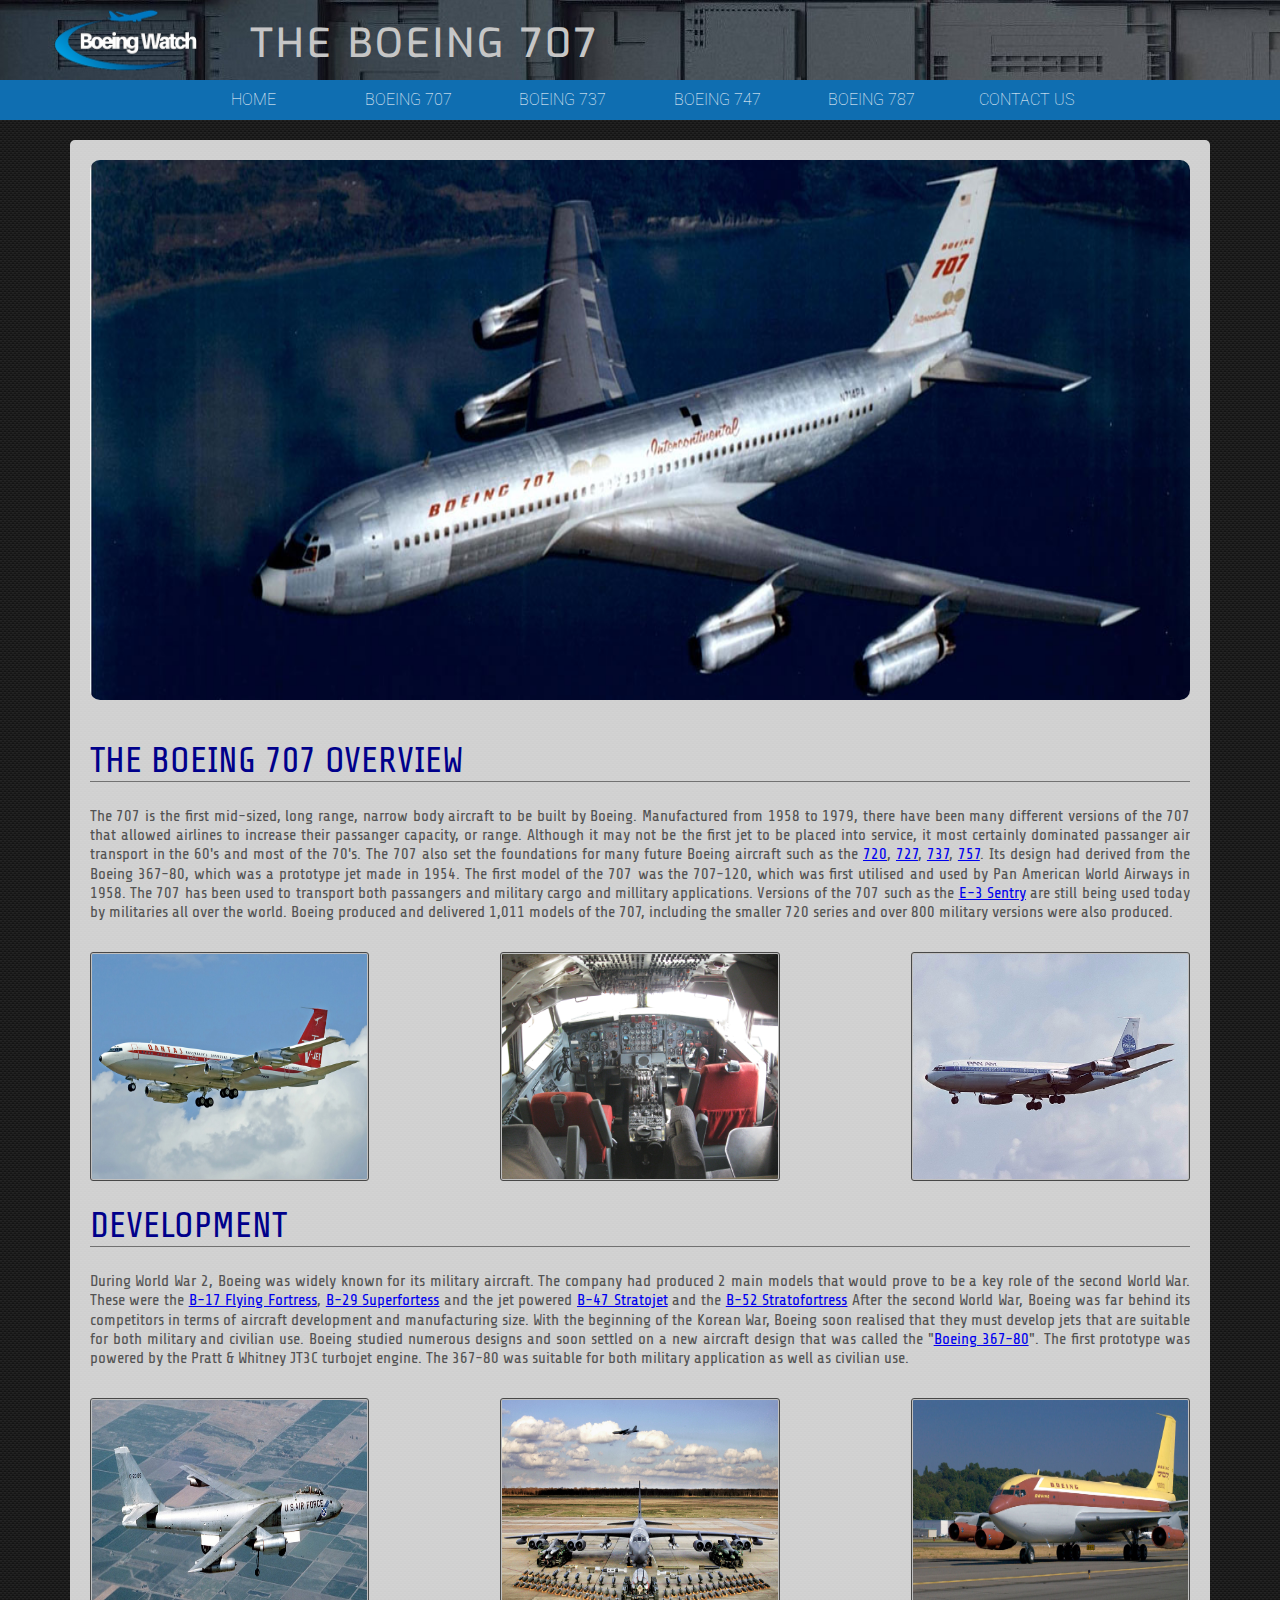
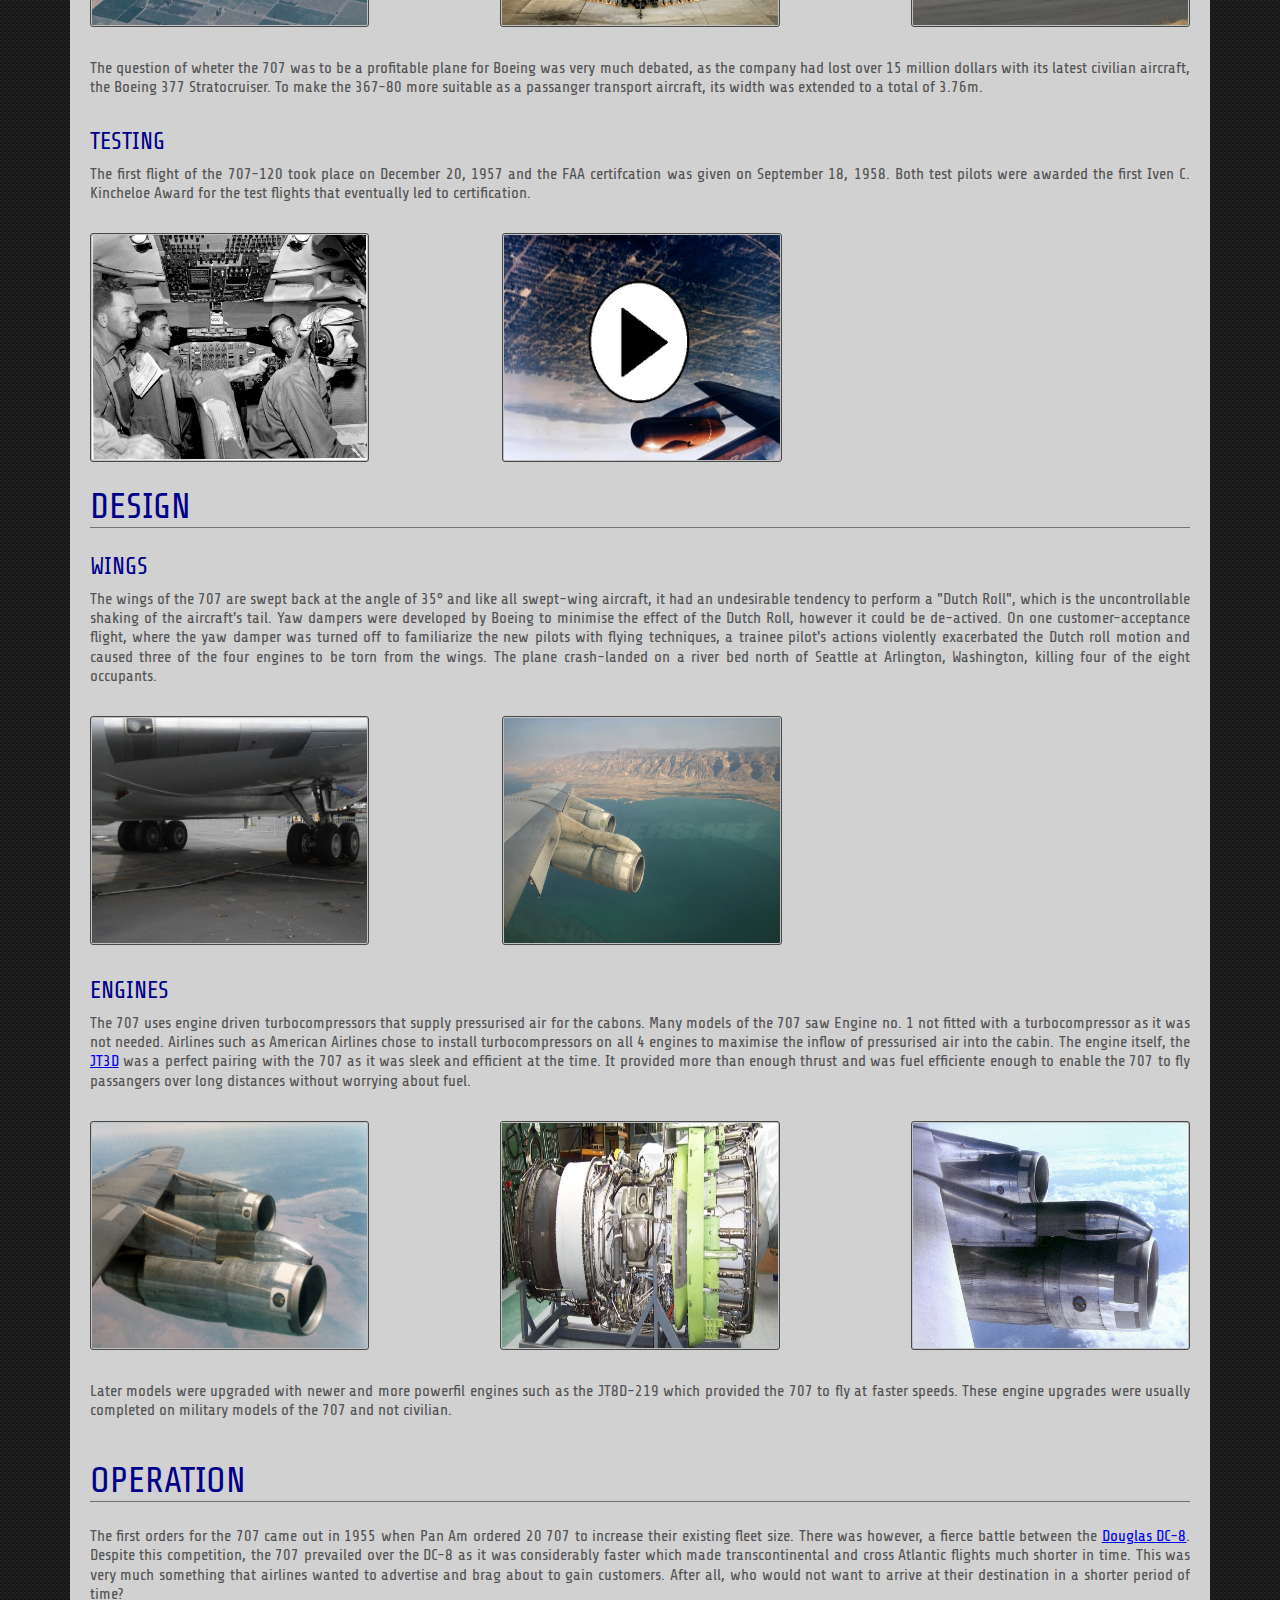
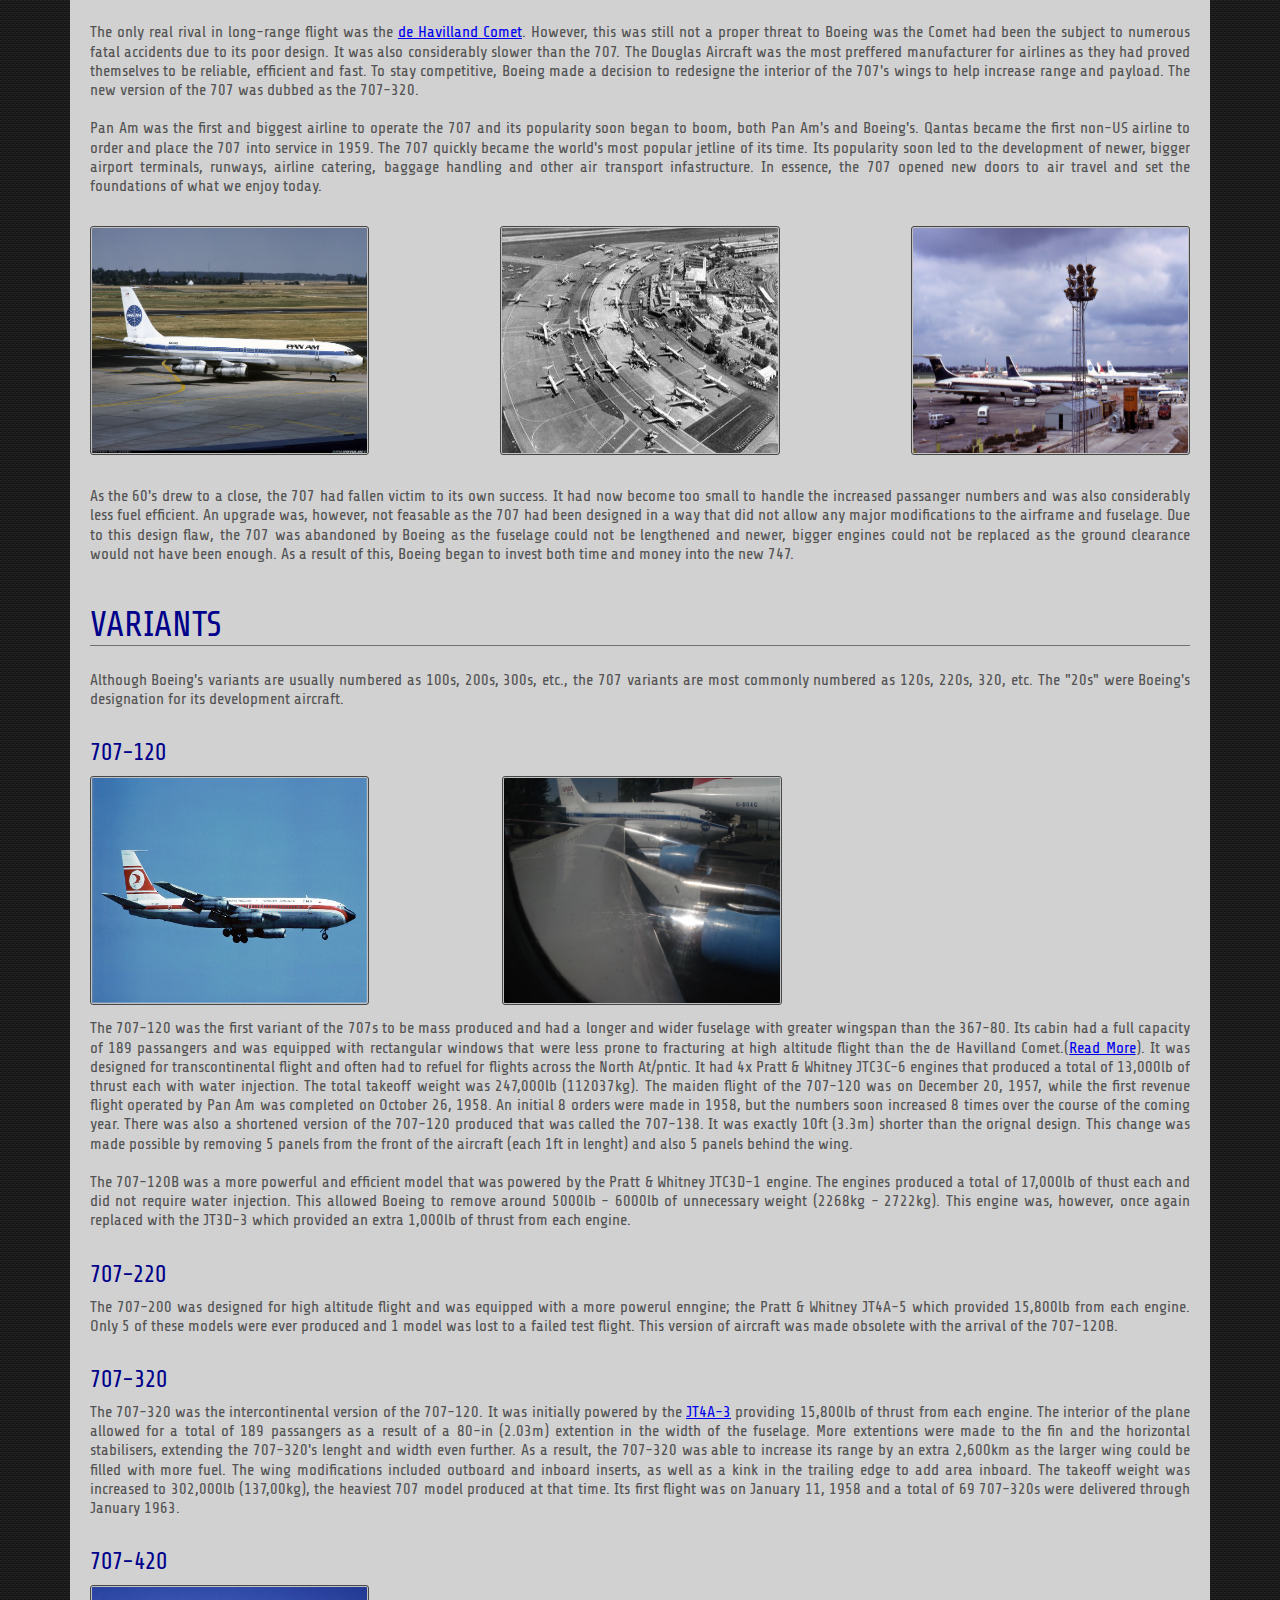
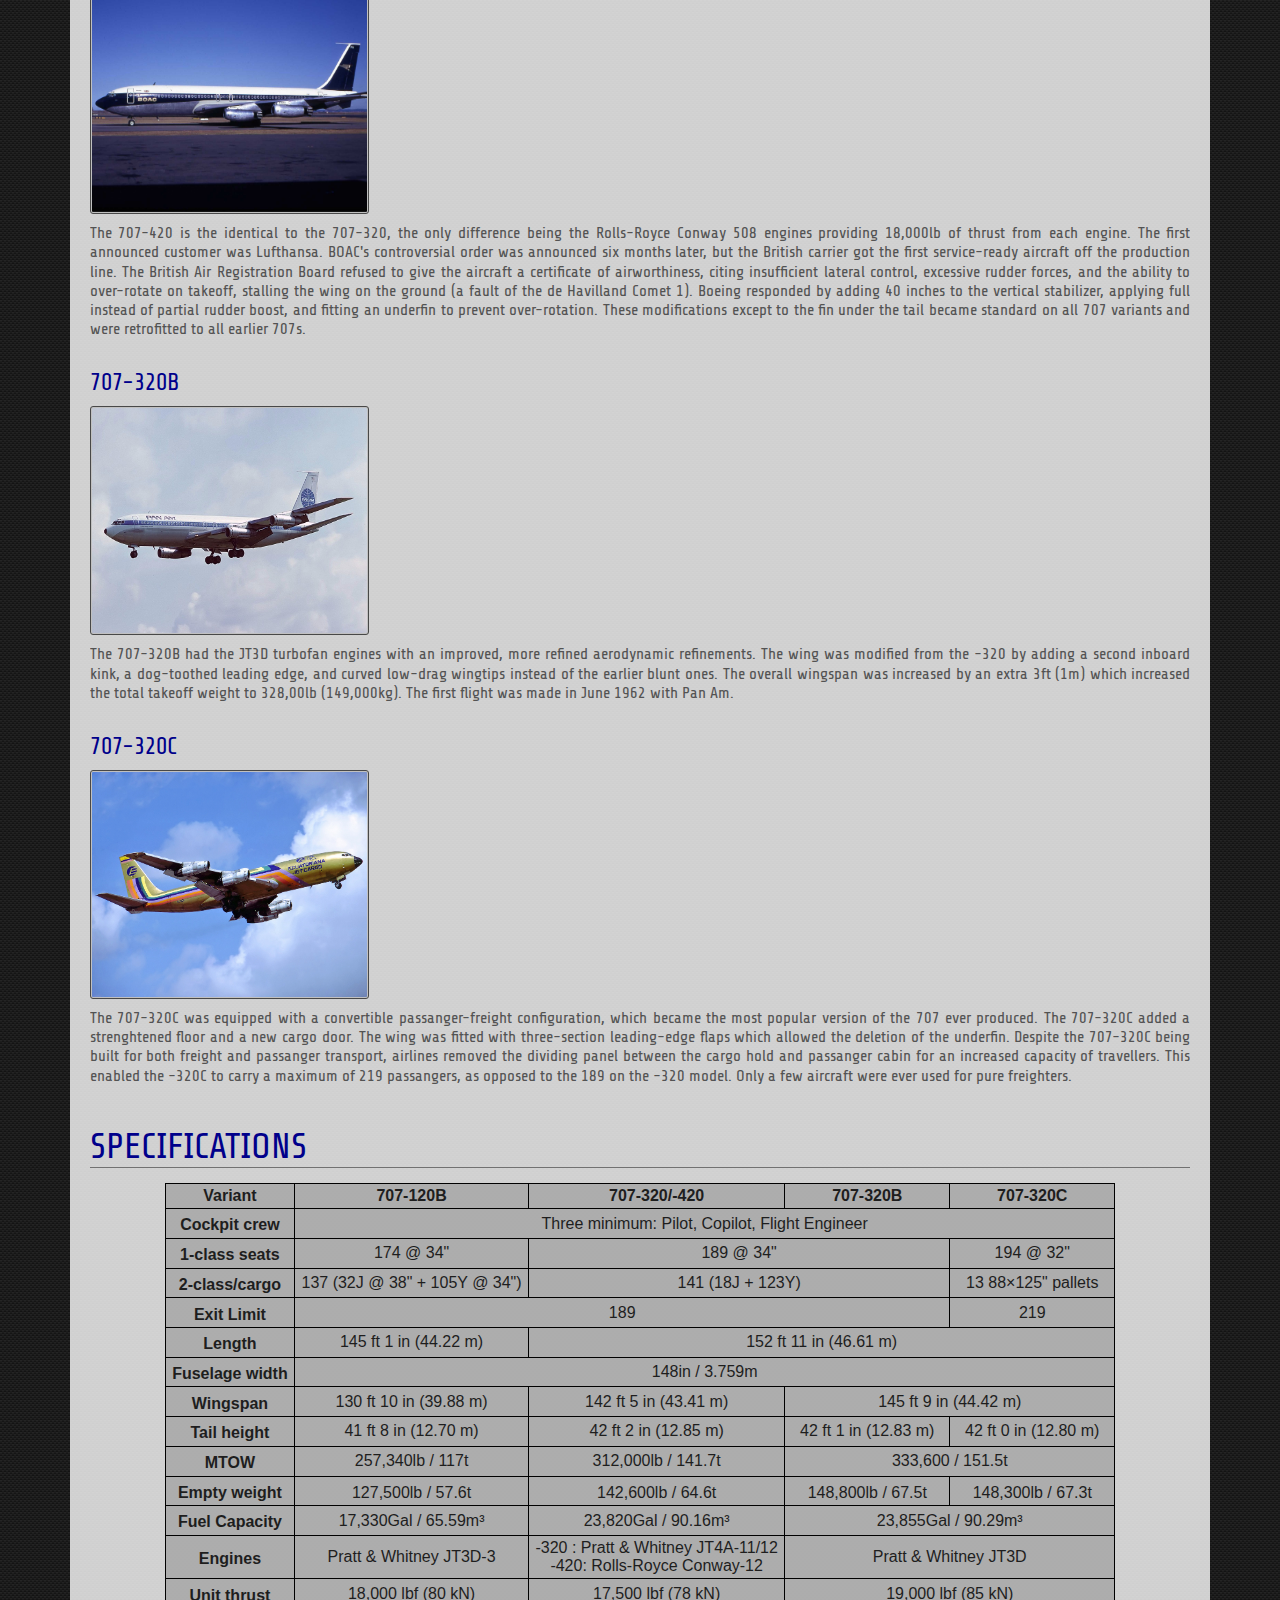
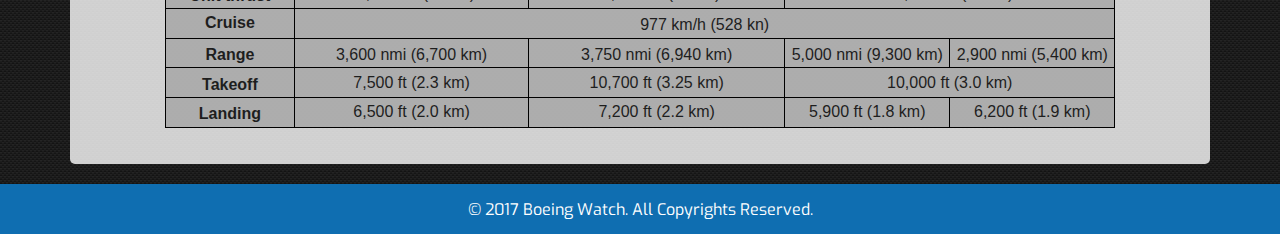
<file: b707.html>
<!DOCTYPE html>
<html>
    <head>
		<title>Boeing 707 - Boeing Watch</title>
		<link href="/b707.css" rel="stylesheet" type="text/css" />
		<link href="https://fonts.googleapis.com/css?family=Roboto" rel="stylesheet">
		<link href="https://fonts.googleapis.com/css?family=Exo" rel="stylesheet"/>
		<link href="https://fonts.googleapis.com/css?family=Share+Tech" rel="stylesheet">
		<script src="https://ajax.googleapis.com/ajax/libs/jquery/3.2.1/jquery.min.js"></script>
		<script src="/Slideshow.js"></script>
		<link rel="apple-touch-icon" sizes="180x180" href="apple-touch-icon.png">
		<link rel="icon" type="image/png" sizes="32x32" href="Favicon/favicon-32x32.png">
		<link rel="icon" type="image/png" sizes="16x16" href="Favicon/favicon-16x16.png">
		<link rel="manifest" href="Favicon/manifest.json">
		<meta name="viewport" content="width=device-width, initial-scale=1.0">

		
		<style type="text/css">
			a.one:link, a:visited {
    			color: white;
    			text-align: center;
    			text-decoration: none;
    			display: inline-block;
    			padding: 10px 25px 11px 25px;

			}

			a.one:hover {
				background: #E3E2E2;
    			color: #00008B;
    			padding: 10px 25px 10px 25px;


			}

    		a.one:active{
				background:black;
    			color: white;
    			padding: 10px 25px 10px 25px;
    		}
			
		   
    
		</style>
	</head>
	<body>
			<div class="bheader">
				</div>
			<div class="titlebar">
					<img class="watch" src="titlebar/149752864213490.png"></div>
			<div class="main">
			   	 <h1>The Boeing 707</h1>
		    </div>
			<div class="navigation">
    			<ul>
   		 		  <li><a class="one" href="/index.html">Home</a></li>
   	 			  <li><a class="one" href="/">Boeing 707</a></li>
    			  <li><a class="one" href="/b737.html">Boeing 737</a></li>
    			  <li><a class="one" href="/b747.html">Boeing 747</a></li>
    			  <li><a class="one" href="/b787.html">Boeing 787</a></li>
    		 	 <li><a class="one" href="/contactus.html">Contact Us</a></li>
    			</ul>
  			</div>
  	<div class="backborder">
    		<div class="boeinga"><img src="/707/707_hero_crop_med_1280x436.jpg"></div>
		<h2>The Boeing 707 Overview
		<div class="line-separator"></div>
		</h2>
		<p>The 707 is the first mid-sized, long range, narrow body aircraft to be built by Boeing. Manufactured from 1958 to 1979, there have been many different versions of the 707 that allowed airlines to increase their passanger capacity, or range. 
		Although it may not be the first jet to be placed into service, it most certainly dominated passanger air transport in the 60's and most of the 70's.
		The 707 also set the foundations for many future Boeing aircraft such as the <a class="three" href="https://en.wikipedia.org/wiki/Boeing_720"" target="_blank">720</a>, <a class="three" href="https://en.wikipedia.org/wiki/Boeing_727"" target="_blank">727</a>, <a class="three" href="/b737.html"" target="_blank">737</a>, <a class="three" href="https://en.wikipedia.org/wiki/Boeing_757"" target="_blank">757</a>.
		Its design had derived from the Boeing 367-80, which was a prototype jet made in 1954. 
		The first model of the 707 was the 707-120, which was first utilised and used by Pan American World Airways in 1958. The 707 has been used to transport both passangers and military cargo and millitary applications.
		Versions of the 707 such as the <a class="three" href="https://en.wikipedia.org/wiki/Boeing_E-3_Sentry"" target=_blank">E-3 Sentry</a> are still being used today by militaries all over the world. Boeing produced and delivered 1,011 models of the 707, including the smaller 720 series and over 800 military versions were also produced.
		</p>		
		<div class="boeingb">
				<div class="picone"><a href="/Home_background/Boeing_707-138B_Qantas_Jett_Clipper_Ella_N707JT.jpg"" target=_blank"><img src="/Home_background/Boeing_707-138B_Qantas_Jett_Clipper_Ella_N707JT.jpg"></img></a></div>
				<div class="pictwo"><a href="/Home_background/Boeing_707-123_B_(1959)_Cockpit.jpg"" target=_blank"><img src="/Home_background/Boeing_707-123_B_(1959)_Cockpit.jpg"></img></a></div>
				<div class="picthree"><a href="/707/Boeing_707-321B_Pan_Am_Freer.jpg"" target=_blank"><img src="/707/Boeing_707-321B_Pan_Am_Freer.jpg"></img></a></div>
		</div>
		<h2>Development
		<div class="line-separator"></div>
		</h2>		
		<p>During World War 2, Boeing was widely known for its military aircraft. The company had produced 2 main models that would prove to be a key role of the second World War. These were the <a class="three" href="https://en.wikipedia.org/wiki/B-17_Flying_Fortress"" target=_blank">B-17 Flying Fortress</a>, <a class="three" href="https://en.wikipedia.org/wiki/Boeing_B-29_Superfortress"" target=_blank">B-29 Superfortess</a> and the jet powered <a class="three" href="https://en.wikipedia.org/wiki/B-47_Stratojet"" target=_blank">B-47 Stratojet</a> and
		the <a class="three" href="https://en.wikipedia.org/wiki/Boeing_B-52_Stratofortress"" target=_blank">B-52 Stratofortress</a>
		After the second World War, Boeing was far behind its competitors in terms of aircraft development and manufacturing size. With the beginning of the Korean War, Boeing soon realised that they must develop jets that are suitable for both military and civilian use.
		Boeing studied numerous designs and soon settled on a new aircraft design that was called the "<a class="three" href="https://en.wikipedia.org/wiki/Boeing_367-80"" target=_blank">Boeing 367-80</a>". The first prototype was powered by the Pratt & Whitney JT3C turbojet engine. The 367-80 was suitable for both military application as well as civilian use.</p>
		<div class="boeingb">
				<div class="picone"><a href="/707/Boeing-B-47E-25-DT-Stratojet-52-166-DouglasTulsa-built-last-B-47-flight-17-June-1986.jpg"" target=_blank"><img src="/707/Boeing-B-47E-25-DT-Stratojet-52-166-DouglasTulsa-built-last-B-47-flight-17-June-1986.jpg"></img></a></div>
				<div class="pictwo"><a href="/707/b-52-bomber-2.jpg"" target=_blank"><img src="/707/b-52-bomber-2.jpg"></img></a></div>
				<div class="picthree"><a href="/707/Dash80TaxiTestK62712-5.jpg"" target=_blank"><img src="/707/Dash80TaxiTestK62712-5.jpg"></img></a></div>
		</div>
		<br>
		<p>The question of wheter the 707 was to be a profitable plane for Boeing was very much debated, as the company had lost over 15 million dollars with its latest civilian aircraft, the Boeing 377 Stratocruiser. To make the 367-80 more suitable as a passanger transport aircraft, its width was extended to a total of 3.76m.</p>
		<h4>Testing</h4>
		<p>The first flight of the 707-120 took place on December 20, 1957 and the FAA certifcation was given on September 18, 1958. Both test pilots were awarded the first Iven C. Kincheloe Award for the test flights that eventually led to certification. 
		</p>
		<div class="boeingb">
				<div class="picone"><a href="/707/Boeing_707_Cockpit_flight_test_on_4-15-1958.jpeg"" target=_blank"><img src="/707/Boeing_707_Cockpit_flight_test_on_4-15-1958.jpeg" /></img></a></div>
				<div class="pictwotwo"><a href="https://www.youtube.com/watch?v=AaA7kPfC5Hk"" target=_blank"><img src="/707/upside-down-in-boeing-dash-.jpeg"></img></a></div>
		</div>
		<h2>Design
		<div class="line-separator"></div>
		</h2>
		<h4>Wings</h4>
		<p>The wings of the 707 are swept back at the angle of 35&deg; and like all swept-wing aircraft, it had an undesirable tendency to perform a "Dutch Roll", which is the uncontrollable shaking of the aircraft's tail. Yaw dampers were developed by Boeing to minimise the effect of the Dutch Roll, however it could be de-actived.
		On one customer-acceptance flight, where the yaw damper was turned off to familiarize the new pilots with flying techniques, a trainee pilot's actions violently exacerbated the Dutch roll motion and caused three of the four engines to be torn from the wings. The plane crash-landed on a river bed north of Seattle at Arlington, Washington, killing four of the eight occupants.
		</p>
		<div class="boeingb">
				<div class="picone"><a href="/707/Boeing_707_landing_gear.JPG"" target=_blank"><img src="/707/Boeing_707_landing_gear.JPG"></img></a></div>
				<div class="pictwotwo"><a href="/707/1012789.jpg"" target=_blank"><img src="/707/1012789.jpg"></img></a></div>
		</div>
		<br>
		<h4>Engines</h4>
		<p>The 707 uses engine driven turbocompressors that supply pressurised air for the cabons. Many models of the 707 saw Engine no. 1 not fitted with a turbocompressor as it was not needed. Airlines such as American Airlines chose to install turbocompressors on all 4 engines to maximise the inflow of pressurised air into the cabin.
		The engine itself, the <a class="three" href="https://en.wikipedia.org/wiki/Pratt_%26_Whitney_JT3D"" target=_blank">JT3D</a> was a perfect pairing with the 707 as it was sleek and efficient at the time. It provided more than enough thrust and was fuel efficiente enough to enable the 707 to fly passangers over long distances without worrying about fuel.
		<div class="boeingb">
				<div class="picone"><a href="https://www.youtube.com/watch?v=4h3Ao19luxk"" target=_blank"><img src="/707/P&W_JT3D-3B_engines_on_a_RAAF_Boeing_707.jpg"></img></a></div>
				<div class="pictwo"><a href="/707/jt3d-1.jpg"" target=_blank"><img src="/707/jt3d-1.jpg"></img></a></div>
				<div class="picthree"><a href="/707/Boeing_707_engineviewedit.jpg"" target=_blank"><img src="/707/Boeing_707_engineviewedit.jpg"></img></a></div>
		</div>
		<br>
		<p>Later models were upgraded with newer and more powerfil engines such as the JT8D-219 which provided the 707 to fly at faster speeds. These engine upgrades were usually completed on military models of the 707 and not civilian.</p>
		</p>	
		<h2>Operation
		<div class="line-separator"></div>
		</h2>
		<p>The first orders for the 707 came out in 1955 when Pan Am ordered 20 707 to increase their existing fleet size. There was however, a fierce battle between the <a class="three" href="https://en.wikipedia.org/wiki/Douglas_DC-8"" target=_blank">Douglas DC-8</a>. Despite this competition, the 707 prevailed over the DC-8 as it was considerably faster which made transcontinental and cross Atlantic flights much shorter in time.
		This was very much something that airlines wanted to advertise and brag about to gain customers. After all, who would not want to arrive at their destination in a shorter period of time?
		<br><br>
		The only real rival in long-range flight was the <a class="three" href="https://en.wikipedia.org/wiki/De_Havilland_Comet"" target=_blank">de Havilland Comet</a>. However, this was still not a proper threat to Boeing was the Comet had been the subject to numerous fatal accidents due to its poor design. It was also considerably slower than the 707. The Douglas Aircraft was the most preffered manufacturer for airlines as they had proved themselves to be reliable, efficient and fast.
		To stay competitive, Boeing made a decision to redesigne the interior of the 707's wings to help increase range and payload. The new version of the 707 was dubbed as the 707-320. 
		<br><br>
		Pan Am was the first and biggest airline to operate the 707 and its popularity soon began to boom, both Pan Am's and Boeing's. Qantas became the first non-US airline to order and place the 707 into service in 1959. The 707 quickly became the world's most popular jetline of its time. Its popularity soon led to the development of newer, bigger airport terminals, runways, airline catering, baggage handling and other air transport infastructure.
		In essence, the 707 opened new doors to air travel and set the foundations of what we enjoy today.</p>
		<div class="boeingb">
				<div class="picone"><a href="/707/2112004.jpg"" target=_blank"><img src="/707/2112004.jpg"></img></a></div>
				<div class="pictwo"><a href="/707/262c8c5be055aeeb80f15732cbca9abc.jpg"" target=_blank"><img src="/707/262c8c5be055aeeb80f15732cbca9abc.jpg"></a></div>
				<div class="picthree"><a href="/707/London_heathrow_airport_in_1965_arp.jpg"" target=_blank"><img src="/707/London_heathrow_airport_in_1965_arp.jpg"></img></a></div>
		</div>
		<br><p>
		As the 60's drew to a close, the 707 had fallen victim to its own success. It had now become too small to handle the increased passanger numbers and was also considerably less fuel efficient. An upgrade was, however, not feasable as the 707 had been designed in a way that did not allow any major modifications to the airframe and fuselage.
		Due to this design flaw, the 707 was abandoned by Boeing as the fuselage could not be lengthened and newer, bigger engines could not be replaced as the ground clearance would not have been enough. As a result of this, Boeing began to invest both time and money into the new 747.
		</p>
		<h2>Variants
		<div class="line-separator"></div>
		</h2>
		<p>Although Boeing's variants are usually numbered as 100s, 200s, 300s, etc., the 707 variants are most commonly numbered as 120s, 220s, 320, etc. The "20s" were Boeing's designation for its development aircraft.</p>
		<h4>707-120</h4>
		<div class="boeingb">
				<div class="picone"><a href="/707/Turkish_Airlines_Boeing_707_at_Zurich_-_April_1976.jpg"" target=_blank"><img src="/707/Turkish_Airlines_Boeing_707_at_Zurich_-_April_1976.jpg"></img></a></div>
				<div class="pictwotwo"><a href="/707/1280px-707120Bkink.JPG"" target=_blank"><img src="/707/1280px-707120Bkink.JPG"></img></a></div>
		</div>
		<p>
		The 707-120 was the first variant of the 707s to be mass produced and had a longer and wider fuselage with greater wingspan than the 367-80. Its cabin had a full capacity of 189 passangers and was equipped with rectangular windows that were less prone to fracturing at high altitude flight than the de Havilland Comet.(<a class="three" href="http://lessonslearned.faa.gov/ll_main.cfm?TabID=1&LLID=28&LLTypeID=2"" target=_blank">Read More</a>).
		It was designed for transcontinental flight and often had to refuel for flights across the North At/pntic. It had 4x Pratt & Whitney JTC3C-6 engines that produced a total of 13,000lb of thrust each with water injection. The total takeoff weight was 247,000lb (112037kg). The maiden flight of the 707-120 was on December 20, 1957, while the first revenue flight operated by Pan Am was completed on October 26, 1958.
		An initial 8 orders were made in 1958, but the numbers soon increased 8 times over the course of the coming year. There was also a shortened version of the 707-120 produced that was called the 707-138. It was exactly 10ft (3.3m) shorter than the orignal design. This change was made possible by removing 5 panels from the front of the aircraft (each 1ft in lenght) and also 5 panels behind the wing.
		<br><br>
		The 707-120B was a more powerful and efficient model that was powered by the Pratt & Whitney JTC3D-1 engine. The engines produced a total of 17,000lb of thust each and did not require water injection. This allowed Boeing to remove around 5000lb - 6000lb of unnecessary weight (2268kg - 2722kg). This engine was, however, once again replaced with the JT3D-3 which provided an extra 1,000lb of thrust from each engine.
		</p><p>
		<h4>707-220</h4>
		<p>
		The 707-200 was designed for high altitude flight and was equipped with a more powerul enngine; the Pratt & Whitney JT4A-5 which provided 15,800lb from each engine. Only 5 of these models were ever produced and 1 model was lost to a failed test flight. This version of aircraft was made obsolete with the arrival of the 707-120B.
		</p>
		<h4>707-320</h4>
		<p>
		The 707-320 was the intercontinental version of the 707-120. It was initially powered by the <a class="three" href="https://en.wikipedia.org/wiki/Pratt_%26_Whitney_J75"" target=_blank">JT4A-3</a> providing 15,800lb of thrust from each engine. The interior of the plane allowed for a total of 189 passangers as a result of a 80-in (2.03m) extention in the width of the fuselage.
		More extentions were made to the fin and the horizontal stabilisers, extending the 707-320's lenght and width even further. As a result, the 707-320 was able to increase its range by an extra 2,600km as the larger wing could be filled with more fuel. The wing modifications included outboard and inboard inserts, as well as a kink in the trailing edge to add area inboard.
		The takeoff weight was increased to 302,000lb (137,00kg), the heaviest 707 model produced at that time.  Its first flight was on January 11, 1958 and a total of 69 707-320s were delivered through January 1963.
		</p>
		<h4>707-420</h4>
		<div class="boeingb">
				<div class="picone"><a href="/707/BOAC_Boeing_707-436_Wheatley.jpg"" target=_blank"><img src="/707/BOAC_Boeing_707-436_Wheatley.jpg"></img></a></div>
		</div>
		<p>
		The 707-420 is the identical to the 707-320, the only difference being the Rolls-Royce Conway 508 engines providing 18,000lb of thrust from each engine.
		The first announced customer was Lufthansa. BOAC's controversial order was announced six months later, but the British carrier got the first service-ready aircraft off the production line.
		The British Air Registration Board refused to give the aircraft a certificate of airworthiness, citing insufficient lateral control, excessive rudder forces, and the ability to over-rotate on takeoff, stalling the wing on the ground (a fault of the de Havilland Comet 1).
		Boeing responded by adding 40 inches to the vertical stabilizer, applying full instead of partial rudder boost, and fitting an underfin to prevent over-rotation. These modifications except to the fin under the tail became standard on all 707 variants and were retrofitted to all earlier 707s.
		</p>
		<h4>707-320B</h4>
		<div class="boeingb">
				<div class="picone"><a href="/707/Boeing_707-321B_Pan_Am_Freer.jpg"" target=_blank"><img src="/707/Boeing_707-321B_Pan_Am_Freer.jpg"></img></a></div>
		</div>
		<p>
		The 707-320B had the JT3D turbofan engines with an improved, more refined aerodynamic refinements. The wing was modified from the -320 by adding a second inboard kink, a dog-toothed leading edge, and curved low-drag wingtips instead of the earlier blunt ones. The overall wingspan was increased by an extra 3ft (1m) which increased the total takeoff weight to 328,00lb (149,000kg).
		The first flight was made in June 1962 with Pan Am. 
		</p>
		<h4>707-320C</h4>
		<div class="boeingb">
				<div class="picone"><a href="/707/Ecuatoriana_Boeing_707-321C_Hoppe.jpg"" target=_blank"><img src="/707/Ecuatoriana_Boeing_707-321C_Hoppe.jpg"></img></a></div>
		</div>
		<p>
		The 707-320C was equipped with a convertible passanger-freight configuration, which became the most popular version of the 707 ever produced. The 707-320C added a strenghtened floor and a new cargo door.
		The wing was fitted with three-section leading-edge flaps which allowed the deletion of the underfin. Despite the 707-320C being built for both freight and passanger transport, airlines removed the dividing panel between the cargo hold and passanger cabin for an increased capacity of travellers.
		This enabled the -320C to carry a maximum of 219 passangers, as opposed to the 189 on the -320 model. Only a few aircraft were ever used for pure freighters. 
		</p>
		<h2>Specifications
		<div class="line-separator"></div>
		</h2>
		
		
		
		
		
		
		<table class="wikitable" style="text-align:center;">
<tbody><tr>
<th>Variant</th>
<th>707-120B</th>
<th>707-320/-420</th>
<th>707-320B</th>
<th>707-320C</th>
</tr>
<tr>
<th>Cockpit crew<sup id="cite_ref-TCDS_54-0" class="reference"><a href="#cite_note-TCDS-54"></a></sup></th>
<td colspan="4">Three minimum: Pilot, Copilot, Flight Engineer</td>
</tr>
<tr>
<th>1-class seats<sup class="reference" style="white-space:nowrap;"></sup></th>
<td>174 @ 34"</td>
<td colspan="2">189 @ 34"</td>
<td>194 @ 32"</td>
</tr>
<tr>
<th>2-class/cargo<sup class="reference" style="white-space:nowrap;"></sup></th>
<td>137 (32J @ 38" + 105Y @ 34")</td>
<td colspan="2">141 (18J + 123Y)</td>
<td>13 88&#215;125" pallets</td>
</tr>
<tr>
<th>Exit Limit<sup id="cite_ref-TCDS_54-1" class="reference"><a href="#cite_note-TCDS-54"></a></sup></th>
<td colspan="3">189</td>
<td>219</td>
</tr>
<tr>
<th>Length<sup class="reference" style="white-space:nowrap;"></sup></th>
<td>145&nbsp;ft 1&nbsp;in (44.22&nbsp;m)</td>
<td colspan="3">152&nbsp;ft 11&nbsp;in (46.61&nbsp;m)</td>
</tr>
<tr>
<th>Fuselage width<sup class="reference" style="white-space:nowrap;"></sup></th>
<td colspan="4">148in / 3.759m</td>
</tr>
<tr>
<th>Wingspan<sup class="reference" style="white-space:nowrap;"></sup></th>
<td>130&nbsp;ft 10&nbsp;in (39.88&nbsp;m)</td>
<td>142&nbsp;ft 5&nbsp;in (43.41&nbsp;m)</td>
<td colspan="2">145&nbsp;ft 9&nbsp;in (44.42&nbsp;m)</td>
</tr>
<tr>
<th>Tail height<sup class="reference" style="white-space:nowrap;"></sup></th>
<td>41&nbsp;ft 8&nbsp;in (12.70&nbsp;m)</td>
<td>42&nbsp;ft 2&nbsp;in (12.85&nbsp;m)</td>
<td>42&nbsp;ft 1&nbsp;in (12.83&nbsp;m)</td>
<td>42&nbsp;ft 0&nbsp;in (12.80&nbsp;m)</td>
</tr>
<tr>
<th>MTOW<sup class="reference" style="white-space:nowrap;"></sup></th>
<td>257,340lb / 117t</td>
<td>312,000lb / 141.7t</td>
<td colspan="2">333,600 / 151.5t</td>
</tr>
<tr>
<th>Empty weight<sup class="reference" style="white-space:nowrap;"></sup></th>
<td>127,500lb / 57.6t<sup id="cite_ref-55" class="reference"></sup></td>
<td>142,600lb / 64.6t<sup id="cite_ref-int_56-0" class="reference"></sup></td>
<td>148,800lb / 67.5t<sup id="cite_ref-int_56-1" class="reference"></sup></td>
<td>148,300lb / 67.3t<sup id="cite_ref-57" class="reference"></sup></td>
</tr>
<tr>
<th>Fuel Capacity<sup class="reference" style="white-space:nowrap;"></sup></th>
<td>17,330Gal / 65.59m&#xb3;</td>
<td>23,820Gal / 90.16m&#xb3;</td>
<td colspan="2">23,855Gal / 90.29m&#xb3;</td>
</tr>
<tr>
<th>Engines<sup class="reference" style="white-space:nowrap;"></sup></th>
<td>Pratt &amp; Whitney JT3D-3</td>
<td>-320&nbsp;: Pratt &amp; Whitney JT4A-11/12<br>
-420: Rolls-Royce Conway-12</td>
<td colspan="2">Pratt &amp; Whitney JT3D</td>
</tr>
<tr>
<th>Unit thrust<sup class="reference" style="white-space:nowrap;"></sup></th>
<td>18,000&nbsp;lbf (80&nbsp;kN)</td>
<td>17,500&nbsp;lbf (78&nbsp;kN)</td>
<td colspan="2">19,000&nbsp;lbf (85&nbsp;kN)</td>
</tr>
<tr>
<th>Cruise</th>
<td colspan="4">977&nbsp;km/h (528&nbsp;kn)<sup id="cite_ref-58" class="reference"></sup></td>
</tr>
<tr>
<th>Range<sup class="reference" style="white-space:nowrap;"></sup></th>
<td>3,600&nbsp;nmi (6,700&nbsp;km)<sup id="cite_ref-59" class="reference"></sup></td>
<td>3,750&nbsp;nmi (6,940&nbsp;km)<sup id="cite_ref-141pax_60-0" class="reference"></sup></td>
<td>5,000&nbsp;nmi (9,300&nbsp;km)<sup id="cite_ref-141pax_60-1" class="reference"></sup></td>
<td>2,900&nbsp;nmi (5,400&nbsp;km)<sup id="cite_ref-61" class="reference"></sup></td>
</tr>
<tr>
<th>Takeoff<sup id="cite_ref-62" class="reference"></sup><sup class="reference" style="white-space:nowrap;"></sup></th>
<td>7,500&nbsp;ft (2.3&nbsp;km)</td>
<td>10,700&nbsp;ft (3.25&nbsp;km)</td>
<td colspan="2">10,000&nbsp;ft (3.0&nbsp;km)</td>
</tr>
<tr>
<th>Landing<sup id="cite_ref-63" class="reference"></sup><sup class="reference" style="white-space:nowrap;"></sup></th>
<td>6,500&nbsp;ft (2.0&nbsp;km)</td>
<td>7,200&nbsp;ft (2.2&nbsp;km)</td>
<td>5,900&nbsp;ft (1.8&nbsp;km)</td>
<td>6,200&nbsp;ft (1.9&nbsp;km)</td>
</tr>
</tbody></table>
	</div>
        <div class="footer">
  			<p>&copy; 2017 Boeing Watch. All Copyrights Reserved.</p>
  		</div>
    </body>
</html>
</file>
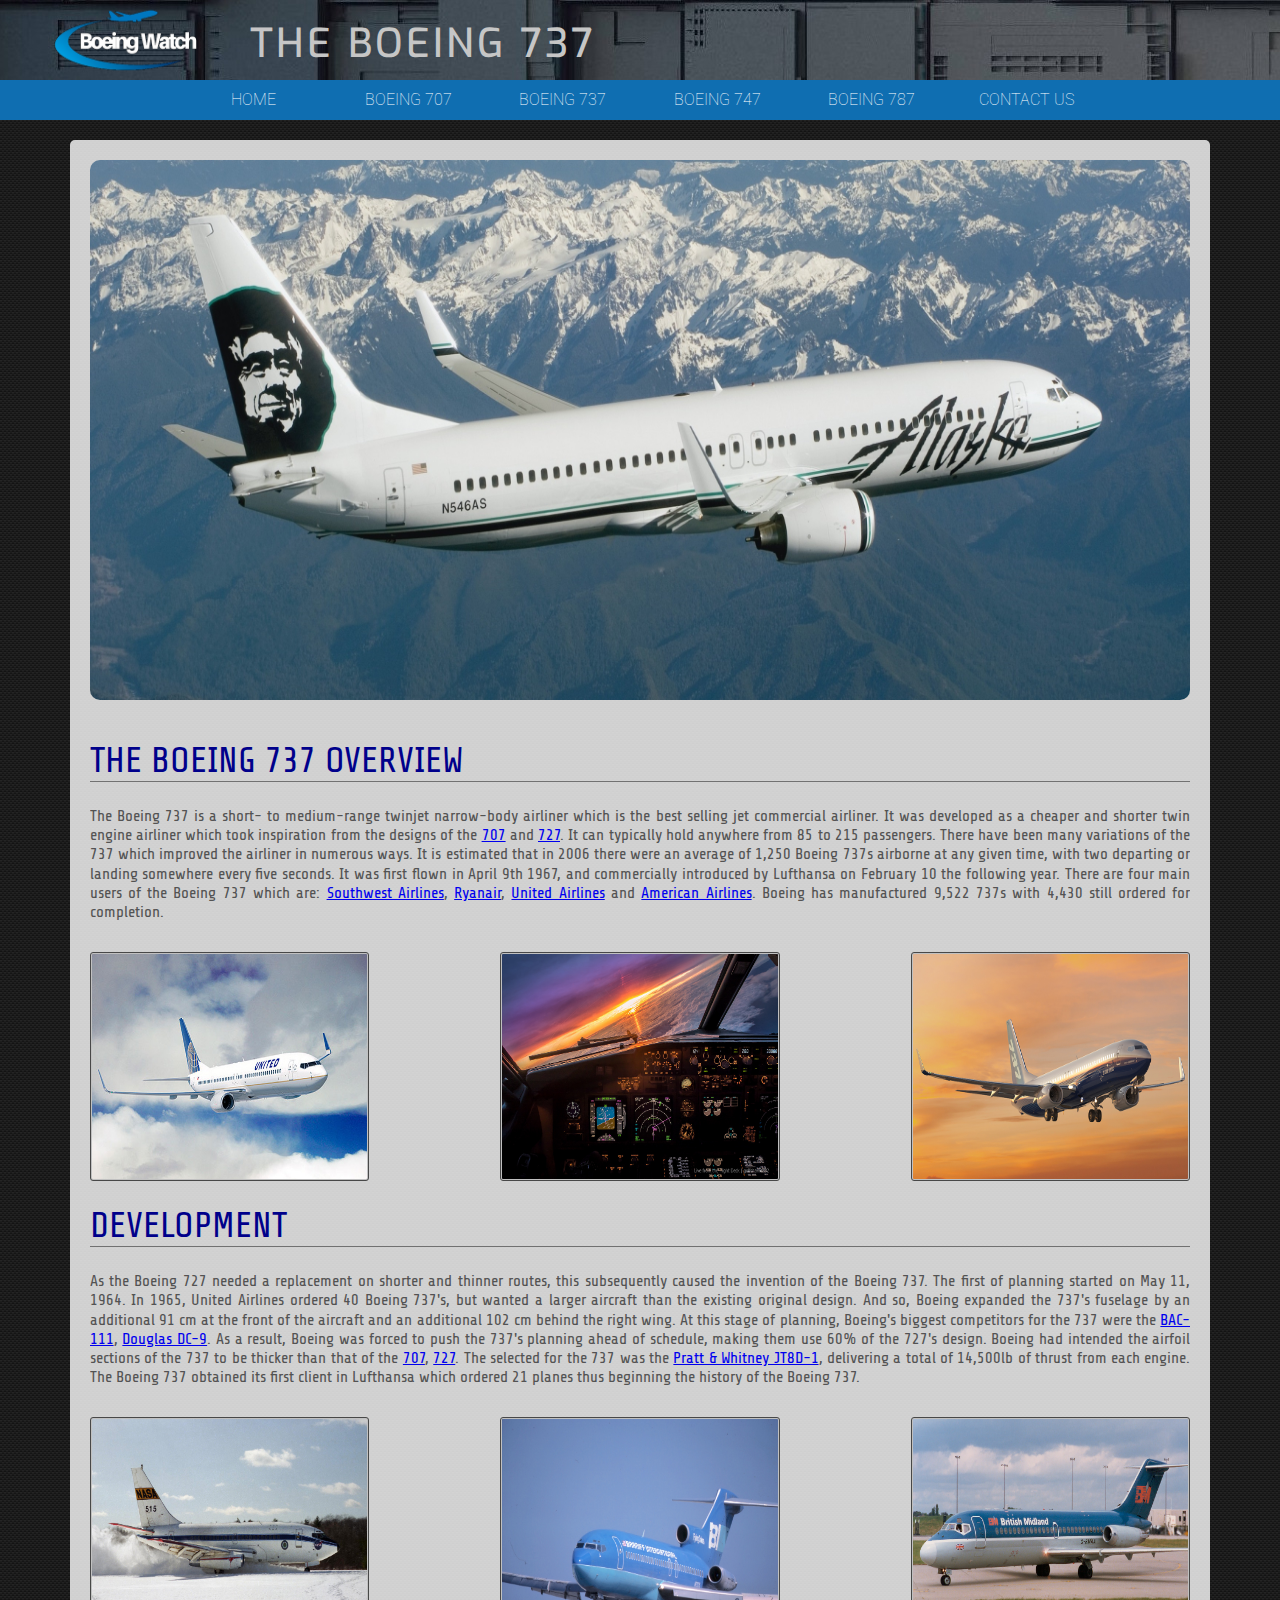
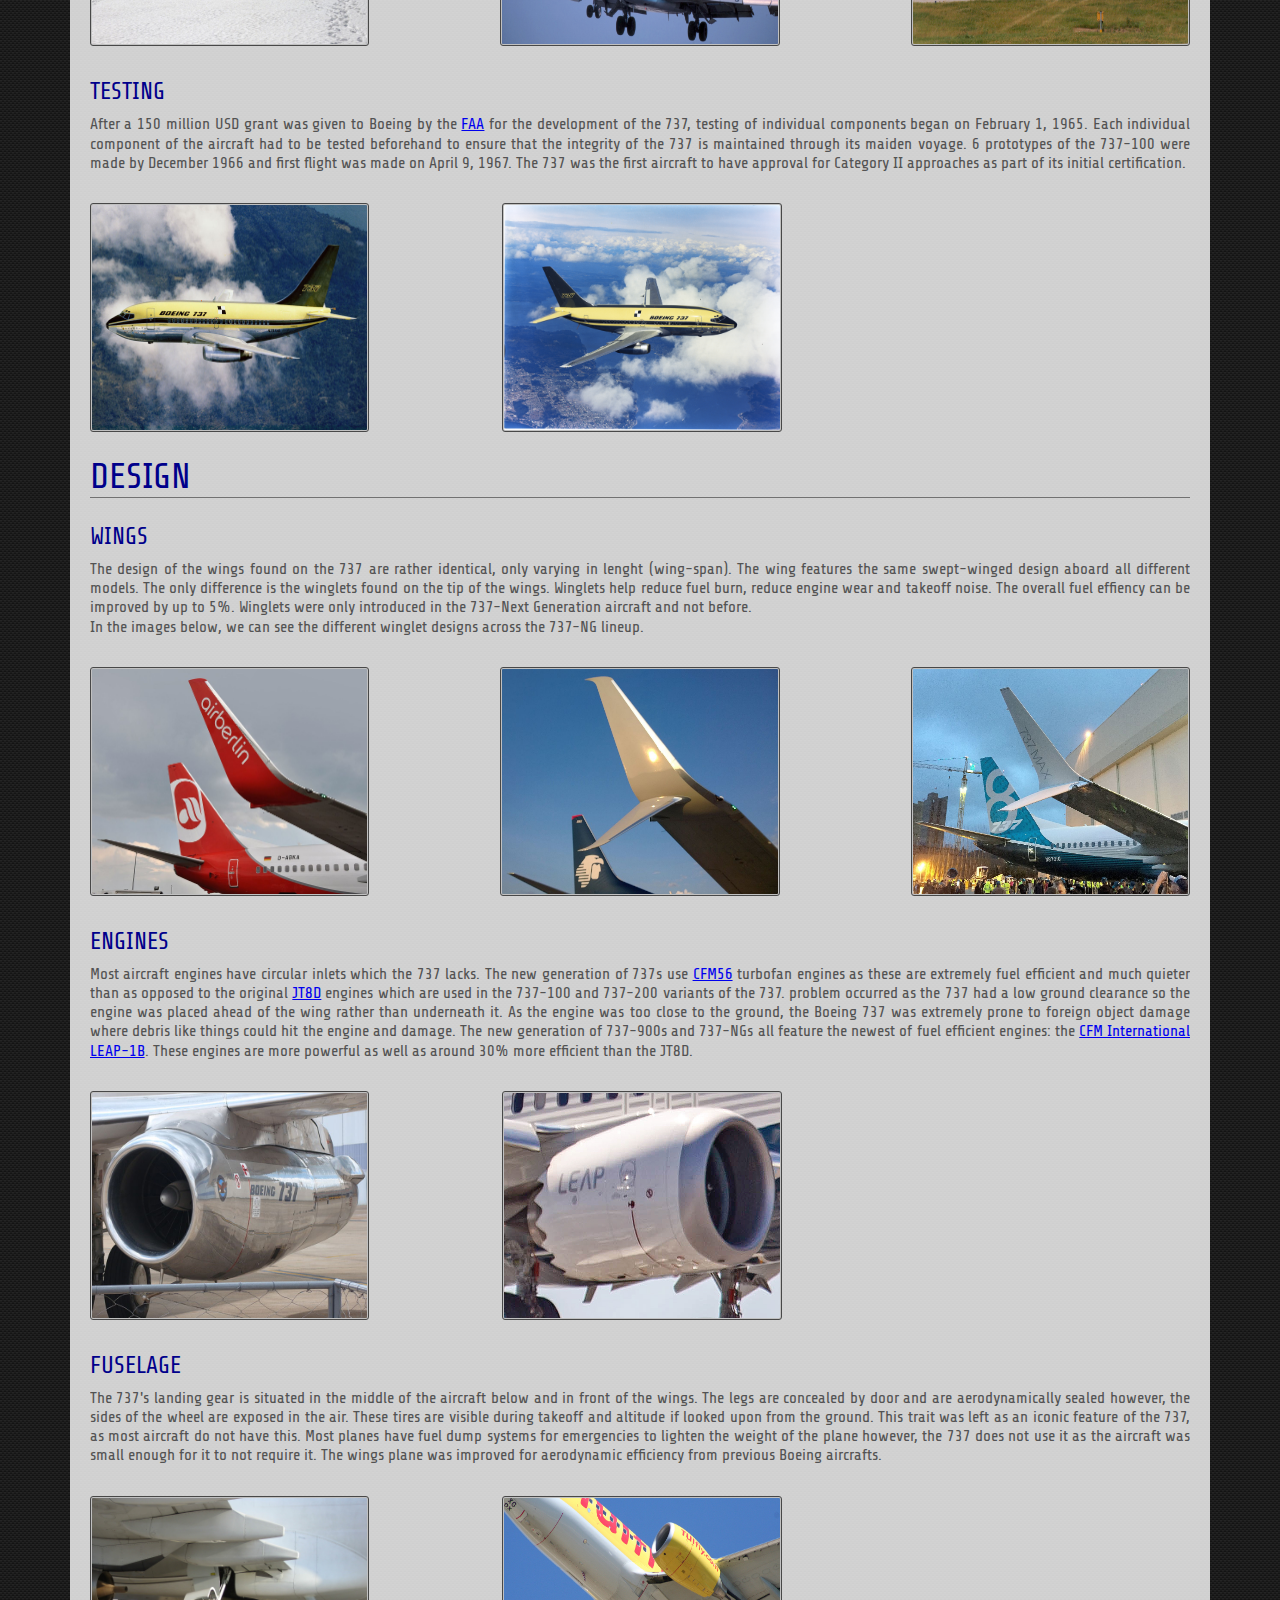
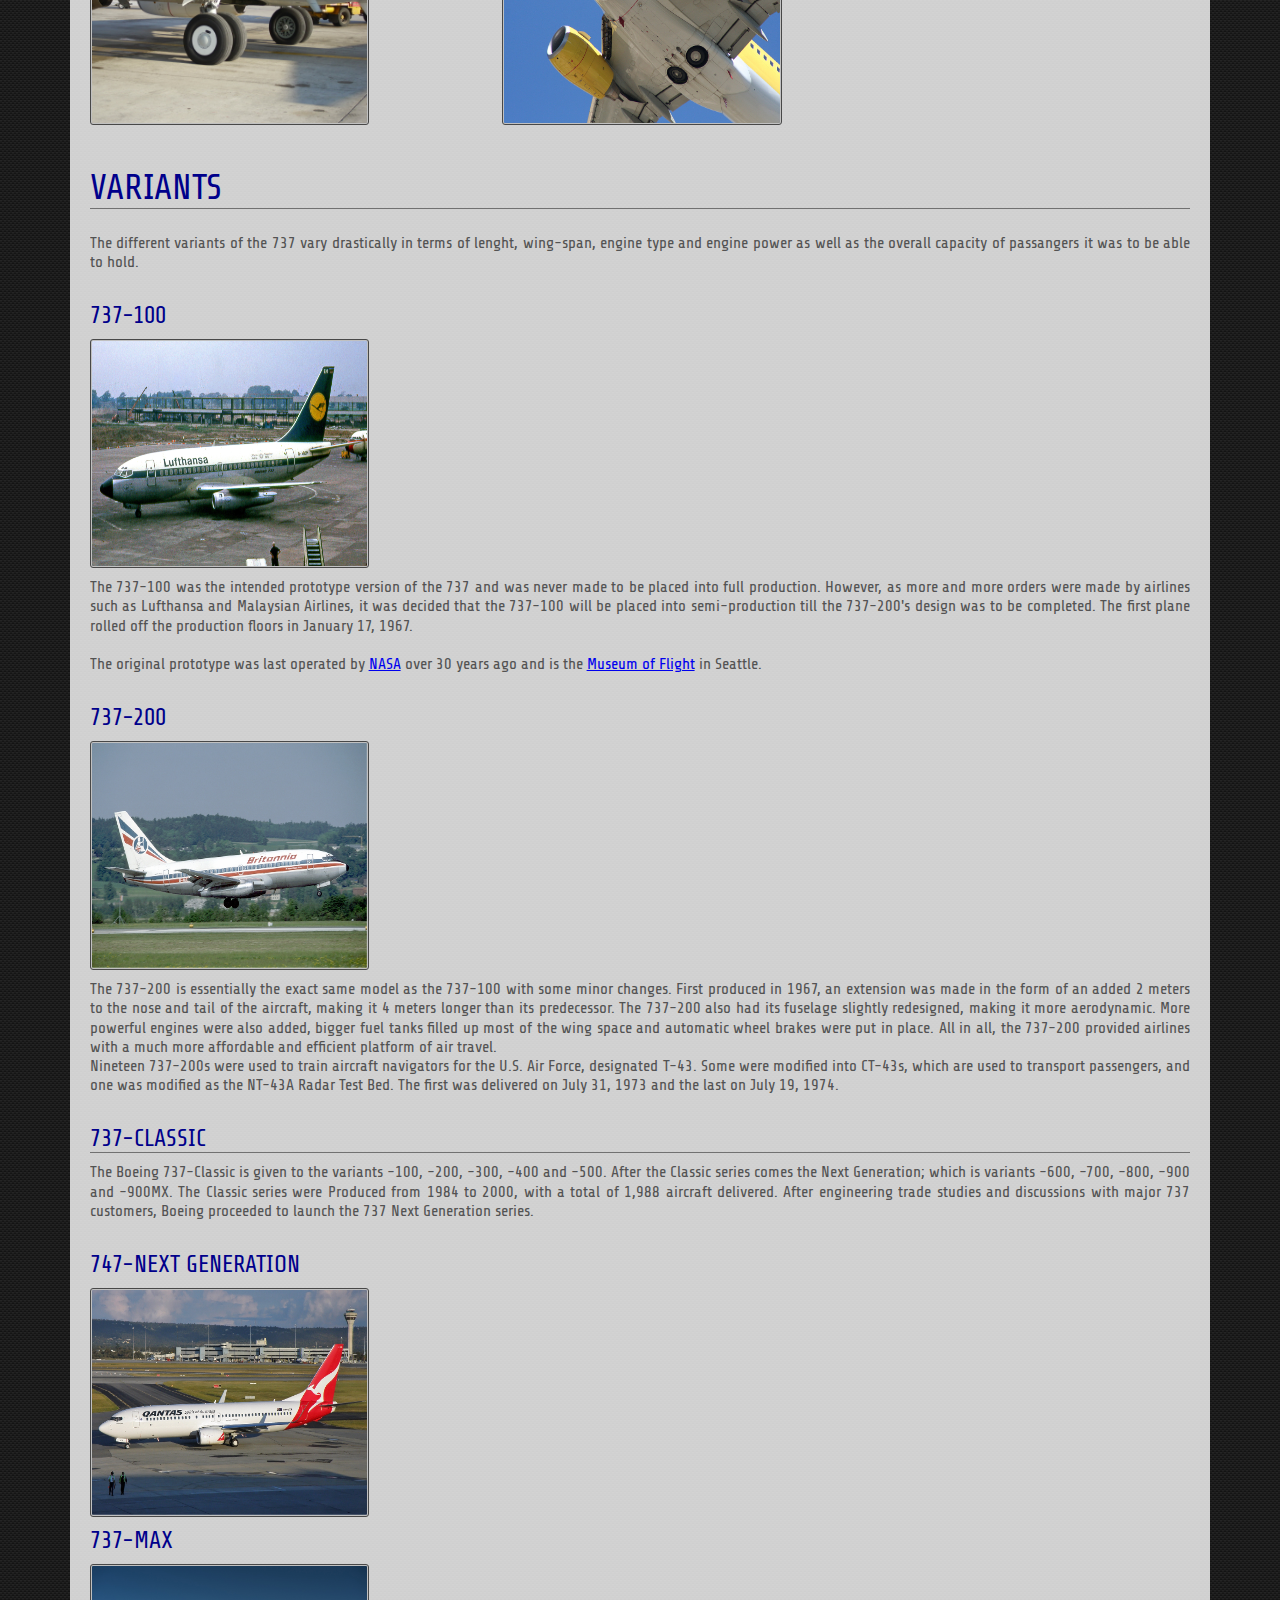
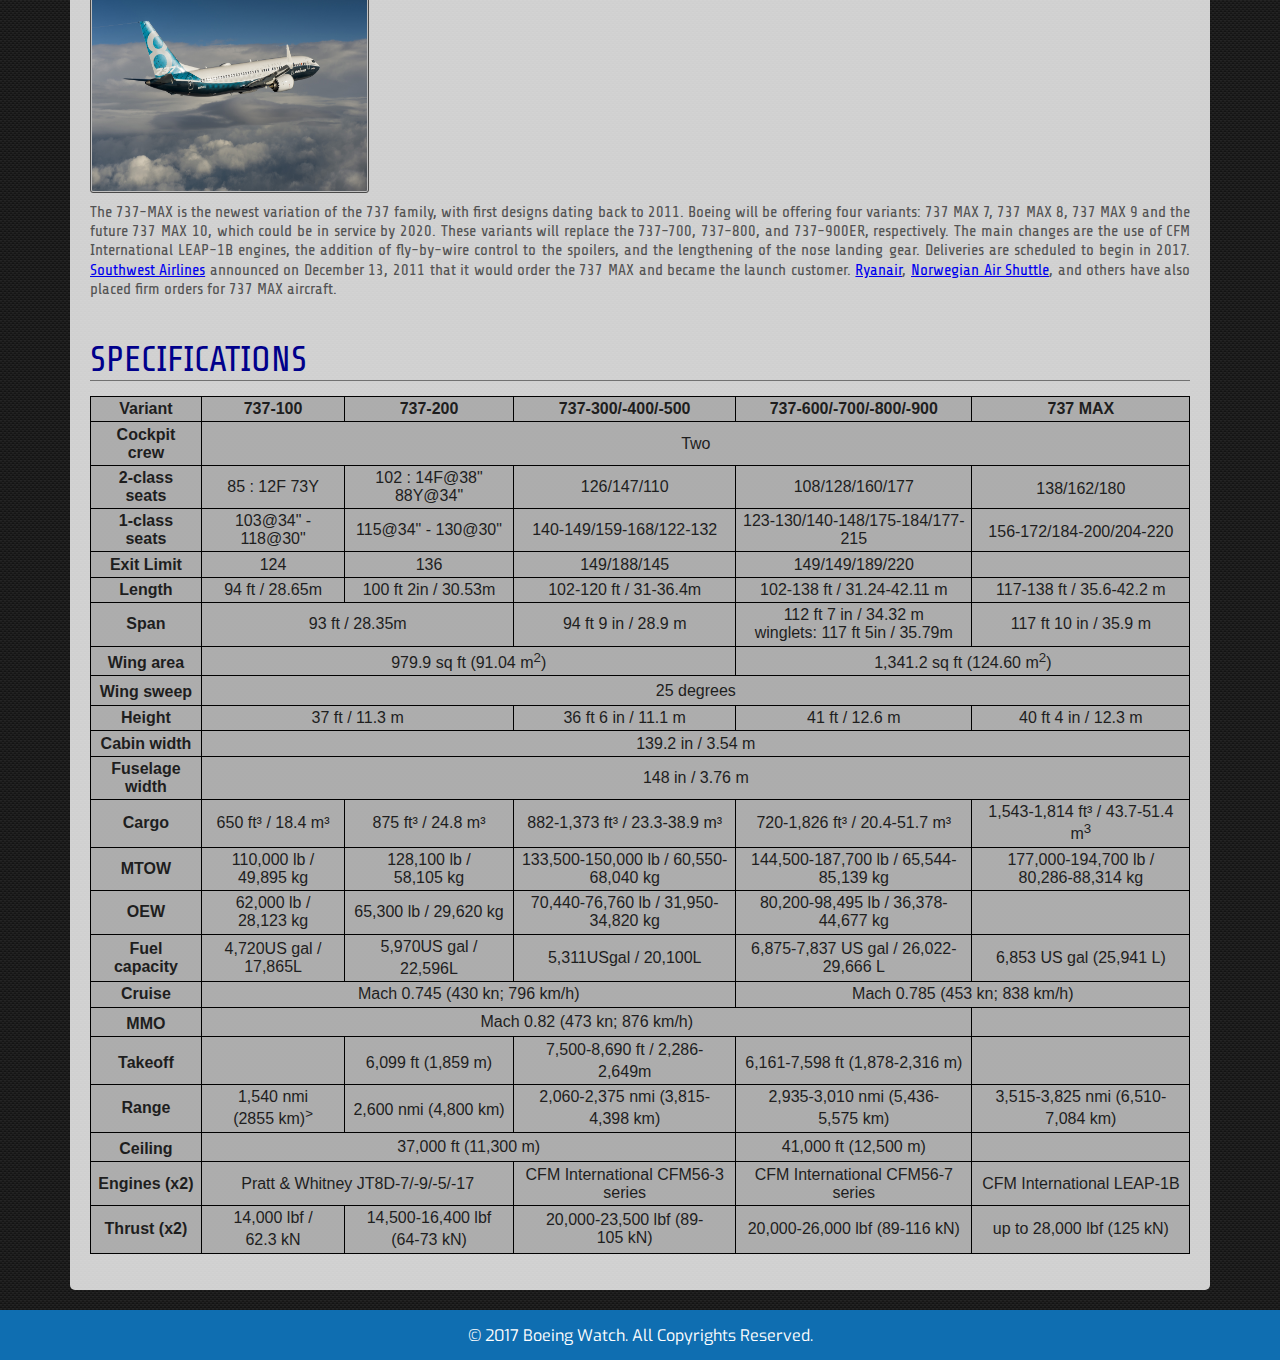
<file: b737.html>
<!DOCTYPE html>
<html>
    <head>
		<title>Boeing 737 - Boeing Watch</title>
		<link href="/b737.css" rel="stylesheet" type="text/css" />
		<link href="https://fonts.googleapis.com/css?family=Roboto" rel="stylesheet">
		<link href="https://fonts.googleapis.com/css?family=Exo" rel="stylesheet"/>
		<link href="https://fonts.googleapis.com/css?family=Share+Tech" rel="stylesheet">
		<script src="https://ajax.googleapis.com/ajax/libs/jquery/3.2.1/jquery.min.js"></script>
		<script src="/Slideshow.js"></script>
		<link rel="apple-touch-icon" sizes="180x180" href="apple-touch-icon.png">
		<link rel="icon" type="image/png" sizes="32x32" href="Favicon/favicon-32x32.png">
		<link rel="icon" type="image/png" sizes="16x16" href="Favicon/favicon-16x16.png">
		<link rel="manifest" href="Favicon/manifest.json">
		<meta name="viewport" content="width=device-width, initial-scale=1.0">
		<style type="text/css">
			a.one:link, a:visited {
    			color: white;
    			text-align: center;
    			text-decoration: none;
    			display: inline-block;
    			padding: 10px 25px 11px 25px;

			}

			a.one:hover {
				background: #E3E2E2;
    			color: #00008B;
    			padding: 10px 25px 10px 25px;


			}

    		a.one:active{
				background:black;
    			color: white;
    			padding: 10px 25px 10px 25px;
    		}
			
		   
    
		</style>
	</head>
	<body>
			<div class="bheader">
				</div>
			<div class="titlebar">
					<img class="watch" src="titlebar/149752864213490.png"></div>
			<div class="main">
			   	 <h1>The Boeing 737</h1>
		    </div>
			<div class="navigation">
    			<ul>
   		 		  <li><a class="one" href="/index.html">Home</a></li>
   	 			  <li><a class="one" href="/b707.html">Boeing 707</a></li>
    			  <li><a class="one" href="/">Boeing 737</a></li>
    			  <li><a class="one" href="/b747.html">Boeing 747</a></li>
    			  <li><a class="one" href="/b787.html">Boeing 787</a></li>
    		 	 <li><a class="one" href="/contactus.html">Contact Us</a></li>
    			</ul>
  			</div>
  			
  	<div class="backborder">
    		<div class="boeinga"><img src="/737/8_boeing_737-800.jpg"></div>
		<h2>The Boeing 737 Overview
		<div class="line-separator"></div>
		</h2>
		<p>The Boeing 737 is a short- to medium-range twinjet narrow-body airliner which is the best selling jet commercial airliner. It was developed as a cheaper and shorter twin engine airliner which took inspiration from the designs of the <a href="/b707.html"" target=_blank">707</a> and <a href="https://en.wikipedia.org/wiki/Boeing_727"" target=_blank">727</a>.
        It can typically hold anywhere from 85 to 215 passengers. There have been many variations of the 737 which improved the airliner in numerous ways. It is estimated that in 2006 there were an average of 1,250 Boeing 737s airborne at any given time, with two departing or landing somewhere every five seconds.
        It was first flown in April 9th 1967, and commercially introduced by Lufthansa on February 10 the following year. There are four main users of the Boeing 737 which are: <a href="https://en.wikipedia.org/wiki/Southwest_Airlines"" target=_blank">Southwest Airlines</a>, <a href="https://en.wikipedia.org/wiki/Ryanair"" target=_blank">Ryanair</a>, <a href="https://en.wikipedia.org/wiki/United_Airlines"" target=_blank">United Airlines</a> and <a href="https://en.wikipedia.org/wiki/American_Airlines"" target=_blank">American Airlines</a>. Boeing has manufactured 9,522 737s with 4,430 still ordered for completion.
		</p>		
		<div class="boeingb">
				<div class="picone"><a href="/737/gallery-large-01.jpg"" target=_blank"><img src="/737/gallery-large-01.jpg"></img></a></div>
				<div class="pictwo"><a href="/737/25207681974_9830e9bd97_b.jpg"" target=_blank"><img src="/737/25207681974_9830e9bd97_b.jpg"></img></a></div>
				<div class="picthree"><a href="/737/gallery-large-01 (1).jpg"" target=_blank"><img src="/737/gallery-large-01 (1).jpg"></img></a></div>
		</div>
		<h2>Development
		<div class="line-separator"></div>
		</h2>		
		<p>As the Boeing 727 needed a replacement on shorter and thinner routes, this subsequently caused the invention of the Boeing 737. The first of planning started on May 11, 1964. 
            In 1965, United Airlines ordered 40 Boeing 737's, but wanted a larger aircraft than the existing original design. And so, Boeing expanded the 737's fuselage by an additional 91 cm at the front of the aircraft and an additional 102 cm behind the right wing. 
            At this stage of planning, Boeing's biggest competitors for the 737 were the <a href="https://en.wikipedia.org/wiki/BAC_One-Eleven"" target=_blank">BAC-111</a>, <a href="https://en.wikipedia.org/wiki/McDonnell_Douglas_DC-9"" target=_blank">Douglas DC-9</a>. As a result, Boeing was forced to push the 737's planning ahead of schedule, making them use 60% of the 727's design. 
            Boeing had intended the airfoil sections of the 737 to be thicker than that of the <a href="/b707.html"" target=_blank">707</a>, <a href="https://en.wikipedia.org/wiki/Boeing_727"" target=_blank">727</a>. The selected for the 737 was the <a href="https://en.wikipedia.org/wiki/Pratt_%26_Whitney_JT8D"" target=_blank">Pratt & Whitney JT8D-1</a>, delivering a total of 14,500lb of thrust from each engine.
            The Boeing 737 obtained its first client in Lufthansa which ordered 21 planes thus beginning the history of the Boeing 737.
		</p>
	    <div class="boeingb">
				<div class="picone"><a href="/737/NASA_TEST_737-100_prototype.jpg"" target=_blank"><img src="/737/NASA_TEST_737-100_prototype.jpg"></img></a></div>
				<div class="pictwo"><a href="/737/BI+Boeing+727-2727C+N7275+Blue+Two+Tone+Blue+Landing+DFW+1979.jpg"" target=_blank"><img src="/737/BI+Boeing+727-2727C+N7275+Blue+Two+Tone+Blue+Landing+DFW+1979.jpg"></img></a></div>
				<div class="picthree"><a href="/737/mcdonnell-douglas-dc-9-102030-05.jpg"" target=_blank"><img src="/737/mcdonnell-douglas-dc-9-102030-05.jpg"></img></a></div>
		</div>
		<br>
		<h4>Testing</h4>
		<p>After a 150 million USD grant was given to Boeing by the <a href="https://en.wikipedia.org/wiki/Federal_Aviation_Administration">FAA</a> for the development of the 737, testing of individual components began on February 1, 1965.
			Each individual component of the aircraft had to be tested beforehand to ensure that the integrity of the 737 is maintained through its maiden voyage. 
			6 prototypes of the 737-100 were made by December 1966 and first flight was made on April 9, 1967.
			The 737 was the first aircraft to have approval for Category II approaches as part of its initial certification.
		</p>
		<div class="boeingb">
				<div class="picone"><a href="/737/737_first_1.jpgg"" target=_blank"><img src="/737/737_first_1.jpg"></img></a></div>
				<div class="pictwotwo"><a href="/737/Boeing_737-100_(N73700)_on_its_maiden_flight.jpg"" target=_blank"><img src="/737/Boeing_737-100_(N73700)_on_its_maiden_flight.jpg"></img></a></div>
		</div>
		<h2>Design
		<div class="line-separator"></div>
		</h2>
		<h4>Wings</h4>
		<p> The design of the wings found on the 737 are rather identical, only varying in lenght (wing-span). The wing features the same swept-winged design aboard all different models.
			The only difference is the winglets found on the tip of the wings. Winglets help reduce fuel burn, reduce engine wear and takeoff noise. The overall fuel effiency can be improved by up to 5%.
			Winglets were only introduced in the 737-Next Generation aircraft and not before.
			<br>
			In the images below, we can see the different winglet designs across the 737-NG lineup.  
		<div class="boeingb">
				<div class="picone"><a href="/737/2011-05-19-flughafen-erfurt-by-RalfR-43_737_Air_Berlin.jpg"><img src="/737/2011-05-19-flughafen-erfurt-by-RalfR-43_737_Air_Berlin.jpg"></img></a></div>
				<div class="pictwo"><a href="/737/B737-800_Split_Winglet_WP_20141110_001.jpg"" target=_blank"><img src="/737/B737-800_Split_Winglet_WP_20141110_001.jpg"></a></div>
				<div class="picthree"><a href="/737/Boeing_737_MAX_(23326959580)_winglet.jpg"" target=_blank"><img src="/737/Boeing_737_MAX_(23326959580)_winglet.jpg"></img></a></div>
		</div>
		</p>
		<br>
		<h4>Engines</h4>
		<p>Most aircraft engines have circular inlets which the 737 lacks. The new generation of 737s use <a href="https://en.wikipedia.org/wiki/CFM_International_CFM56"" target=_blank">CFM56</a> turbofan engines as these are extremely fuel efficient and much quieter than as opposed to the original <a href="https://en.wikipedia.org/wiki/Pratt_%26_Whitney_JT8D"" target=_blank">JT8D</a> engines which are used in the 737-100 and 737-200 variants of the 737.
			problem occurred as the 737 had a low ground clearance so the engine was placed ahead of the wing rather than underneath it. As the engine was too close to the ground, the Boeing 737 was extremely prone to foreign object damage where debris like things could hit the engine and damage.
			The new generation of 737-900s and 737-NGs all feature the newest of fuel efficient engines: the <a href="https://en.wikipedia.org/wiki/CFM_International_LEAP"" target=_blank">CFM International LEAP-1B</a>. These engines are more powerful as well as around 30% more efficient than the JT8D.
		</p>	
		<div class="boeingb">
				<div class="picone"><a href="/737/Boeing_737-200_(Brasilia_Air_Base)_JT8D.jpg"" target=_blank"><img src="/737/Boeing_737-200_(Brasilia_Air_Base)_JT8D.jpg"></img></a></div>
				<div class="pictwotwo"><a href="/737/Boeing_737-9_MAX_CFM_LEAP-1B_PAS.jpg"><img src="/737/Boeing_737-9_MAX_CFM_LEAP-1B_PAS.jpg"></img></a></div>
		</div>
		<br>
		<h4>Fuselage</h4>
		<p>The 737's landing gear is situated in the middle of the aircraft below and in front of the wings. The legs are concealed by door and are aerodynamically sealed however, the sides of the wheel are exposed in the air. These tires are visible during takeoff and altitude if looked upon from the ground. 
			This trait was left as an iconic feature of the 737, as most aircraft do not have this. Most planes have fuel dump systems for emergencies to lighten the weight of the plane however, the 737 does not use it as the aircraft was small enough for it to not require it. The wings plane was improved for aerodynamic efficiency from previous Boeing aircrafts.
		</p>
		<div class="boeingb">
				<div class="picone"><a href="/737/DSCI0454.jpg"" target=_blank"><img src="/737/DSCI0454.jpg"></img></a></div>
				<div class="pictwotwo"><a href="/737/5zaNO.jpg"" target=_blank"><img src="/737/5zaNO.jpg"></img></a></div>
		</div>
		<br>
		<h2>Variants
		<div class="line-separator"></div>
		</h2>
		<p>The different variants of the 737 vary drastically in terms of lenght, wing-span, engine type and engine power as well as the overall capacity of passangers it was to be able to hold.</p>
		<h4>737-100</h4>
		<div class="boeingb">
				<div class="picone"><a href="/737/boeing-737-100200-03.jpg"" target=_blank"><img src="/737/boeing-737-100200-03.jpg"></img></a></div>
		</div>
		<p>The 737-100 was the intended prototype version of the 737 and was never made to be placed into full production. However, as more and more orders were made by airlines such as Lufthansa and Malaysian Airlines, it was decided that the 737-100 will be placed into semi-production till the 737-200's design was to be completed.
			The first plane rolled off the production floors in January 17, 1967. 
			<br><br>
			The original prototype was last operated by <a href="https://en.wikipedia.org/wiki/NASA"" target=_blank">NASA</a> over 30 years ago and is the <a href="https://en.wikipedia.org/wiki/Museum_of_Flight"" target=_blank">Museum of Flight</a> in Seattle.
		</p>
		<h4>737-200</h4>
		<div class="boeingb">
				<div class="picone"><a href="/737/Britannia_Airways_Boeing_737-200_at_Zurich_Airport_in_May_1985.jpg"" target=_blank"><img src="/737/Britannia_Airways_Boeing_737-200_at_Zurich_Airport_in_May_1985.jpg"></img></a></div>
		</div>
		<p> The 737-200 is essentially the exact same model as the 737-100 with some minor changes. First produced in 1967, an extension was made in the form of an added 2 meters to the nose and tail of the aircraft, making it 4 meters longer than its predecessor. 
			The 737-200 also had its fuselage slightly redesigned, making it more aerodynamic. More powerful engines were also added, bigger fuel tanks filled up most of the wing space and automatic wheel brakes were put in place.
			All in all, the 737-200 provided airlines with a much more affordable and efficient platform of air travel. 
			<br>
			Nineteen 737-200s were used to train aircraft navigators for the U.S. Air Force, designated T-43. Some were modified into CT-43s, which are used to transport passengers, and one was modified as the NT-43A Radar Test Bed.
			The first was delivered on July 31, 1973 and the last on July 19, 1974.
		</p>
		<h4>737-Classic
		<div class="line-separator"></div>
		</h4>
		<p>The Boeing 737-Classic is given to the variants -100, -200, -300, -400 and -500. After the Classic series comes the Next Generation; which is variants -600, -700, -800, -900 and -900MX. The Classic series were Produced from 1984 to 2000, with a total of 1,988 aircraft delivered.
		After engineering trade studies and discussions with major 737 customers, Boeing proceeded to launch the 737 Next Generation series.
		</p>
		<h4>747-Next Generation</h4>
		<div class="boeingb">
				<div class="picone"><a href="/737/Qantas_Boeing_737-800_PER_Koch-1.jpg"" target=_blank"><img src="/737/Qantas_Boeing_737-800_PER_Koch-1.jpg"></img></a></div>
		</div>
		<p>
		
		</p>
		<h4>737-MAX</h4>
		<div class="boeingb">
				<div class="picone"><a href="/737/K66500-05.jpg"" target=_blank"><img src="/737/K66500-05.jpg"></img></a></div>
		</div>
		<p>The 737-MAX is the newest variation of the 737 family, with first designs dating back to 2011. Boeing will be offering four variants: 737 MAX 7, 737 MAX 8, 737 MAX 9 and the future 737 MAX 10, which could be in service by 2020.
		These variants will replace the 737-700, 737-800, and 737-900ER, respectively. 
		The main changes are the use of CFM International LEAP-1B engines, the addition of fly-by-wire control to the spoilers, and the lengthening of the nose landing gear. 
		Deliveries are scheduled to begin in 2017. <a href="https://en.wikipedia.org/wiki/Southwest_Airlines"" target=_blank">Southwest Airlines</a> announced on December 13, 2011 that it would order the 737 MAX and became the launch customer. <a href="https://en.wikipedia.org/wiki/Ryanair"" target=_blank">Ryanair</a>, <a href="https://en.wikipedia.org/wiki/Norwegian_Air_Shuttle"" target=_blank">Norwegian Air Shuttle</a>, and others have also placed firm orders for 737 MAX aircraft.
		</p>
		<h2>Specifications
		<div class="line-separator"></div>
		</h2>



<table class="wikitable" style="text-align: center">
<tbody><tr>
<th>Variant</th>
<th>737-100</th>
<th>737-200</th>
<th>737-300/-400/-500</th>
<th>737-600/-700/-800/-900</th>
<th>737 MAX</sup></th>
</tr>
<tr>
<th>Cockpit crew</th>
<td colspan="6">Two</td>
</tr>
<tr>
<th>2-class seats</th>
<td>85&nbsp;: 12F 73Y</td>
<td>102&nbsp;: 14F@38" 88Y@34"</td>
<td>126/147/110</td>
<td>108/128/160/177</td>
<td>138/162/180<sup id="cite_ref-MAXcharacteristics_235-0" class="reference"></sup></td>
</tr>
<tr>
<th>1-class seats</th>
<td>103@34" - 118@30"</td>
<td>115@34" - 130@30"</td>
<td>140-149/159-168/122-132</td>
<td>123-130/140-148/175-184/177-215</td>
<td>156-172/184-200/204-220<sup id="cite_ref-MAXcharacteristics_235-1" class="reference"></sup></td>
</tr>
<tr>
<th>Exit Limit</th>
<td>124</td>
<td>136</td>
<td>149/188/145</td>
<td>149/149/189/220</td>
<td></td>
</tr>
<tr>
<th>Length</th>
<td>94&nbsp;ft / 28.65m</td>
<td>100&nbsp;ft 2in / 30.53m</td>
<td>102-120&nbsp;ft / 31-36.4m</td>
<td>102-138&nbsp;ft / 31.24-42.11 m</td>
<td>117-138&nbsp;ft / 35.6-42.2 m</td>
</tr>
<tr>
<th>Span</th>
<td colspan="2">93&nbsp;ft / 28.35m</td>
<td>94&nbsp;ft 9 in / 28.9 m</td>
<td>112&nbsp;ft 7 in / 34.32 m<br>
winglets: 117&nbsp;ft 5in / 35.79m</td>
<td>117&nbsp;ft 10 in / 35.9 m</td>
</tr>
<tr>
<th>Wing area<sup id="cite_ref-elsevier_236-0" class="reference"></sup></th>
<td colspan="3">979.9&nbsp;sq&nbsp;ft (91.04&nbsp;m<sup>2</sup>)</td>
<td colspan="2">1,341.2&nbsp;sq&nbsp;ft (124.60&nbsp;m<sup>2</sup>)</td>
</tr>
<tr>
<th>Wing sweep<sup id="cite_ref-elsevier_236-1" class="reference"></sup></th>
<td colspan="5">25 degrees</td>
</tr>
<tr>
<th>Height</th>
<td colspan="2">37&nbsp;ft / 11.3 m</td>
<td>36&nbsp;ft 6 in / 11.1 m</td>
<td>41&nbsp;ft / 12.6 m</td>
<td>40&nbsp;ft 4 in / 12.3 m</td>
</tr>
<tr>
<th>Cabin width</th>
<td colspan="5">139.2 in / 3.54 m</td>
</tr>
<tr>
<th>Fuselage width</th>
<td colspan="5">148 in / 3.76 m</td>
</tr>
<tr>
<th>Cargo</th>
<td>650&nbsp;ft&#179; / 18.4 m&#179;</td>
<td>875&nbsp;ft&#179; / 24.8 m&#179;</td>
<td>882-1,373&nbsp;ft&#179; / 23.3-38.9 m&#179;</td>
<td>720-1,826&nbsp;ft&#179; / 20.4-51.7 m&#179;</td>
<td>1,543-1,814&nbsp;ft&#179; / 43.7-51.4 m<sup>3</sup></td>
</tr>
<tr>
<th>MTOW</th>
<td>110,000&nbsp;lb / 49,895&nbsp;kg</td>
<td>128,100&nbsp;lb / 58,105&nbsp;kg</td>
<td>133,500-150,000&nbsp;lb / 60,550-68,040&nbsp;kg</td>
<td>144,500-187,700&nbsp;lb / 65,544-85,139&nbsp;kg</td>
<td>177,000-194,700&nbsp;lb / 80,286-88,314&nbsp;kg</td>
</tr>
<tr>
<th>OEW</th>
<td>62,000&nbsp;lb / 28,123&nbsp;kg</td>
<td>65,300&nbsp;lb / 29,620&nbsp;kg</td>
<td>70,440-76,760&nbsp;lb / 31,950-34,820&nbsp;kg</td>
<td>80,200-98,495&nbsp;lb / 36,378-44,677&nbsp;kg</td>
<td></td>
</tr>
<tr>
<th>Fuel capacity</th>
<td>4,720US gal / 17,865L</td>
<td>5,970US gal / 22,596L<sup id="cite_ref-237" class="reference"></sup></td>
<td>5,311USgal / 20,100L</td>
<td>6,875-7,837 US gal / 26,022-29,666 L</td>
<td>6,853 US gal (25,941 L)</td>
</tr>
<tr>
<th>Cruise</th>
<td colspan="3">Mach&nbsp;0.745 (430&nbsp;kn; 796&nbsp;km/h)</td>
<td colspan="2">Mach&nbsp;0.785 (453&nbsp;kn; 838&nbsp;km/h)</td>
</tr>
<tr>
<th>MMO<sup id="cite_ref-FAAcert_238-0" class="reference"></sup></th>
<td colspan="4">Mach&nbsp;0.82 (473&nbsp;kn; 876&nbsp;km/h)</td>
<td></td>
</tr>
<tr>
<th>Takeoff<sup id="cite_ref-239" class="reference"></sup></th>
<td></td>
<td>6,099&nbsp;ft (1,859&nbsp;m)<sup id="cite_ref-elsevier_236-2" class="reference"></sup></td>
<td>7,500-8,690&nbsp;ft / 2,286-2,649m<sup id="cite_ref-ClassicSpecs_240-0" class="reference"></sup></td>
<td>6,161-7,598&nbsp;ft (1,878-2,316&nbsp;m)<sup id="cite_ref-elsevier_236-3" class="reference"></sup></td>
<td></td>
</tr>
<tr>
<th>Range</th>
<td>1,540 nmi (2855&nbsp;km)<sup id="cite_ref-airlinersSpecs_241-0" class="reference">></sup></td>
<td>2,600&nbsp;nmi (4,800&nbsp;km)<sup id="cite_ref-242" class="reference"></sup><sup id="cite_ref-startup_243-0" class="reference"></sup></td>
<td>2,060-2,375&nbsp;nmi (3,815-4,398&nbsp;km)<sup id="cite_ref-ClassicSpecs_240-1" class="reference"></sup></td>
<td>2,935-3,010&nbsp;nmi (5,436-5,575&nbsp;km)<sup id="cite_ref-244" class="reference"></sup></td>
<td>3,515-3,825&nbsp;nmi (6,510-7,084&nbsp;km)<sup id="cite_ref-MAXcharacteristics_235-2" class="reference"></sup></td>
</tr>
<tr>
<th>Ceiling<sup id="cite_ref-FAAcert_238-1" class="reference"></sup></th>
<td colspan="3">37,000&nbsp;ft (11,300&nbsp;m)</td>
<td>41,000&nbsp;ft (12,500&nbsp;m)</td>
<td></td>
</tr>
<tr>
<th>Engines (x2)</th>
<td colspan="2">Pratt &amp; Whitney JT8D-7/-9/-5/-17</td>
<td>CFM International CFM56-3 series</td>
<td>CFM International CFM56-7 series</td>
<td>CFM International LEAP-1B</td>
</tr>
<tr>
<th>Thrust (x2)</th>
<td>14,000&nbsp;lbf / 62.3&nbsp;kN<sup id="cite_ref-airlinersSpecs_241-1" class="reference"></sup></td>
<td>14,500-16,400&nbsp;lbf (64-73&nbsp;kN)<sup id="cite_ref-startup_243-1" class="reference"></sup></td>
<td>20,000-23,500&nbsp;lbf (89-105&nbsp;kN)</td>
<td>20,000-26,000&nbsp;lbf (89-116&nbsp;kN)</td>
<td>up to 28,000&nbsp;lbf (125&nbsp;kN)</td>
</tr>
</tbody></table>
	</div>
        <div class="footer">
  			<p>&copy; 2017 Boeing Watch. All Copyrights Reserved.</p>
  		</div>
    </body>
</html>
</file>
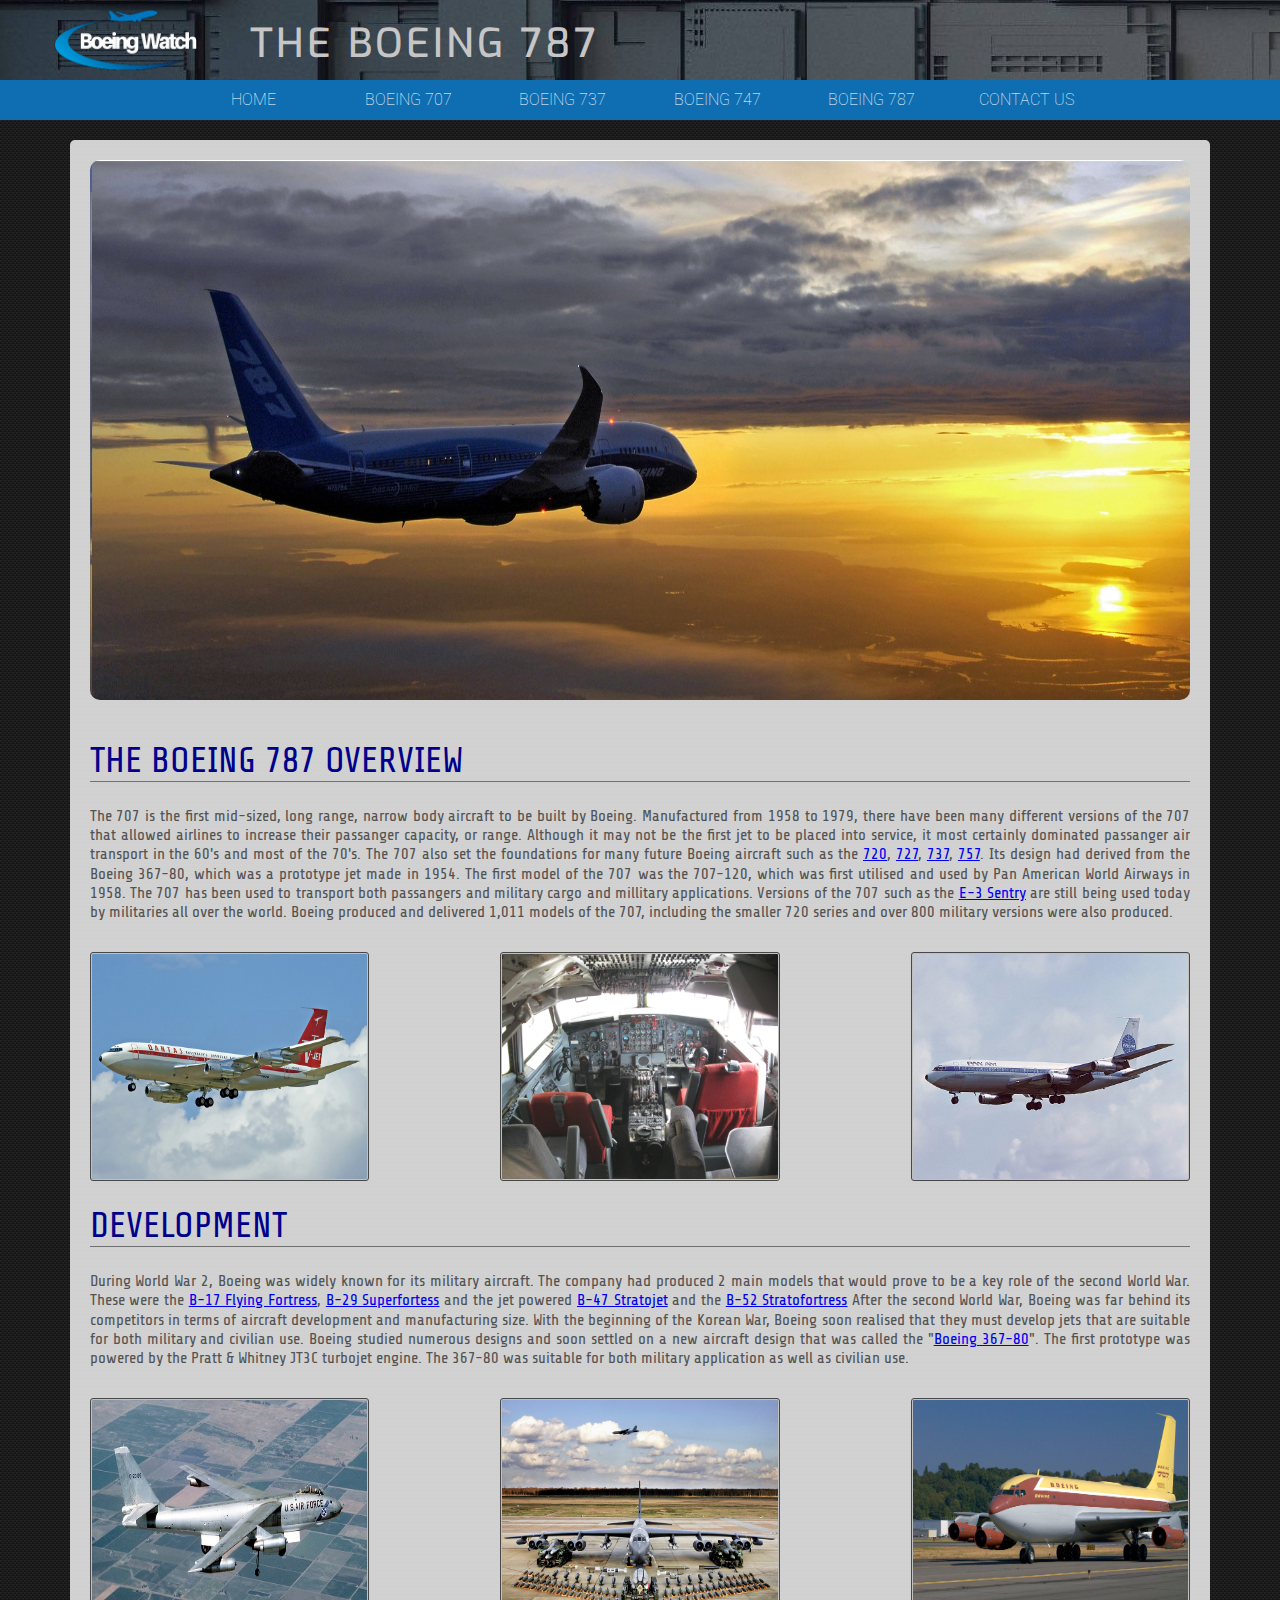
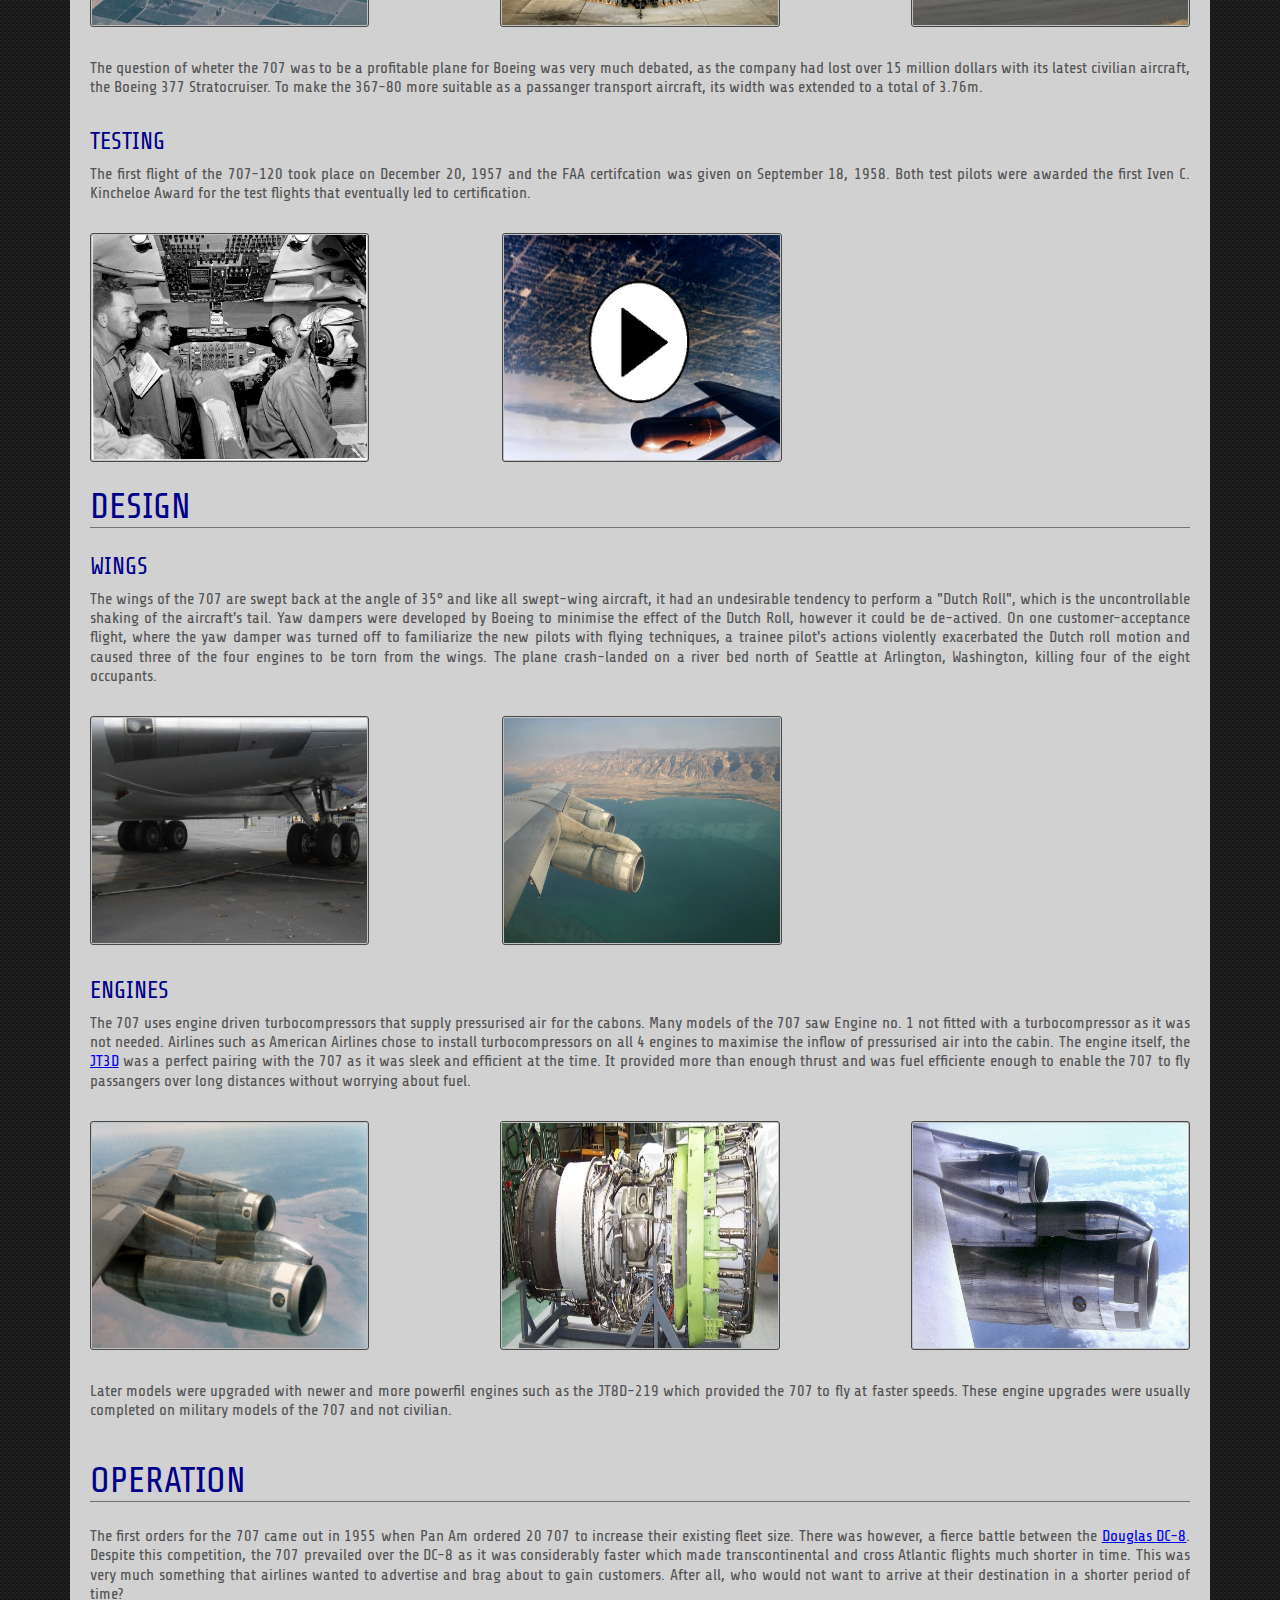
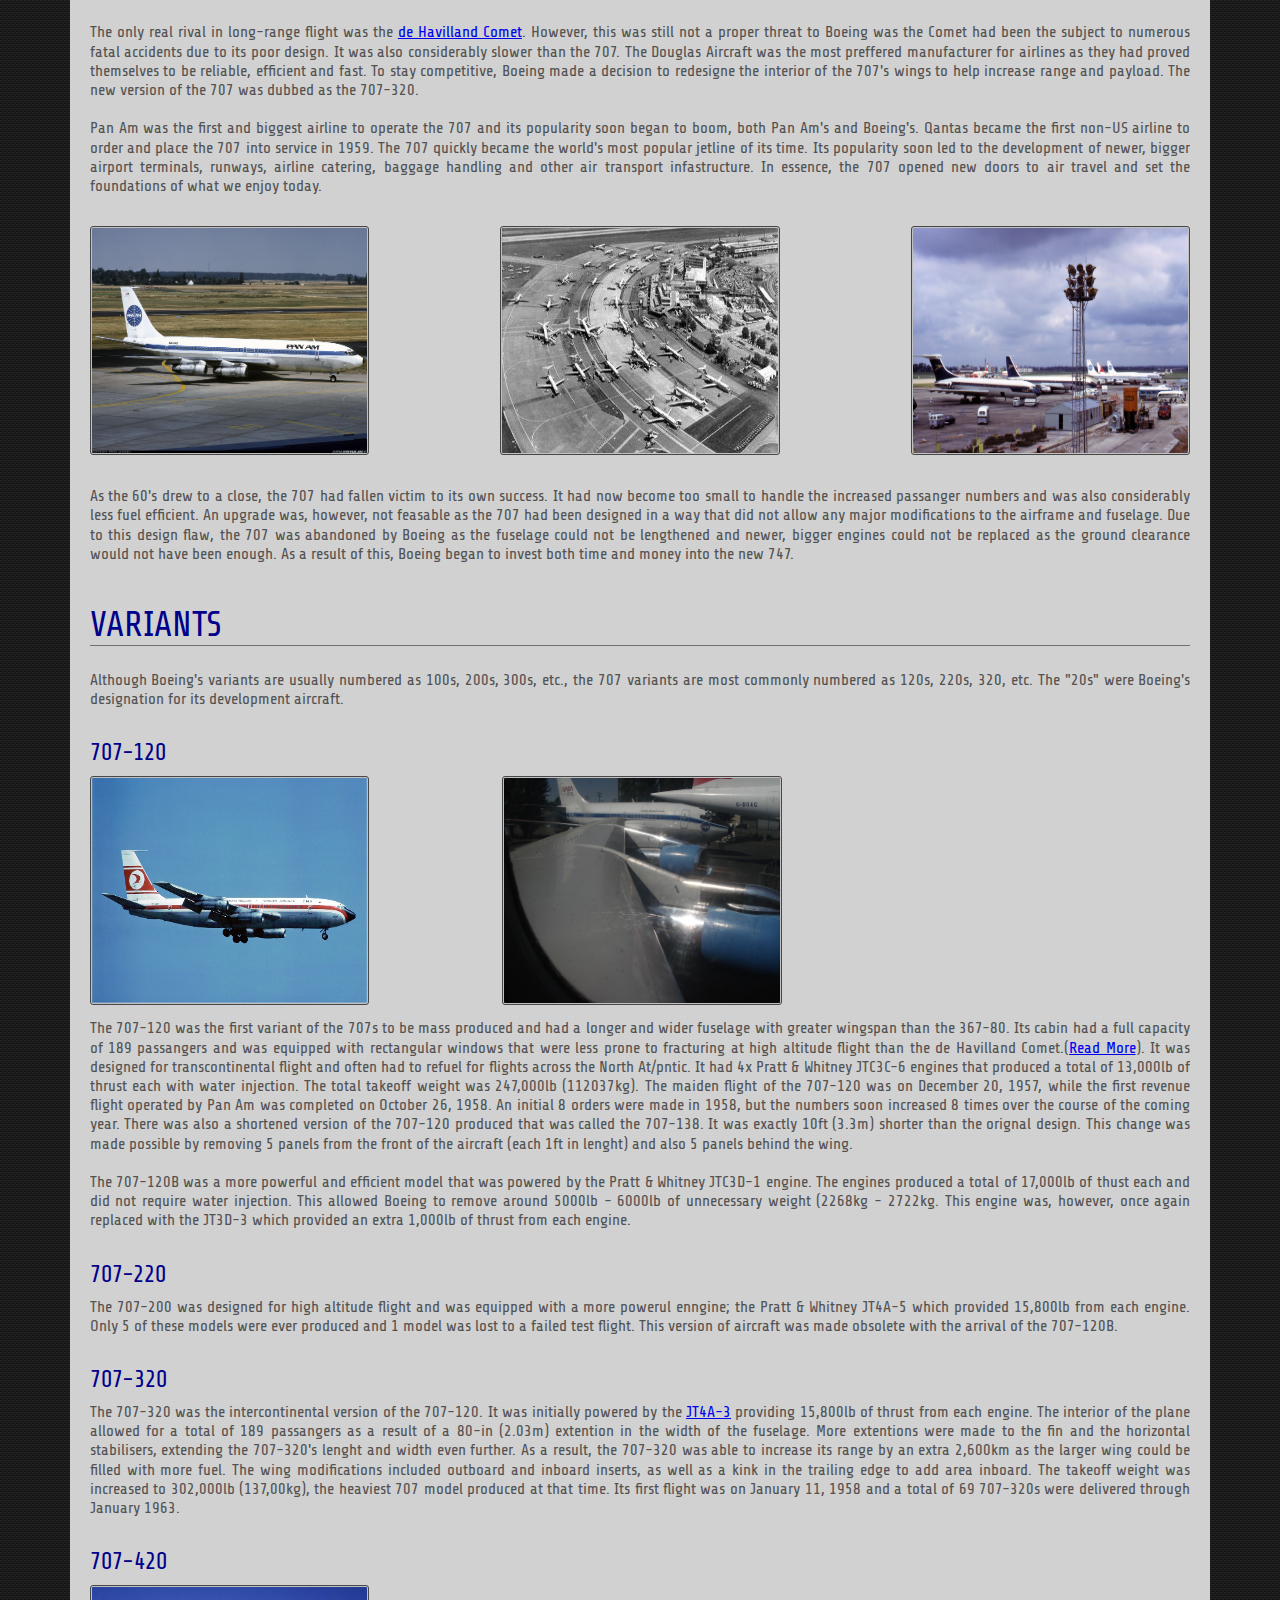
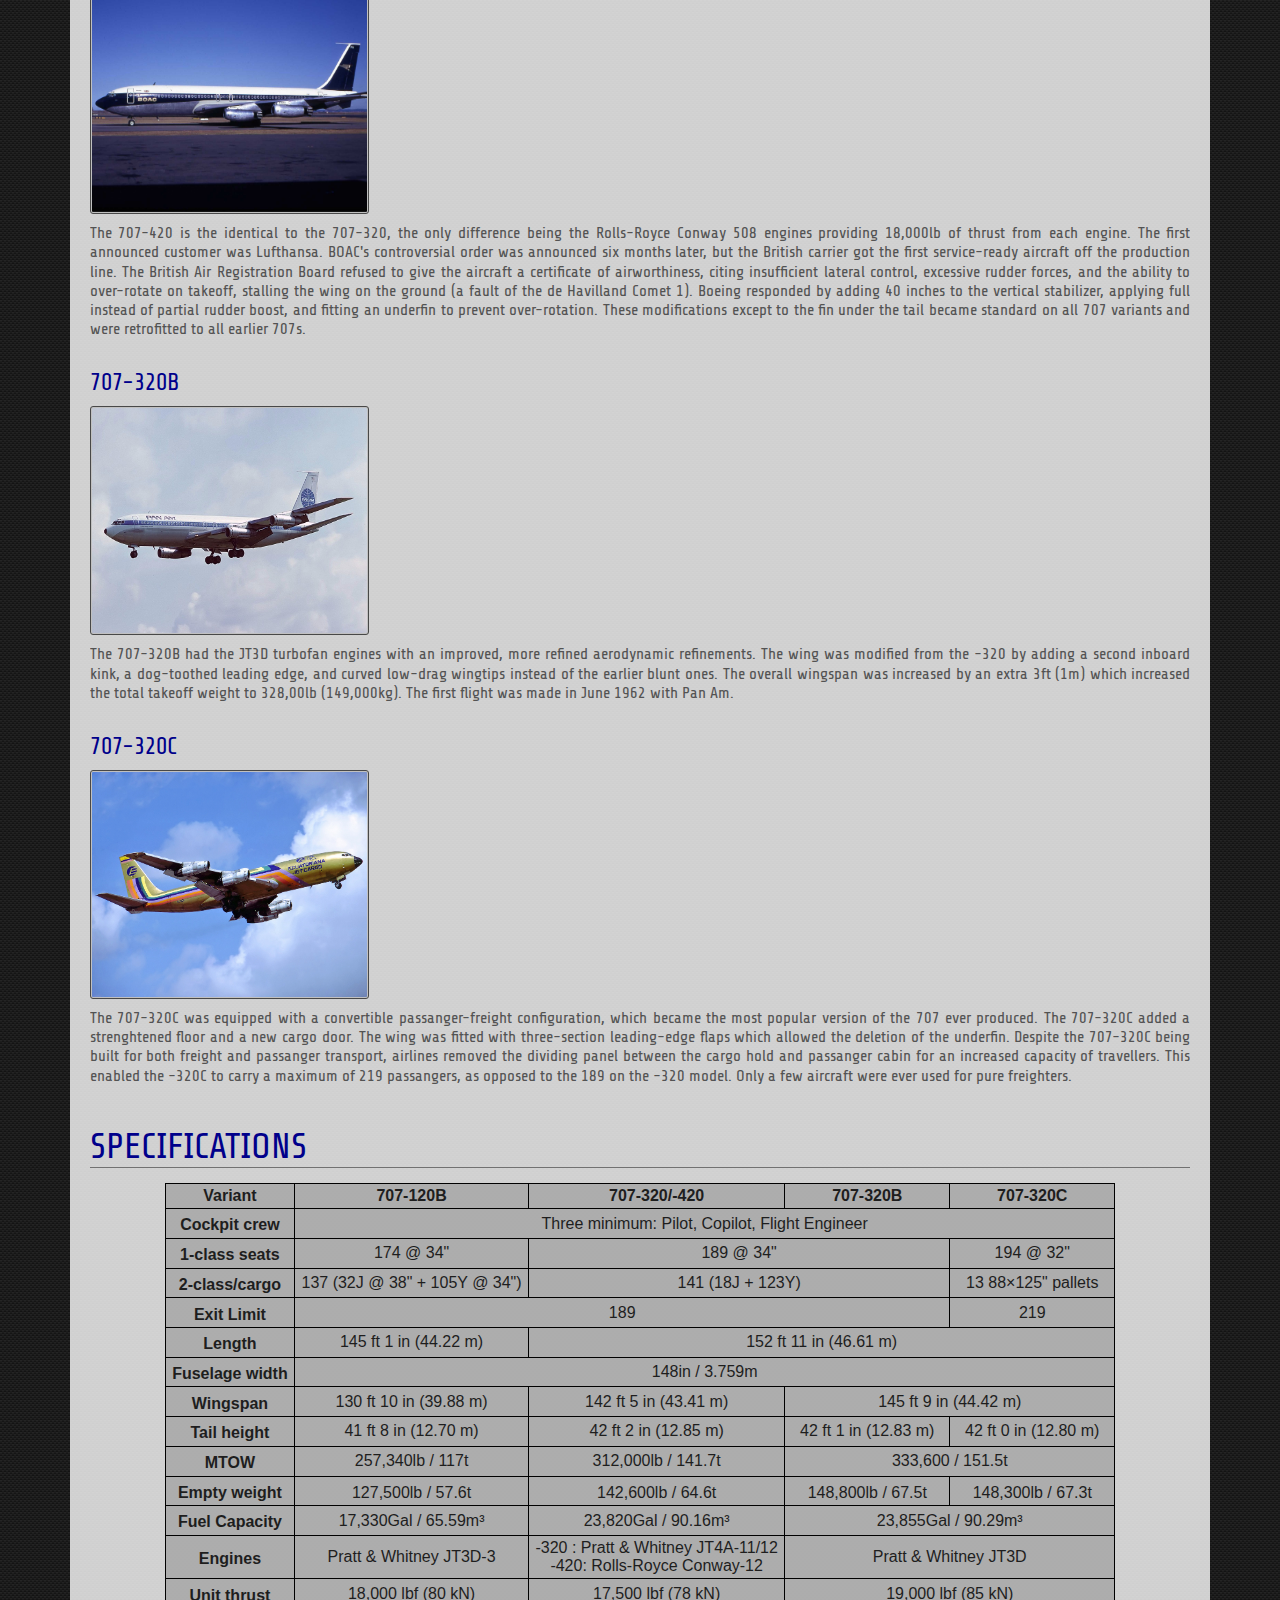
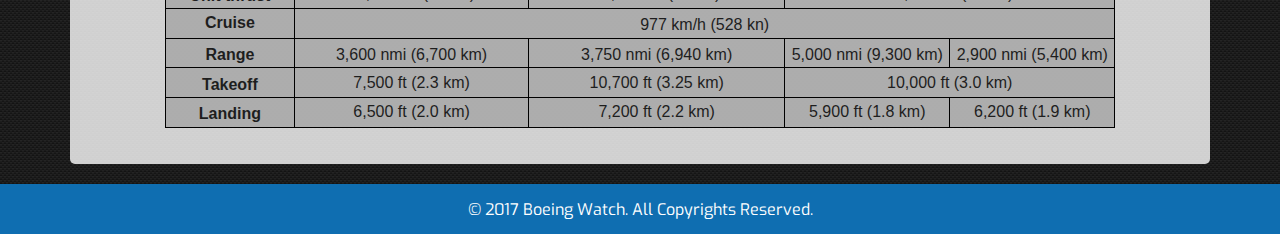
<file: b787.html>
<!DOCTYPE html>
<html>
    <head>
		<title>Boeing 787 - Boeing Watch</title>
		<link href="/b787.css" rel="stylesheet" type="text/css" />
		<link href="https://fonts.googleapis.com/css?family=Roboto" rel="stylesheet">
		<link href="https://fonts.googleapis.com/css?family=Exo" rel="stylesheet"/>
		<link href="https://fonts.googleapis.com/css?family=Share+Tech" rel="stylesheet">
		<script src="https://ajax.googleapis.com/ajax/libs/jquery/3.2.1/jquery.min.js"></script>
		<script src="/Slideshow.js"></script>
		<link rel="apple-touch-icon" sizes="180x180" href="apple-touch-icon.png">
		<link rel="icon" type="image/png" sizes="32x32" href="Favicon/favicon-32x32.png">
		<link rel="icon" type="image/png" sizes="16x16" href="Favicon/favicon-16x16.png">
		<link rel="manifest" href="Favicon/manifest.json">
		<meta name="viewport" content="width=device-width, initial-scale=1.0">
		<style type="text/css">
			a.one:link, a:visited {
    			color: white;
    			text-align: center;
    			text-decoration: none;
    			display: inline-block;
    			padding: 10px 25px 11px 25px;

			}

			a.one:hover {
				background: #E3E2E2;
    			color: #00008B;
    			padding: 10px 25px 10px 25px;


			}

    		a.one:active{
				background:black;
    			color: white;
    			padding: 10px 25px 10px 25px;
    		}
			
		   
    
		</style>
	</head>
	<body>
			<div class="bheader">
				</div>
			<div class="titlebar">
					<img class="watch" src="titlebar/149752864213490.png"></div>
			<div class="main">
			   	 <h1>The Boeing 787</h1>
		    </div>
			<div class="navigation">
    			<ul>
   		 		  <li><a class="one" href="/index.html">Home</a></li>
   	 			  <li><a class="one" href="/">Boeing 707</a></li>
    			  <li><a class="one" href="/b737.html">Boeing 737</a></li>
    			  <li><a class="one" href="/b747.html">Boeing 747</a></li>
    			  <li><a class="one" href="/b787.html">Boeing 787</a></li>
    		 	 <li><a class="one" href="/contactus.html">Contact Us</a></li>
    			</ul>
  			</div>
  	<div class="backborder">
    		<div class="boeinga"><img src="/787/boeing787-dreamliner-sky-sunset_1.jpg"></div>
		<h2>The Boeing 787 Overview
		<div class="line-separator"></div>
		</h2>
		<p>The 707 is the first mid-sized, long range, narrow body aircraft to be built by Boeing. Manufactured from 1958 to 1979, there have been many different versions of the 707 that allowed airlines to increase their passanger capacity, or range. 
		Although it may not be the first jet to be placed into service, it most certainly dominated passanger air transport in the 60's and most of the 70's.
		The 707 also set the foundations for many future Boeing aircraft such as the <a class="three" href="https://en.wikipedia.org/wiki/Boeing_720""target="_blank">720</a>, <a class="three" href="https://en.wikipedia.org/wiki/Boeing_727"" target="_blank">727</a>, <a class="three" href="https://en.wikipedia.org/wiki/Boeing_737"" target="_blank">737</a>, <a class="three" href="https://en.wikipedia.org/wiki/Boeing_757"" target="_blank">757</a>.
		Its design had derived from the Boeing 367-80, which was a prototype jet made in 1954. 
		The first model of the 707 was the 707-120, which was first utilised and used by Pan American World Airways in 1958. The 707 has been used to transport both passangers and military cargo and millitary applications.
		Versions of the 707 such as the <a class="three" href="https://en.wikipedia.org/wiki/Boeing_E-3_Sentry"" target=_blank">E-3 Sentry</a> are still being used today by militaries all over the world. Boeing produced and delivered 1,011 models of the 707, including the smaller 720 series and over 800 military versions were also produced.
		</p>		
		<div class="boeingb">
				<div class="picone"><a href="/Home_background/Boeing_707-138B_Qantas_Jett_Clipper_Ella_N707JT.jpg"" target=_blank"><img src="/Home_background/Boeing_707-138B_Qantas_Jett_Clipper_Ella_N707JT.jpg"></img></a></div>
				<div class="pictwo"><a href="/Home_background/Boeing_707-123_B_(1959)_Cockpit.jpg"" target=_blank"><img src="/Home_background/Boeing_707-123_B_(1959)_Cockpit.jpg"></img></a></div>
				<div class="picthree"><a href="/707/Boeing_707-321B_Pan_Am_Freer.jpg"" target=_blank"><img src="/707/Boeing_707-321B_Pan_Am_Freer.jpg"></img></a></div>
		</div>
		<h2>Development
		<div class="line-separator"></div>
		</h2>		
		<p>During World War 2, Boeing was widely known for its military aircraft. The company had produced 2 main models that would prove to be a key role of the second World War. These were the <a class="three" href="https://en.wikipedia.org/wiki/B-17_Flying_Fortress"" target=_blank">B-17 Flying Fortress</a>, <a class="three" href="https://en.wikipedia.org/wiki/Boeing_B-29_Superfortress"" target=_blank">B-29 Superfortess</a> and the jet powered <a class="three" href="https://en.wikipedia.org/wiki/B-47_Stratojet"" target=_blank">B-47 Stratojet</a> and
		the <a class="three" href="https://en.wikipedia.org/wiki/Boeing_B-52_Stratofortress"" target=_blank">B-52 Stratofortress</a>
		After the second World War, Boeing was far behind its competitors in terms of aircraft development and manufacturing size. With the beginning of the Korean War, Boeing soon realised that they must develop jets that are suitable for both military and civilian use.
		Boeing studied numerous designs and soon settled on a new aircraft design that was called the "<a class="three" href="https://en.wikipedia.org/wiki/Boeing_367-80"" target=_blank">Boeing 367-80</a>". The first prototype was powered by the Pratt & Whitney JT3C turbojet engine. The 367-80 was suitable for both military application as well as civilian use.</p>
		<div class="boeingb">
				<div class="picone"><a href="/707/Boeing-B-47E-25-DT-Stratojet-52-166-DouglasTulsa-built-last-B-47-flight-17-June-1986.jpg"" target=_blank"><img src="/707/Boeing-B-47E-25-DT-Stratojet-52-166-DouglasTulsa-built-last-B-47-flight-17-June-1986.jpg"></img></a></div>
				<div class="pictwo"><a href="/707/b-52-bomber-2.jpg"" target=_blank"><img src="/707/b-52-bomber-2.jpg"></img></a></div>
				<div class="picthree"><a href="/707/Dash80TaxiTestK62712-5.jpg"" target=_blank"><img src="/707/Dash80TaxiTestK62712-5.jpg"></img></a></div>
		</div>
		<br>
		<p>The question of wheter the 707 was to be a profitable plane for Boeing was very much debated, as the company had lost over 15 million dollars with its latest civilian aircraft, the Boeing 377 Stratocruiser. To make the 367-80 more suitable as a passanger transport aircraft, its width was extended to a total of 3.76m.</p>
		<h4>Testing</h4>
		<p>The first flight of the 707-120 took place on December 20, 1957 and the FAA certifcation was given on September 18, 1958. Both test pilots were awarded the first Iven C. Kincheloe Award for the test flights that eventually led to certification. 
		</p>
		<div class="boeingb">
				<div class="picone"><a href="/707/Boeing_707_Cockpit_flight_test_on_4-15-1958.jpeg"" target=_blank"><img src="/707/Boeing_707_Cockpit_flight_test_on_4-15-1958.jpeg" /></img></a></div>
				<div class="pictwotwo"><a href="/707/upside-down-in-boeing-dash-.jpeg"" target=_blank"><img src="/707/upside-down-in-boeing-dash-.jpeg"></img></a></div>
		</div>
		<h2>Design
		<div class="line-separator"></div>
		</h2>
		<h4>Wings</h4>
		<p>The wings of the 707 are swept back at the angle of 35&deg; and like all swept-wing aircraft, it had an undesirable tendency to perform a "Dutch Roll", which is the uncontrollable shaking of the aircraft's tail. Yaw dampers were developed by Boeing to minimise the effect of the Dutch Roll, however it could be de-actived.
		On one customer-acceptance flight, where the yaw damper was turned off to familiarize the new pilots with flying techniques, a trainee pilot's actions violently exacerbated the Dutch roll motion and caused three of the four engines to be torn from the wings. The plane crash-landed on a river bed north of Seattle at Arlington, Washington, killing four of the eight occupants.
		</p>
		<div class="boeingb">
				<div class="picone"><a href="/707/Boeing_707_landing_gear.JPG"" target=_blank"><img src="/707/Boeing_707_landing_gear.JPG"></img></a></div>
				<div class="pictwotwo"><a href="/707/1012789.jpg"" target=_blank"><img src="/707/1012789.jpg"></img></a></div>
		</div>
		<br>
		<h4>Engines</h4>
		<p>The 707 uses engine driven turbocompressors that supply pressurised air for the cabons. Many models of the 707 saw Engine no. 1 not fitted with a turbocompressor as it was not needed. Airlines such as American Airlines chose to install turbocompressors on all 4 engines to maximise the inflow of pressurised air into the cabin.
		The engine itself, the <a class="three" href="https://en.wikipedia.org/wiki/Pratt_%26_Whitney_JT3D"" target=_blank">JT3D</a> was a perfect pairing with the 707 as it was sleek and efficient at the time. It provided more than enough thrust and was fuel efficiente enough to enable the 707 to fly passangers over long distances without worrying about fuel.
		<div class="boeingb">
				<div class="picone"><a href="/707/P&W_JT3D-3B_engines_on_a_RAAF_Boeing_707.jpg"" target=_blank"><img src="/707/P&W_JT3D-3B_engines_on_a_RAAF_Boeing_707.jpg"></img></a></div>
				<div class="pictwo"><a href="/707/jt3d-1.jpg"" target=_blank"><img src="/707/jt3d-1.jpg"></img></a></div>
				<div class="picthree"><a href="/707/Boeing_707_engineviewedit.jpg"" target=_blank"><img src="/707/Boeing_707_engineviewedit.jpg"></img></a></div>
		</div>
		<br>
		<p>Later models were upgraded with newer and more powerfil engines such as the JT8D-219 which provided the 707 to fly at faster speeds. These engine upgrades were usually completed on military models of the 707 and not civilian.</p>
		</p>	
		<h2>Operation
		<div class="line-separator"></div>
		</h2>
		<p>The first orders for the 707 came out in 1955 when Pan Am ordered 20 707 to increase their existing fleet size. There was however, a fierce battle between the <a class="three" href="https://en.wikipedia.org/wiki/Douglas_DC-8"" target=_blank">Douglas DC-8</a>. Despite this competition, the 707 prevailed over the DC-8 as it was considerably faster which made transcontinental and cross Atlantic flights much shorter in time.
		This was very much something that airlines wanted to advertise and brag about to gain customers. After all, who would not want to arrive at their destination in a shorter period of time?
		<br><br>
		The only real rival in long-range flight was the <a class="three" href="https://en.wikipedia.org/wiki/De_Havilland_Comet"" target=_blank">de Havilland Comet</a>. However, this was still not a proper threat to Boeing was the Comet had been the subject to numerous fatal accidents due to its poor design. It was also considerably slower than the 707. The Douglas Aircraft was the most preffered manufacturer for airlines as they had proved themselves to be reliable, efficient and fast.
		To stay competitive, Boeing made a decision to redesigne the interior of the 707's wings to help increase range and payload. The new version of the 707 was dubbed as the 707-320. 
		<br><br>
		Pan Am was the first and biggest airline to operate the 707 and its popularity soon began to boom, both Pan Am's and Boeing's. Qantas became the first non-US airline to order and place the 707 into service in 1959. The 707 quickly became the world's most popular jetline of its time. Its popularity soon led to the development of newer, bigger airport terminals, runways, airline catering, baggage handling and other air transport infastructure.
		In essence, the 707 opened new doors to air travel and set the foundations of what we enjoy today.</p>
		<div class="boeingb">
				<div class="picone"><a href="/707/2112004.jpg"" target=_blank"><img src="/707/2112004.jpg"></img></a></div>
				<div class="pictwo"><a href="/707/262c8c5be055aeeb80f15732cbca9abc.jpg"" target=_blank"><img src="/707/262c8c5be055aeeb80f15732cbca9abc.jpg"></a></div>
				<div class="picthree"><a href="/707/London_heathrow_airport_in_1965_arp.jpg"" target=_blank"><img src="/707/London_heathrow_airport_in_1965_arp.jpg"></img></a></div>
		</div>
		<br><p>
		As the 60's drew to a close, the 707 had fallen victim to its own success. It had now become too small to handle the increased passanger numbers and was also considerably less fuel efficient. An upgrade was, however, not feasable as the 707 had been designed in a way that did not allow any major modifications to the airframe and fuselage.
		Due to this design flaw, the 707 was abandoned by Boeing as the fuselage could not be lengthened and newer, bigger engines could not be replaced as the ground clearance would not have been enough. As a result of this, Boeing began to invest both time and money into the new 747.
		</p>
		<h2>Variants
		<div class="line-separator"></div>
		</h2>
		<p>Although Boeing's variants are usually numbered as 100s, 200s, 300s, etc., the 707 variants are most commonly numbered as 120s, 220s, 320, etc. The "20s" were Boeing's designation for its development aircraft.</p>
		<h4>707-120</h4>
		<div class="boeingb">
				<div class="picone"><a href="/707/Turkish_Airlines_Boeing_707_at_Zurich_-_April_1976.jpg"" target=_blank"><img src="/707/Turkish_Airlines_Boeing_707_at_Zurich_-_April_1976.jpg"></img></a></div>
				<div class="pictwotwo"><a href="/707/1280px-707120Bkink.JPG"" target=_blank"><img src="/707/1280px-707120Bkink.JPG"></img></a></div>
		</div>
		<p>
		The 707-120 was the first variant of the 707s to be mass produced and had a longer and wider fuselage with greater wingspan than the 367-80. Its cabin had a full capacity of 189 passangers and was equipped with rectangular windows that were less prone to fracturing at high altitude flight than the de Havilland Comet.(<a class="three" href="http://lessonslearned.faa.gov/ll_main.cfm?TabID=1&LLID=28&LLTypeID=2"" target=_blank">Read More</a>).
		It was designed for transcontinental flight and often had to refuel for flights across the North At/pntic. It had 4x Pratt & Whitney JTC3C-6 engines that produced a total of 13,000lb of thrust each with water injection. The total takeoff weight was 247,000lb (112037kg). The maiden flight of the 707-120 was on December 20, 1957, while the first revenue flight operated by Pan Am was completed on October 26, 1958.
		An initial 8 orders were made in 1958, but the numbers soon increased 8 times over the course of the coming year. There was also a shortened version of the 707-120 produced that was called the 707-138. It was exactly 10ft (3.3m) shorter than the orignal design. This change was made possible by removing 5 panels from the front of the aircraft (each 1ft in lenght) and also 5 panels behind the wing.
		<br><br>
		The 707-120B was a more powerful and efficient model that was powered by the Pratt & Whitney JTC3D-1 engine. The engines produced a total of 17,000lb of thust each and did not require water injection. This allowed Boeing to remove around 5000lb - 6000lb of unnecessary weight (2268kg - 2722kg. This engine was, however, once again replaced with the JT3D-3 which provided an extra 1,000lb of thrust from each engine.
		</p><p>
		<h4>707-220</h4>
		<p>
		The 707-200 was designed for high altitude flight and was equipped with a more powerul enngine; the Pratt & Whitney JT4A-5 which provided 15,800lb from each engine. Only 5 of these models were ever produced and 1 model was lost to a failed test flight. This version of aircraft was made obsolete with the arrival of the 707-120B.
		</p>
		<h4>707-320</h4>
		<p>
		The 707-320 was the intercontinental version of the 707-120. It was initially powered by the <a class="three" href="https://en.wikipedia.org/wiki/Pratt_%26_Whitney_J75"" target=_blank">JT4A-3</a> providing 15,800lb of thrust from each engine. The interior of the plane allowed for a total of 189 passangers as a result of a 80-in (2.03m) extention in the width of the fuselage.
		More extentions were made to the fin and the horizontal stabilisers, extending the 707-320's lenght and width even further. As a result, the 707-320 was able to increase its range by an extra 2,600km as the larger wing could be filled with more fuel. The wing modifications included outboard and inboard inserts, as well as a kink in the trailing edge to add area inboard.
		The takeoff weight was increased to 302,000lb (137,00kg), the heaviest 707 model produced at that time.  Its first flight was on January 11, 1958 and a total of 69 707-320s were delivered through January 1963.
		</p>
		<h4>707-420</h4>
		<div class="boeingb">
				<div class="picone"><a href="/707/BOAC_Boeing_707-436_Wheatley.jpg"" target=_blank"><img src="/707/BOAC_Boeing_707-436_Wheatley.jpg"></img></a></div>
		</div>
		<p>
		The 707-420 is the identical to the 707-320, the only difference being the Rolls-Royce Conway 508 engines providing 18,000lb of thrust from each engine.
		The first announced customer was Lufthansa. BOAC's controversial order was announced six months later, but the British carrier got the first service-ready aircraft off the production line.
		The British Air Registration Board refused to give the aircraft a certificate of airworthiness, citing insufficient lateral control, excessive rudder forces, and the ability to over-rotate on takeoff, stalling the wing on the ground (a fault of the de Havilland Comet 1).
		Boeing responded by adding 40 inches to the vertical stabilizer, applying full instead of partial rudder boost, and fitting an underfin to prevent over-rotation. These modifications except to the fin under the tail became standard on all 707 variants and were retrofitted to all earlier 707s.
		</p>
		<h4>707-320B</h4>
		<div class="boeingb">
				<div class="picone"><a href="/707/Boeing_707-321B_Pan_Am_Freer.jpg"" target=_blank"><img src="/707/Boeing_707-321B_Pan_Am_Freer.jpg"></img></a></div>
		</div>
		<p>
		The 707-320B had the JT3D turbofan engines with an improved, more refined aerodynamic refinements. The wing was modified from the -320 by adding a second inboard kink, a dog-toothed leading edge, and curved low-drag wingtips instead of the earlier blunt ones. The overall wingspan was increased by an extra 3ft (1m) which increased the total takeoff weight to 328,00lb (149,000kg).
		The first flight was made in June 1962 with Pan Am. 
		</p>
		<h4>707-320C</h4>
		<div class="boeingb">
				<div class="picone"><a href="/707/Ecuatoriana_Boeing_707-321C_Hoppe.jpg"" target=_blank"><img src="/707/Ecuatoriana_Boeing_707-321C_Hoppe.jpg"></img></a></div>
		</div>
		<p>
		The 707-320C was equipped with a convertible passanger-freight configuration, which became the most popular version of the 707 ever produced. The 707-320C added a strenghtened floor and a new cargo door.
		The wing was fitted with three-section leading-edge flaps which allowed the deletion of the underfin. Despite the 707-320C being built for both freight and passanger transport, airlines removed the dividing panel between the cargo hold and passanger cabin for an increased capacity of travellers.
		This enabled the -320C to carry a maximum of 219 passangers, as opposed to the 189 on the -320 model. Only a few aircraft were ever used for pure freighters. 
		</p>
		<h2>Specifications
		<div class="line-separator"></div>
		</h2>
		
		
		
		
		
		
		
		
		
		
		
		
		
		<table class="wikitable" style="text-align:center;">
<tbody><tr>
<th>Variant</th>
<th>707-120B</th>
<th>707-320/-420</th>
<th>707-320B</th>
<th>707-320C</th>
</tr>
<tr>
<th>Cockpit crew<sup id="cite_ref-TCDS_54-0" class="reference"><a href="#cite_note-TCDS-54"></a></sup></th>
<td colspan="4">Three minimum: Pilot, Copilot, Flight Engineer</td>
</tr>
<tr>
<th>1-class seats<sup class="reference" style="white-space:nowrap;"></sup></th>
<td>174 @ 34"</td>
<td colspan="2">189 @ 34"</td>
<td>194 @ 32"</td>
</tr>
<tr>
<th>2-class/cargo<sup class="reference" style="white-space:nowrap;"></sup></th>
<td>137 (32J @ 38" + 105Y @ 34")</td>
<td colspan="2">141 (18J + 123Y)</td>
<td>13 88&#215;125" pallets</td>
</tr>
<tr>
<th>Exit Limit<sup id="cite_ref-TCDS_54-1" class="reference"><a href="#cite_note-TCDS-54"></a></sup></th>
<td colspan="3">189</td>
<td>219</td>
</tr>
<tr>
<th>Length<sup class="reference" style="white-space:nowrap;"></sup></th>
<td>145&nbsp;ft 1&nbsp;in (44.22&nbsp;m)</td>
<td colspan="3">152&nbsp;ft 11&nbsp;in (46.61&nbsp;m)</td>
</tr>
<tr>
<th>Fuselage width<sup class="reference" style="white-space:nowrap;"></sup></th>
<td colspan="4">148in / 3.759m</td>
</tr>
<tr>
<th>Wingspan<sup class="reference" style="white-space:nowrap;"></sup></th>
<td>130&nbsp;ft 10&nbsp;in (39.88&nbsp;m)</td>
<td>142&nbsp;ft 5&nbsp;in (43.41&nbsp;m)</td>
<td colspan="2">145&nbsp;ft 9&nbsp;in (44.42&nbsp;m)</td>
</tr>
<tr>
<th>Tail height<sup class="reference" style="white-space:nowrap;"></sup></th>
<td>41&nbsp;ft 8&nbsp;in (12.70&nbsp;m)</td>
<td>42&nbsp;ft 2&nbsp;in (12.85&nbsp;m)</td>
<td>42&nbsp;ft 1&nbsp;in (12.83&nbsp;m)</td>
<td>42&nbsp;ft 0&nbsp;in (12.80&nbsp;m)</td>
</tr>
<tr>
<th>MTOW<sup class="reference" style="white-space:nowrap;"></sup></th>
<td>257,340lb / 117t</td>
<td>312,000lb / 141.7t</td>
<td colspan="2">333,600 / 151.5t</td>
</tr>
<tr>
<th>Empty weight<sup class="reference" style="white-space:nowrap;"></sup></th>
<td>127,500lb / 57.6t<sup id="cite_ref-55" class="reference"></sup></td>
<td>142,600lb / 64.6t<sup id="cite_ref-int_56-0" class="reference"></sup></td>
<td>148,800lb / 67.5t<sup id="cite_ref-int_56-1" class="reference"></sup></td>
<td>148,300lb / 67.3t<sup id="cite_ref-57" class="reference"></sup></td>
</tr>
<tr>
<th>Fuel Capacity<sup class="reference" style="white-space:nowrap;"></sup></th>
<td>17,330Gal / 65.59m&#xb3;</td>
<td>23,820Gal / 90.16m&#xb3;</td>
<td colspan="2">23,855Gal / 90.29m&#xb3;</td>
</tr>
<tr>
<th>Engines<sup class="reference" style="white-space:nowrap;"></sup></th>
<td>Pratt &amp; Whitney JT3D-3</td>
<td>-320&nbsp;: Pratt &amp; Whitney JT4A-11/12<br>
-420: Rolls-Royce Conway-12</td>
<td colspan="2">Pratt &amp; Whitney JT3D</td>
</tr>
<tr>
<th>Unit thrust<sup class="reference" style="white-space:nowrap;"></sup></th>
<td>18,000&nbsp;lbf (80&nbsp;kN)</td>
<td>17,500&nbsp;lbf (78&nbsp;kN)</td>
<td colspan="2">19,000&nbsp;lbf (85&nbsp;kN)</td>
</tr>
<tr>
<th>Cruise</th>
<td colspan="4">977&nbsp;km/h (528&nbsp;kn)<sup id="cite_ref-58" class="reference"></sup></td>
</tr>
<tr>
<th>Range<sup class="reference" style="white-space:nowrap;"></sup></th>
<td>3,600&nbsp;nmi (6,700&nbsp;km)<sup id="cite_ref-59" class="reference"></sup></td>
<td>3,750&nbsp;nmi (6,940&nbsp;km)<sup id="cite_ref-141pax_60-0" class="reference"></sup></td>
<td>5,000&nbsp;nmi (9,300&nbsp;km)<sup id="cite_ref-141pax_60-1" class="reference"></sup></td>
<td>2,900&nbsp;nmi (5,400&nbsp;km)<sup id="cite_ref-61" class="reference"></sup></td>
</tr>
<tr>
<th>Takeoff<sup id="cite_ref-62" class="reference"></sup><sup class="reference" style="white-space:nowrap;"></sup></th>
<td>7,500&nbsp;ft (2.3&nbsp;km)</td>
<td>10,700&nbsp;ft (3.25&nbsp;km)</td>
<td colspan="2">10,000&nbsp;ft (3.0&nbsp;km)</td>
</tr>
<tr>
<th>Landing<sup id="cite_ref-63" class="reference"></sup><sup class="reference" style="white-space:nowrap;"></sup></th>
<td>6,500&nbsp;ft (2.0&nbsp;km)</td>
<td>7,200&nbsp;ft (2.2&nbsp;km)</td>
<td>5,900&nbsp;ft (1.8&nbsp;km)</td>
<td>6,200&nbsp;ft (1.9&nbsp;km)</td>
</tr>
</tbody></table>
	</div>
        <div class="footer">
  			<p>&copy; 2017 Boeing Watch. All Copyrights Reserved.</p>
  		</div>
    </body>
</html>
</file>
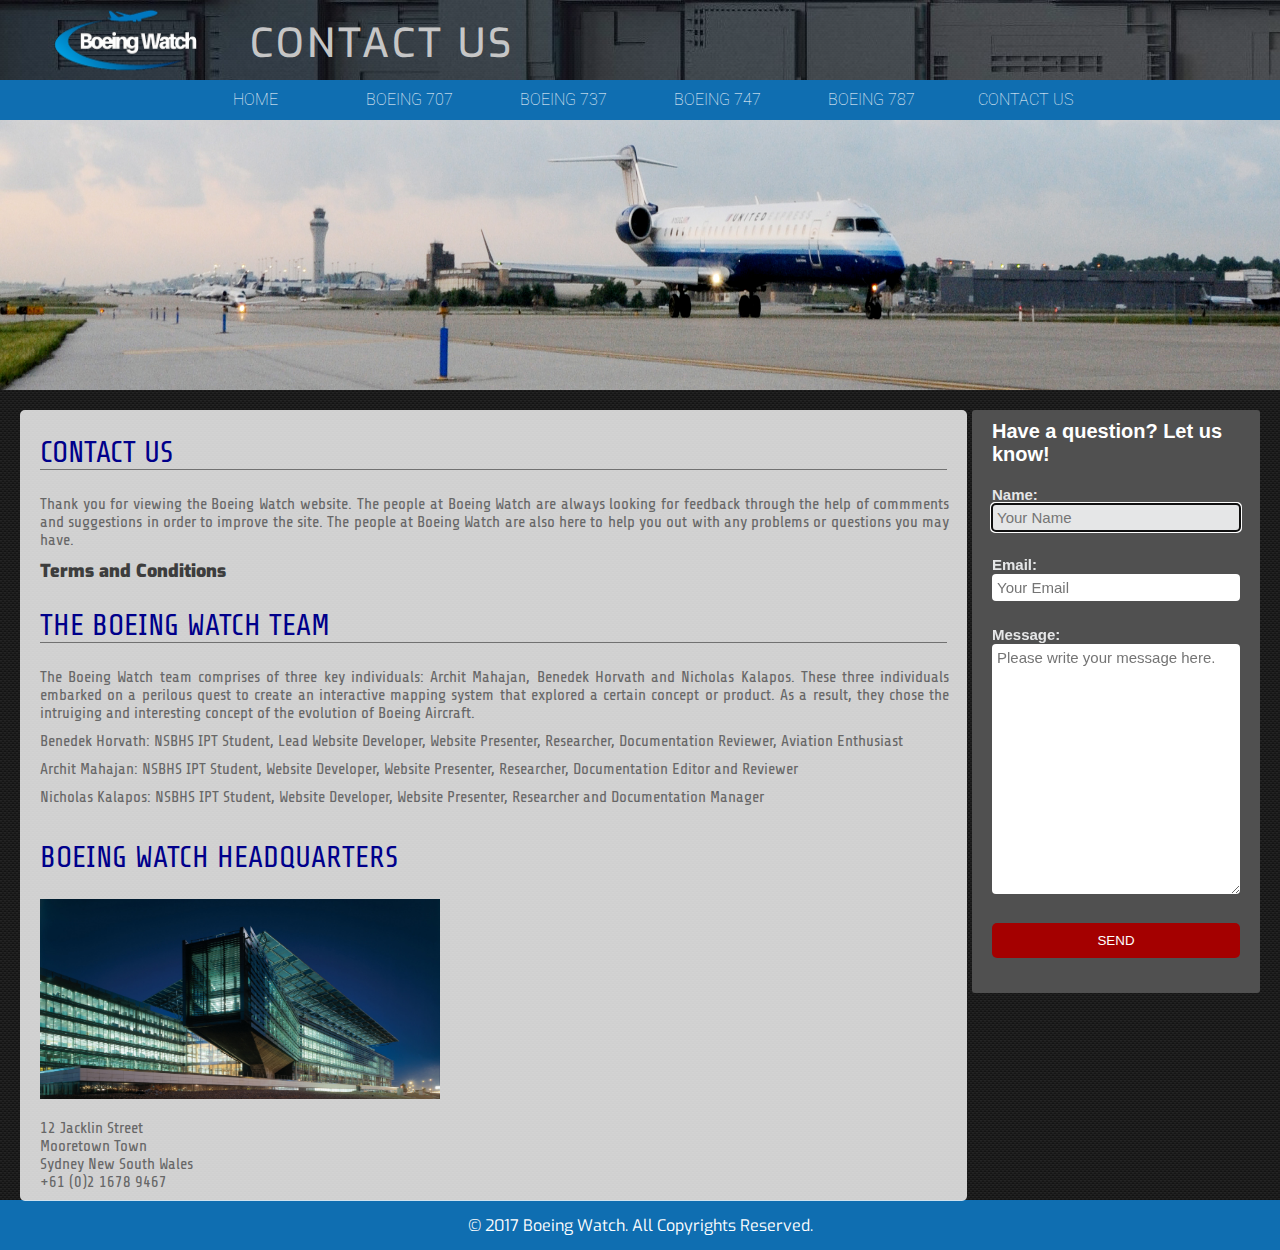
<file: contactus.html>
<!DOCTYPE html>
<html>
    <head>
		<title>Contact Us - Boeing Watch</title>
		<link href="/contactus.css" rel="stylesheet" type="text/css" />
		<link href="https://fonts.googleapis.com/css?family=Roboto" rel="stylesheet">
		<link href="https://fonts.googleapis.com/css?family=Exo" rel="stylesheet"/>
		<link href="https://fonts.googleapis.com/css?family=Share+Tech" rel="stylesheet">
		<script src="https://ajax.googleapis.com/ajax/libs/jquery/3.2.1/jquery.min.js"></script>
		<script src="/Slideshow.js"></script>
		<link rel="apple-touch-icon" sizes="180x180" href="apple-touch-icon.png">
		<link rel="icon" type="image/png" sizes="32x32" href="Favicon/favicon-32x32.png">
		<link rel="icon" type="image/png" sizes="16x16" href="Favicon/favicon-16x16.png">
		<link rel="manifest" href="Favicon/manifest.json">
		<meta name="viewport" content="width=device-width, initial-scale=1.0">
		<style type="text/css">
		
			a.one:link, a:visited {                                                     
    			color: white;
    			text-align: center; 
    			text-decoration: none;
    			display: inline-block;
    			padding: 10px 25px 11px 25px;
    			
			}
			
			a.one:hover {
				background: #E3E2E2;
    			color: #00008B;
    			padding: 10px 25px 10px 25px;
    			
    			
			}
			
    		a.one:active{
				background:black;
    			color: white;
    			padding: 10px 25px 10px 25px;
    		}
    		
    		a.two:link, a.two:visited {                                                     
    			color: #3D3D3D;
    			float: left;
    			text-decoration:none;
    			margin-left: 20px;
    			
			}
			
			a.two:hover {
    			color: black;
    			margin-left: 20px;			
			}
			
    		a.two:active{
    			color: #0f6eb1;
    			margin-left: 20px;
    		}
    		
    		@media screen and (max-width: 1250px) {
               .box {
               	width: 67%;
               }
            	.box p{
            		margin-right: 20px;
            		width: 94%;
            	}
    		}
    		
    		@media screen and (max-width: 1000px) {
    			.box{
    				float:none;
    				margin-left: 150px
    			}
    			
    			#contact-form{
    				display:none;
    			}
    		}
    		
		</style>
	</head>
	<body>
		<div class="bheader">
		</div>
		<div class="titlebar">
				<img class="watch" src="titlebar/149752864213490.png">

		</div>
		<div class="frontboeing">
		<img src="/Contact_us/Plane-taxi-header.jpg"></img>
		</div>
		<div class="main">
			<div class="content">
		    <h1>Contact Us</h1>
		    </div>
		<div class="navigation">
    		<ul>
    		  <li><a class="one" href="/">Home</a></li>
    		  <li><a class="one" href="/b707.html">Boeing 707</a></li>
    		  <li><a class="one" href="/b737.html">Boeing 737</a></li>
    		  <li><a class="one" href="/b747.html">Boeing 747</a></li>
    		  <li><a class="one" href="/b787.html">Boeing 787</a></li>
    		  <li><a class="one" href="/contactus.html">Contact Us</a></li>
    		</ul>
  		</div>
  		
<!----------------------------------------------------------------------------------------ABOUT THE COMPANY------------------------------------------------------------------------->
<div class="box">
	<h2>Contact Us
	<div class="line-separator"></div>
	</h2>
	<p>Thank you for viewing the Boeing Watch website. The people at Boeing Watch are always looking for feedback through the help
	of commments and suggestions in order to improve the site. The people at Boeing Watch are also here to help you out
	with any problems or questions you may have.</p> 
	<br>
	<div class="tcpdf">
	<a class="two" href="/titlebar/Boeing_Watch_TC.pdf" target="_blank"><h5>Terms and Conditions</h5></a>
	</div>
	<h2>The Boeing Watch Team
	<div class="line-separator"></div>
	</h2>
	<p>The Boeing Watch team comprises of three key individuals: Archit Mahajan, Benedek Horvath and Nicholas Kalapos. These three
	individuals embarked on a perilous quest to create an interactive mapping system that explored a certain concept or product. As a result, they chose the intruiging and interesting
	concept of the evolution of Boeing Aircraft.</p>
		<br>
		<p> <b>Benedek Horvath</b>: NSBHS IPT Student, Lead Website Developer, Website Presenter, Researcher, Documentation Reviewer, Aviation Enthusiast</p>
		<br>
	<p> <b>Archit Mahajan</b>: NSBHS IPT Student, Website Developer, Website Presenter, Researcher, Documentation Editor and Reviewer</p>
		<br>
	<p> <b>Nicholas Kalapos</b>: NSBHS IPT Student, Website Developer, Website Presenter, Researcher and Documentation Manager</p>	
	<h2>Boeing Watch Headquarters</h2>
	<div class="hq">
	<img src="/Contact_us/Endesa-Headquarters_H.jpg"></img>
	</div>
	<p>12 Jacklin Street 
		<br>
	Mooretown Town
		<br>
	Sydney New South Wales
		<br>
	+61 (0)2 1678 9467</p>
	

</div>
<!----------------------------------------------------------------------------------------CONTACT-FORM----------------------------------------------------------------------------->
<div id="contact-form">
	<div>
		<h4>Have a question? Let us know!</h4> 
	</div>
		<p id="failure">An error occured - message not sent.</p>  
		<p id="success">Your message was sent successfully. Thank you!</p>

		   <form method="post" action="/">
			<div>
		      <label for="name">
		      	<span class="required">Name:</span> 
		      	<input type="text" id="name" name="name" value="" placeholder="Your Name" required="required" tabindex="1" autofocus="autofocus" />
		      </label> 
			</div>
			<div>
		      <label for="email">
		      	<span class="required">Email:</span>
		      	<input type="email" id="email" name="email" value="" placeholder="Your Email" tabindex="2" required="required" />
		      </label>  
			</div>	
			<div>		          
		      <label for="message">
		      	<span class="required">Message:</span> 
		      	<textarea id="message" name="message" placeholder="Please write your message here." tabindex="5" required="required"></textarea> 
		      </label>  
			</div>
			<div>	
		     <button name="submit" type="submit" class="submit">SEND</button>
			</div>
		   </form>

</div>
<!----------------------------------------------------------------------------------------CONTACT-FORM-----------------(Made by Archit, based off a template)------------------------------------------------------------>
		<div class="footer">
  			<p>&copy; 2017 Boeing Watch. All Copyrights Reserved.</p>
  		</div> 
    </body>
</html>
</file>
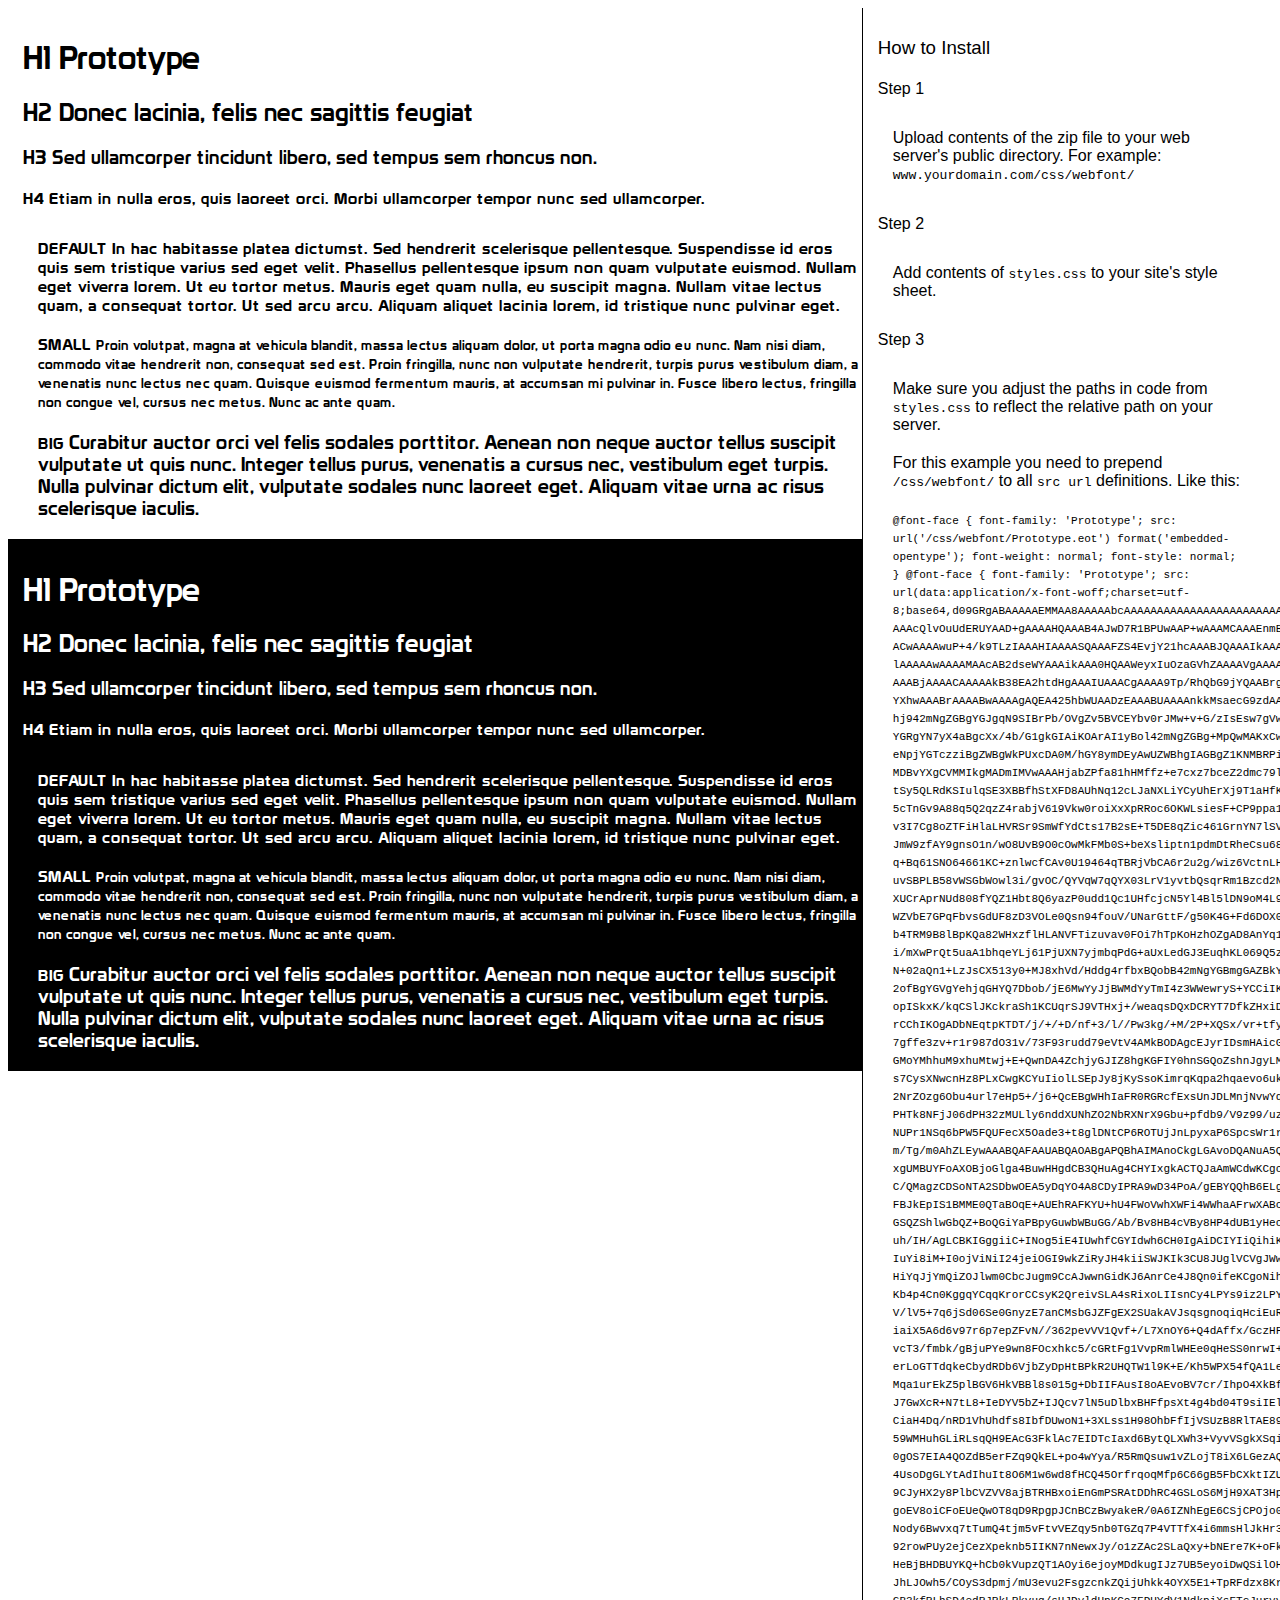
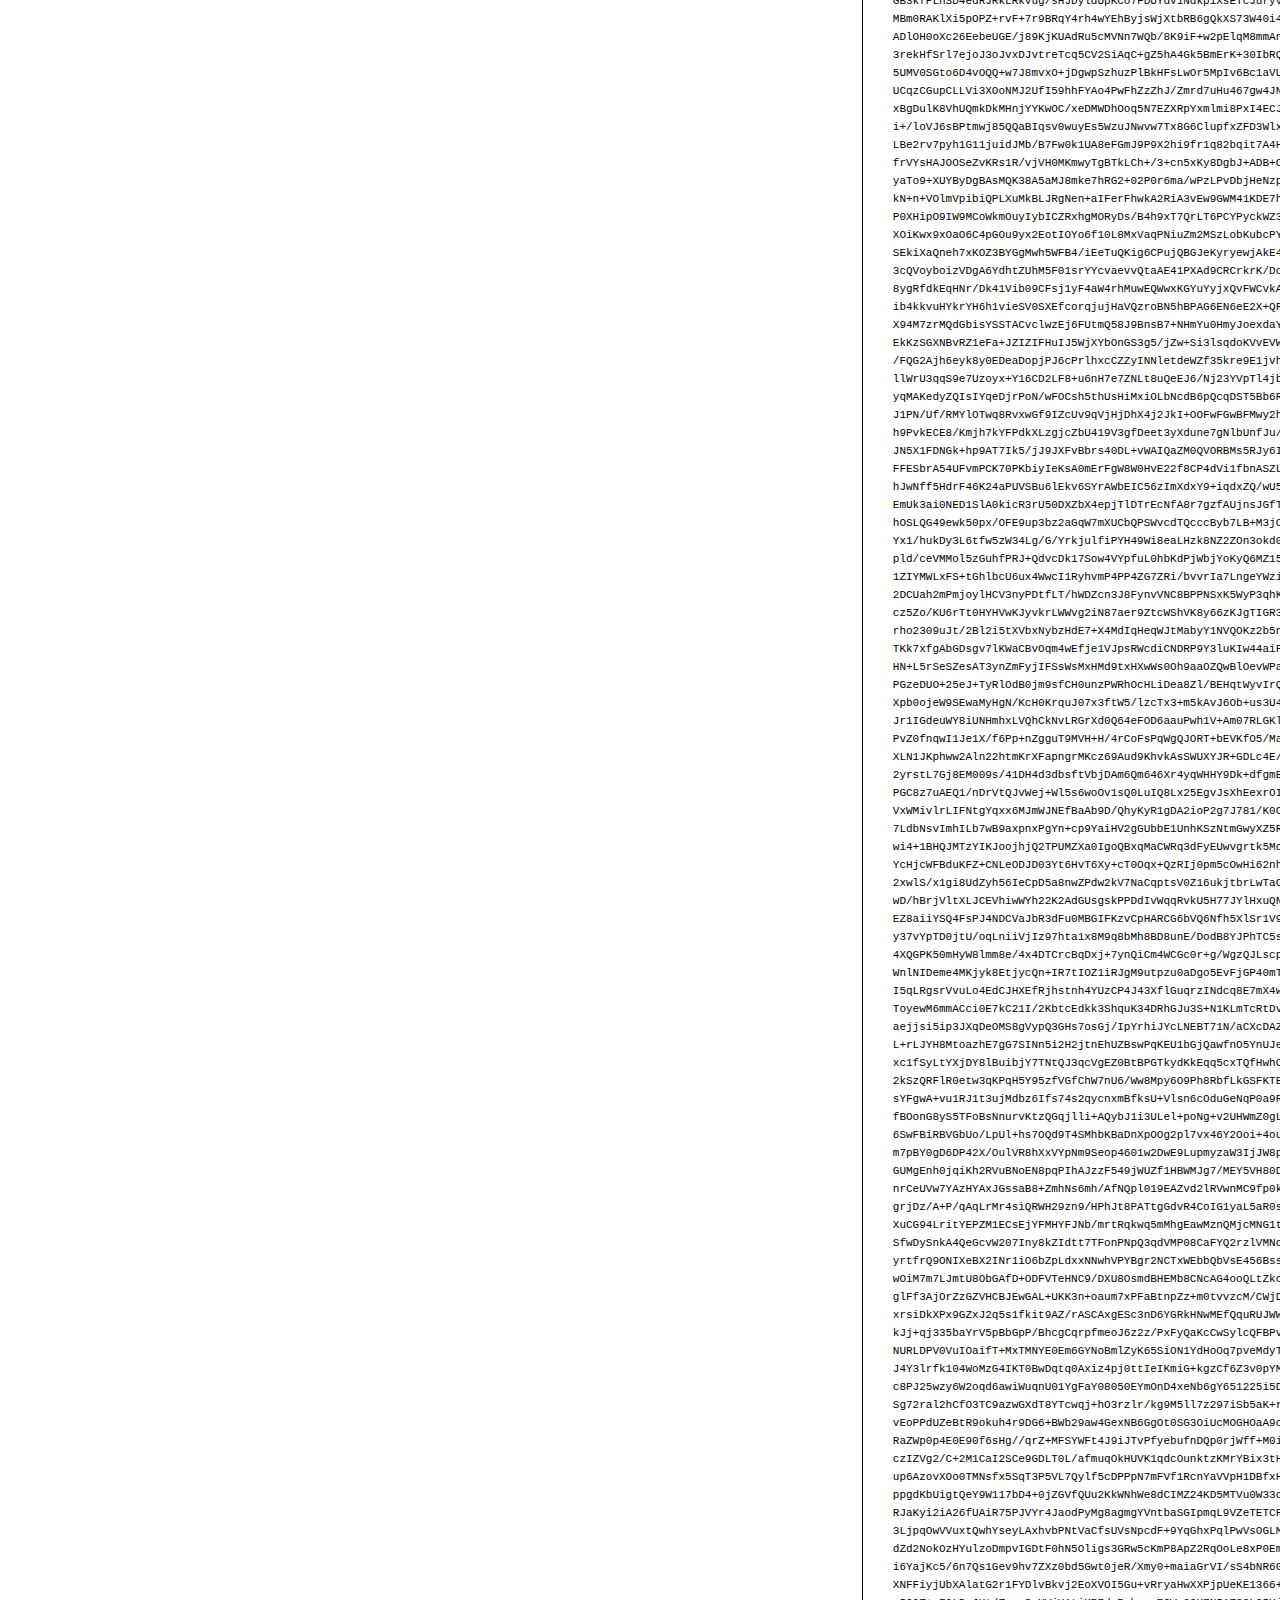
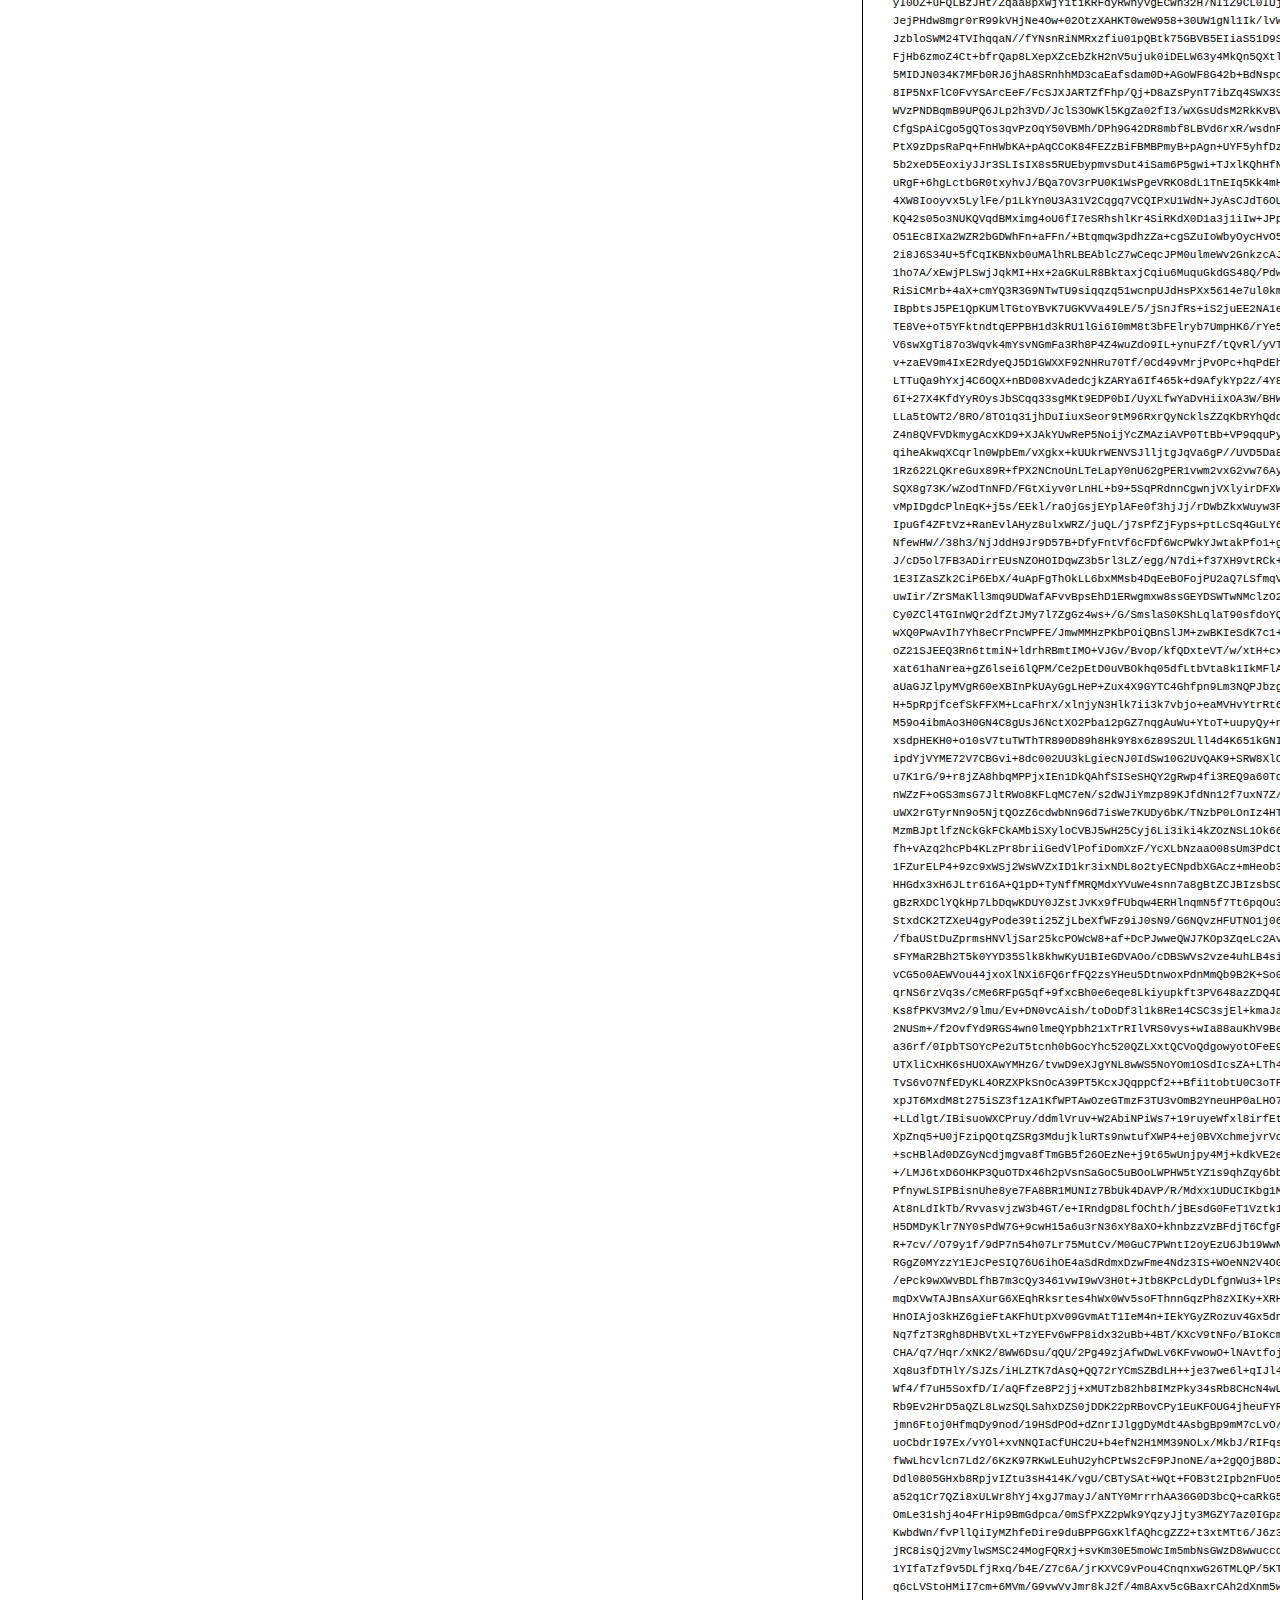
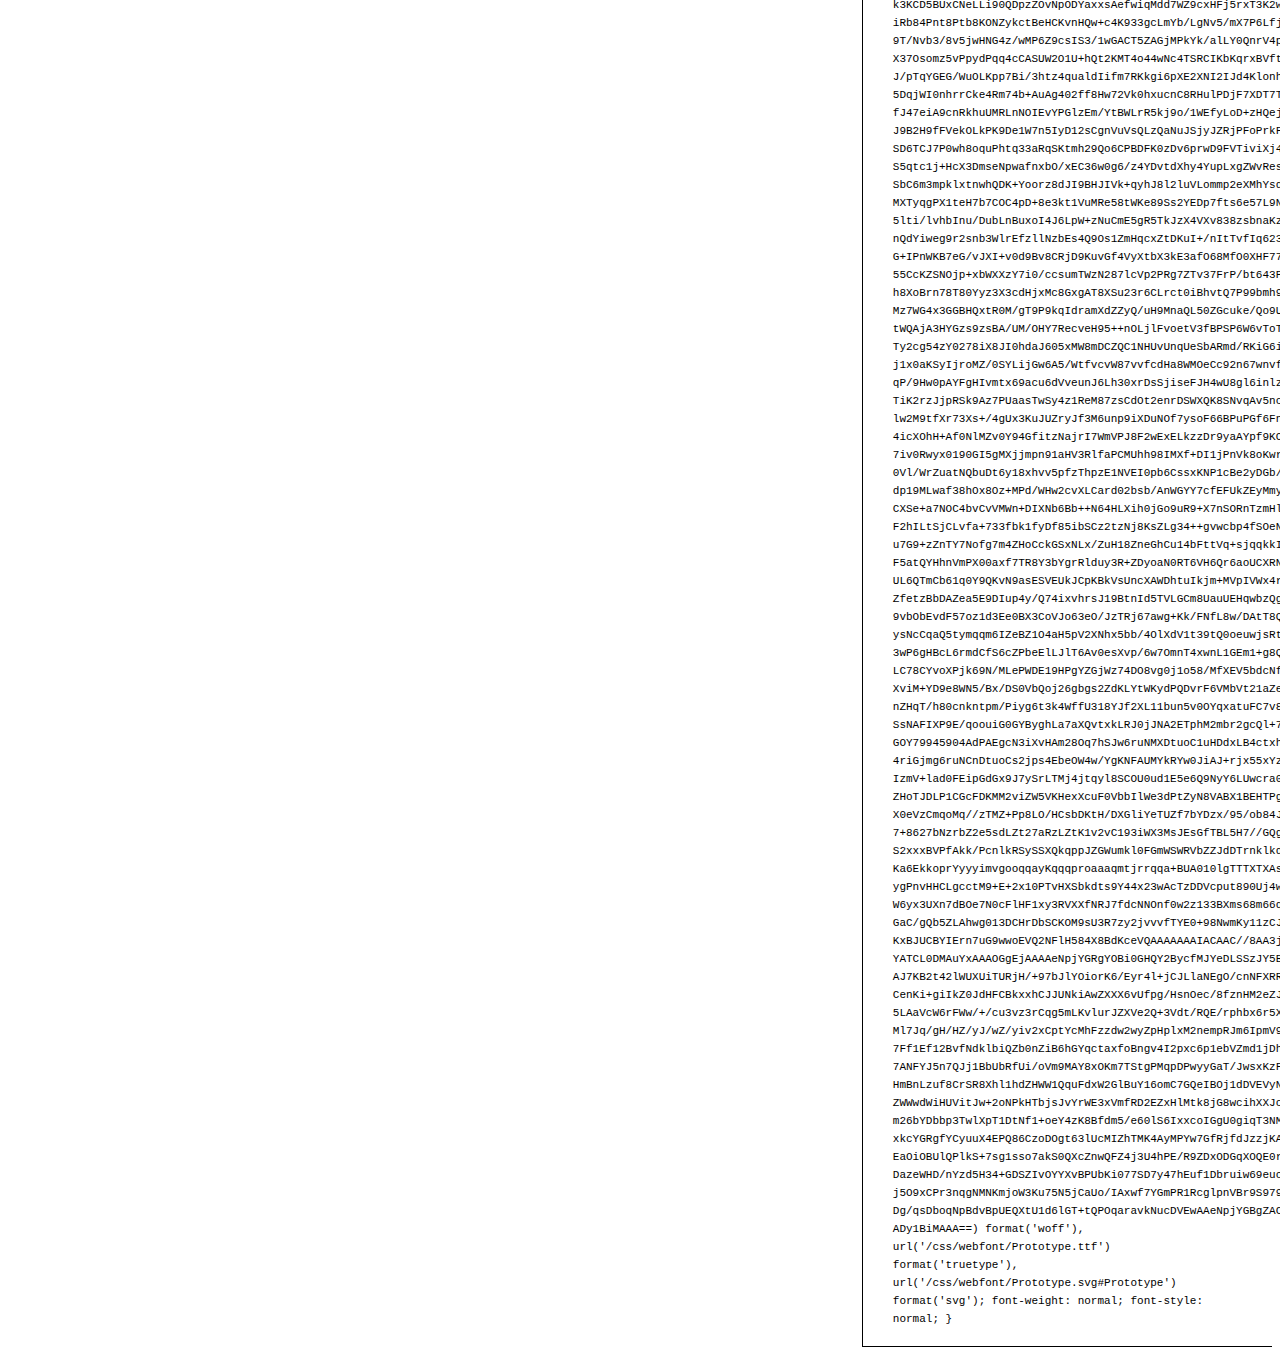
<file: Fonts/preview.html>
<!DOCTYPE html>
<html>
<head>
<title>
Prototype
 - Web font preview
</title>
<style type='text/css'>

@font-face {
  font-family: 'Prototype';
  src: url('Prototype.eot') format('embedded-opentype');
  font-weight: normal;
  font-style: normal;
}

@font-face {
  font-family: 'Prototype';
  src:  url([data-uri]) format('woff'), url('Prototype.ttf')  format('truetype'), url('Prototype.svg#Prototype') format('svg');
  font-weight: normal;
  font-style: normal;
}



body { font-family: 'Prototype' !important; }
h1, h2, h3, h4 { font-weight: normal; }
.reg { color:black; background:white; }
.inverse { color:white; background:black; }
div { padding: 10px 15px; }
.right { background:white; width:30%; float: right; font-family: sans-serif; border: 1px solid black; border-width: 0 0 1px 1px;}
</style>
</head>
<body>
<div class='right'>
<h3>How to Install</h3>
<h4>Step 1</h4>
<div>
Upload contents of the zip file to your web server's public directory. For example:
<code>www.yourdomain.com/css/webfont/</code>
</div>
<h4>Step 2</h4>
<div>
Add contents of
<code>styles.css</code>
to your site's style sheet.
</div>
<h4>Step 3</h4>
<div>
Make sure you adjust the paths in code from
<code>styles.css</code>
to reflect the relative path on your server.
</div>
<div>
For this example you need to prepend
<code>/css/webfont/</code>
to all
<code>src url</code>
definitions. Like this:
</div>
<div>
<code style='font-size:11px;'>@font-face {
  font-family: 'Prototype';
  src: url('/css/webfont/Prototype.eot') format('embedded-opentype');
  font-weight: normal;
  font-style: normal;
}

@font-face {
  font-family: 'Prototype';
  src:  url([data-uri]) format('woff'), url('/css/webfont/Prototype.ttf')  format('truetype'), url('/css/webfont/Prototype.svg#Prototype') format('svg');
  font-weight: normal;
  font-style: normal;
}</code>
</div>
</div>
<div class='reg'>
<h1>
H1
Prototype
</h1>
<h2>
H2
Donec lacinia, felis nec sagittis feugiat
</h2>
<h3>
H3
Sed ullamcorper tincidunt libero, sed tempus sem rhoncus non.
</h3>
<h4>
H4
Etiam in nulla eros, quis laoreet orci. Morbi ullamcorper tempor nunc sed ullamcorper.
</h4>
<div>
DEFAULT
In hac habitasse platea dictumst. Sed hendrerit scelerisque pellentesque. Suspendisse id eros quis sem tristique varius sed eget velit. Phasellus pellentesque ipsum non quam vulputate euismod. Nullam eget viverra lorem. Ut eu tortor metus. Mauris eget quam nulla, eu suscipit magna. Nullam vitae lectus quam, a consequat tortor. Ut sed arcu arcu. Aliquam aliquet lacinia lorem, id tristique nunc pulvinar eget.
</div>
<div>
SMALL
<small>
Proin volutpat, magna at vehicula blandit, massa lectus aliquam dolor, ut porta magna odio eu nunc. Nam nisi diam, commodo vitae hendrerit non, consequat sed est. Proin fringilla, nunc non vulputate hendrerit, turpis purus vestibulum diam, a venenatis nunc lectus nec quam. Quisque euismod fermentum mauris, at accumsan mi pulvinar in. Fusce libero lectus, fringilla non congue vel, cursus nec metus. Nunc ac ante quam.
</small>
</div>
<div>
BIG
<big>
Curabitur auctor orci vel felis sodales porttitor. Aenean non neque auctor tellus suscipit vulputate ut quis nunc. Integer tellus purus, venenatis a cursus nec, vestibulum eget turpis. Nulla pulvinar dictum elit, vulputate sodales nunc laoreet eget. Aliquam vitae urna ac risus scelerisque iaculis.
</big>
</div>

</div>
<div class='inverse'>
<h1>
H1
Prototype
</h1>
<h2>
H2
Donec lacinia, felis nec sagittis feugiat
</h2>
<h3>
H3
Sed ullamcorper tincidunt libero, sed tempus sem rhoncus non.
</h3>
<h4>
H4
Etiam in nulla eros, quis laoreet orci. Morbi ullamcorper tempor nunc sed ullamcorper.
</h4>
<div>
DEFAULT
In hac habitasse platea dictumst. Sed hendrerit scelerisque pellentesque. Suspendisse id eros quis sem tristique varius sed eget velit. Phasellus pellentesque ipsum non quam vulputate euismod. Nullam eget viverra lorem. Ut eu tortor metus. Mauris eget quam nulla, eu suscipit magna. Nullam vitae lectus quam, a consequat tortor. Ut sed arcu arcu. Aliquam aliquet lacinia lorem, id tristique nunc pulvinar eget.
</div>
<div>
SMALL
<small>
Proin volutpat, magna at vehicula blandit, massa lectus aliquam dolor, ut porta magna odio eu nunc. Nam nisi diam, commodo vitae hendrerit non, consequat sed est. Proin fringilla, nunc non vulputate hendrerit, turpis purus vestibulum diam, a venenatis nunc lectus nec quam. Quisque euismod fermentum mauris, at accumsan mi pulvinar in. Fusce libero lectus, fringilla non congue vel, cursus nec metus. Nunc ac ante quam.
</small>
</div>
<div>
BIG
<big>
Curabitur auctor orci vel felis sodales porttitor. Aenean non neque auctor tellus suscipit vulputate ut quis nunc. Integer tellus purus, venenatis a cursus nec, vestibulum eget turpis. Nulla pulvinar dictum elit, vulputate sodales nunc laoreet eget. Aliquam vitae urna ac risus scelerisque iaculis.
</big>
</div>

</div>
</body>
</html>
</file>
<file: b707.css>
::-webkit-scrollbar-track
{
	-webkit-box-shadow: inset 0 0 6px rgba(0,0,0,0.3);
	background-color: #F5F5F5;
}

::-webkit-scrollbar
{
	width: 6px;
	background-color: #F5F5F5;
}

::-webkit-scrollbar-thumb
{
	-webkit-box-shadow: inset 0 0 6px rgba(0,0,0,.3);
	background-color: #D62929;
}

div {
    display: block;
}

body {
    margin: 0px;
    padding: 0px;
    width: 100%;
    height: 100%;
    background-image: url('/text_background/exR7dL9.png');
    overflow-x: hidden;
    min-width: 960px;
    max-width: 1920px;
}

.bheader{
    background-image: url('/titlebar/autocad-wallpaper-2.jpg'); 
    width:100%;
    height: 80px;
    position:absolute;
    top:0;
    opacity: 1;
    min-width: 960px;
}


.watch {
    position: absolute;
    width: 220px;
    height: 80px;
    top: 0px;
    left: 20px;
}


.navigation {
    background-color: #0f6eb1;
    top:80px;
    margin-left: 0px;
    margin-top: 0px;
    width: 100%;
    background-repeat: repeat-x;
    height: 40px;
    text-align: center;
    position: absolute;
    margin-right: 0;
    z-index: 2;
    min-width: 960px;
    overflow-y: hidden;
}

ul {
   padding: 0;
   margin: 0;
}
    li {
    display:inline-block;
    font-family: "Roboto", sans-serif;
    font-size: 16px;
    font-weight: 100;
    text-transform: uppercase;  
    height: 40px;
    width: 10%;
    min-width: 150px;
    text-align: center;
}

.main h1 {
    font-family: 'Exo', sans-serif;
    font-weight: 500;
    padding: 0px;
    font-size: 40px; 
    color: #C6C6C6;
    float: left;
    letter-spacing: 3px;
    text-transform: uppercase;
    text-align: center;
    position: absolute;
    top: -10px;
    left: 250px;
    z-index: 5;

}

.footer {
   position:relative;
   right: 0;
   top: 160px;
   left: 0;
   background-color: #0f6eb1;
   text-align: center;
   height: 50px;
}

.footer p {
   position: absolute;
   text-align: center;
   margin: 0;
   font-family: "Exo", Arial, sans-serif;
   color: white;
   width: 100%;
   top: 15px;
}


.backborder{
    background-color: rgba(255, 255, 255, 0.8);
    position: relative;
    top: 140px;
    width: 86%;
    min-width: 960px;
    margin-left: auto;
    margin-right: auto;
    border-radius: 5px;
    padding: 20px;
}

.boeinga img{
    width: 100%;
    min-width: 400px;
    min-height: 200px;
    height: 60vh;
    display: block;
    margin: 0px auto 20px auto;
    border-radius: 10px;
    position: relative;
}

.line-separator{
    height:1px;
    background:#717171;
    margin-right: 0;
}

.backborder h2 {
    font-family:"Share Tech", sans-serif;
    font-size: 36px;
    color: #00008B;
    position: relative;
    width: 100%;
    text-transform: uppercase;
    float: left; 
    margin: 20px 0px 15px 0px;
    font-weight: 500;
}

.backborder p {
    font-family:"Share Tech", sans-serif;
    font-size: 16px;
    color: #535353;
    position: relative;
    margin: 10px 0px 20px 0px;
    font-weight: 300;
    text-align: justify;
    line-height: 120%;
    overflow: auto;
    float: left;
}

.backborder h4{
    font-family:"Share Tech", sans-serif;
    font-size: 24px;
    color: #00008B;
    position: relative;
    width: 100%;
    text-transform: uppercase;
    float: left; 
    margin: 10px 20px 0px 0px;
    font-weight: 100;
}

.boeingb {
    width: 100%;
    text-align: center;
}


.picone img{
    width: 25%; 
    min-width: 275px;
    height: 25vh;
    position: relative;
    min-height: 135px;
    float: left;
    border: 1px solid #484848;
    border-radius: 3px;
    padding: 1px 1px 1px 1px;
    background-color: #c0c0c0;
    margin-top: 10px;
}

.pictwo{
    display: inline;
    position: relative;
    margin-left: auto;
    margin-right: auto;
    
    
}
.pictwo img{
    width: 25%; 
    min-width: 275px;
    height: 25vh;
    position: relative;
    min-height: 135px;
    border: 1px solid #484848;
    border-radius: 3px;
    padding: 1px 1px 1px 1px;
    background-color: #c0c0c0;
    margin-top: 10px;
}
.picthree{
    display: inline
}
.picthree img{  
    width: 25%; 
    min-width: 275px;
    height: 25vh;
    position: relative;
    min-height: 135px;
    float: right;
    border: 1px solid #484848;
    border-radius: 3px;
    padding: 1px 1px 1px 1px;
    background-color: #c0c0c0;
    margin-top: 10px;    
}

.pictwotwo{
    display: inline;
    position: relative;
    left: -12.5%;
    
    
}
.pictwotwo img{
    width: 25%; 
    min-width: 275px;
    height: 25vh;
    position: relative;
    min-height: 135px;
    border: 1px solid #484848;
    border-radius: 3px;
    padding: 1px 1px 1px 1px;
    background-color: #c0c0c0;
    margin-top: 10px;

}

element.style {
    text-align: center;
}

table.wikitable {
    margin: 1em 0;
    background-color: #f8f9fa;
    border: 1px solid #a2a9b1;
    border-collapse: collapse;
    background-color: rgba(149, 149, 149, 0.6);
    margin-left: auto;
    margin-right: auto;
    border-radius: 4px;
}
table {
    font-size: 100%;
}
user agent stylesheet
table {
    display: table;
    border-collapse: separate;
    border-spacing: 2px;
    border-color: white;
}

.mw-content-ltr {
    direction: ltr;
}

.mw-body-content {
    position: relative;
    line-height: 1.6;
    font-size: 0.875em;
    z-index: 0;
}


.mw-body, .parsoid-body {
    padding: 1em;
    background-color: #ffffff;
    color: #222222;
    direction: ltr;
}

html, body {
    height: 100%;
    margin: 0;
    padding: 0;
    font-family: sans-serif;
}

html, body {
    height: 100%;
    margin: 0;
    padding: 0;
    font-family:"Exo" sans-serif;
    color: #1E1E1E;
}
html {
    font-size: 100%;
}
table.wikitable > tr > th, table.wikitable > tr > td, table.wikitable > * > tr > th, table.wikitable > * > tr > td {
    border: 1px solid black;
    padding: 0.2em 0.4em;
}
</file>
<file: b737.css>
::-webkit-scrollbar-track
{
	-webkit-box-shadow: inset 0 0 6px rgba(0,0,0,0.3);
	background-color: #F5F5F5;
}

::-webkit-scrollbar
{
	width: 6px;
	background-color: #F5F5F5;
}

::-webkit-scrollbar-thumb
{
	-webkit-box-shadow: inset 0 0 6px rgba(0,0,0,.3);
	background-color: #D62929;
}

div {
    display: block;
}

body {
    margin: 0px;
    padding: 0px;
    width: 100%;
    height: 100%;
    background-image: url('/text_background/exR7dL9.png');
    overflow-x: hidden;
    min-width: 960px;
    max-width: 1920px;
}

.bheader{
    background-image: url('/titlebar/autocad-wallpaper-2.jpg'); 
    width:100%;
    height: 80px;
    position:absolute;
    top:0;
    opacity: 1;
    min-width: 960px;
}


.watch {
    position: absolute;
    width: 220px;
    height: 80px;
    top: 0px;
    left: 20px;
}


.navigation {
    background-color: #0f6eb1;
    top:80px;
    margin-left: 0px;
    margin-top: 0px;
    width: 100%;
    background-repeat: repeat-x;
    height: 40px;
    text-align: center;
    position: absolute;
    margin-right: 0;
    z-index: 2;
    min-width: 960px;
    overflow-y: hidden;
}

ul {
   padding: 0;
   margin: 0;
}
    li {
    display:inline-block;
    font-family: "Roboto", sans-serif;
    font-size: 16px;
    font-weight: 100;
    text-transform: uppercase;  
    height: 40px;
    width: 10%;
    min-width: 150px;
    text-align: center;
}

.main h1 {
    font-family: 'Exo', sans-serif;
    font-weight: 500;
    padding: 0px;
    font-size: 40px; 
    color: #C6C6C6;
    float: left;
    letter-spacing: 3px;
    text-transform: uppercase;
    text-align: center;
    position: absolute;
    top: -10px;
    left: 250px;
    z-index: 5;

}

.footer {
   position:relative;
   right: 0;
   top: 160px;
   left: 0;
   background-color: #0f6eb1;
   text-align: center;
   height: 50px;
}

.footer p {
   position: absolute;
   text-align: center;
   margin: 0;
   font-family: "Exo", Arial, sans-serif;
   color: white;
   width: 100%;
   top: 15px;
}


.backborder{
    background-color: rgba(255, 255, 255, 0.8);
    position: relative;
    top: 140px;
    width: 86%;
    min-width: 960px;
    margin-left: auto;
    margin-right: auto;
    border-radius: 5px;
    padding: 20px;
}

.boeinga img{
    width: 100%;
    min-width: 400px;
    min-height: 200px;
    height: 60vh;
    display: block;
    margin: 0px auto 20px auto;
    border-radius: 10px;
    position: relative;
}

.line-separator{
    height:1px;
    background:#717171;
    margin-right: 0;
}

.backborder h2 {
    font-family:"Share Tech", sans-serif;
    font-size: 36px;
    color: #00008B;
    position: relative;
    width: 100%;
    text-transform: uppercase;
    float: left; 
    margin: 20px 0px 15px 0px;
    font-weight: 500;
}

.backborder p {
    font-family:"Share Tech", sans-serif;
    font-size: 16px;
    color: #535353;
    position: relative;
    margin: 10px 0px 20px 0px;
    font-weight: 300;
    text-align: justify;
    line-height: 120%;
    overflow: auto;
    float: left;
}

.backborder h4{
    font-family:"Share Tech", sans-serif;
    font-size: 24px;
    color: #00008B;
    position: relative;
    width: 100%;
    text-transform: uppercase;
    float: left; 
    margin: 10px 20px 0px 0px;
    font-weight: 100;
}

.boeingb {
    width: 100%;
    text-align: center;
}


.picone img{
    width: 25%; 
    min-width: 275px;
    height: 25vh;
    position: relative;
    min-height: 135px;
    float: left;
    border: 1px solid #484848;
    border-radius: 3px;
    padding: 1px 1px 1px 1px;
    background-color: #c0c0c0;
    margin-top: 10px;
}

.pictwo{
    display: inline;
    position: relative;
    margin-left: auto;
    margin-right: auto;
    
    
}
.pictwo img{
    width: 25%; 
    min-width: 275px;
    height: 25vh;
    position: relative;
    min-height: 135px;
    border: 1px solid #484848;
    border-radius: 3px;
    padding: 1px 1px 1px 1px;
    background-color: #c0c0c0;
    margin-top: 10px;
}
.picthree{
    display: inline
}
.picthree img{  
    width: 25%; 
    min-width: 275px;
    height: 25vh;
    position: relative;
    min-height: 135px;
    float: right;
    border: 1px solid #484848;
    border-radius: 3px;
    padding: 1px 1px 1px 1px;
    background-color: #c0c0c0;
    margin-top: 10px;    
}

.pictwotwo{
    display: inline;
    position: relative;
    left: -12.5%;
    
    
}
.pictwotwo img{
    width: 25%; 
    min-width: 275px;
    height: 25vh;
    position: relative;
    min-height: 135px;
    border: 1px solid #484848;
    border-radius: 3px;
    padding: 1px 1px 1px 1px;
    background-color: #c0c0c0;
    margin-top: 10px;

}



element.style {
    text-align: center;
}

table.wikitable {
    margin: 1em 0;
    background-color: #f8f9fa;
    border: 1px solid #a2a9b1;
    border-collapse: collapse;
    background-color: rgba(149, 149, 149, 0.6);
    margin-left: auto;
    margin-right: auto;
    border-radius: 4px;
}
table {
    font-size: 100%;
}
user agent stylesheet
table {
    display: table;
    border-collapse: separate;
    border-spacing: 2px;
    border-color: white;
}

.mw-content-ltr {
    direction: ltr;
}

.mw-body-content {
    position: relative;
    line-height: 1.6;
    font-size: 16px;
    z-index: 0;
}


.mw-body, .parsoid-body {
    padding: 1em;
    background-color: #ffffff;
    color: #222222;
    direction: ltr;
}

html, body {
    height: 100%;
    margin: 0;
    padding: 0;
    font-family: sans-serif;
}

html, body {
    height: 100%;
    margin: 0;
    padding: 0;
    font-family:"Exo" sans-serif;
    color: #1E1E1E;
}
html {
    font-size: 100%;
}
table.wikitable > tr > th, table.wikitable > tr > td, table.wikitable > * > tr > th, table.wikitable > * > tr > td {
    border: 1px solid black;
    padding: 0.2em 0.4em;
}
</file>
<file: b787.css>
::-webkit-scrollbar-track
{
	-webkit-box-shadow: inset 0 0 6px rgba(0,0,0,0.3);
	background-color: #F5F5F5;
}

::-webkit-scrollbar
{
	width: 6px;
	background-color: #F5F5F5;
}

::-webkit-scrollbar-thumb
{
	-webkit-box-shadow: inset 0 0 6px rgba(0,0,0,.3);
	background-color: #D62929;
}

div {
    display: block;
}

body {
    margin: 0px;
    padding: 0px;
    width: 100%;
    height: 100%;
    background-image: url('/text_background/exR7dL9.png');
    overflow-x: hidden;
    min-width: 960px;
    max-width: 1920px;
}

.bheader{
    background-image: url('/titlebar/autocad-wallpaper-2.jpg'); 
    width:100%;
    height: 80px;
    position:absolute;
    top:0;
    opacity: 1;
    min-width: 960px;
}


.watch {
    position: absolute;
    width: 220px;
    height: 80px;
    top: 0px;
    left: 20px;
}


.navigation {
    background-color: #0f6eb1;
    top:80px;
    margin-left: 0px;
    margin-top: 0px;
    width: 100%;
    background-repeat: repeat-x;
    height: 40px;
    text-align: center;
    position: absolute;
    margin-right: 0;
    z-index: 2;
    min-width: 960px;
    overflow-y: hidden;
}

ul {
   padding: 0;
   margin: 0;
}
    li {
    display:inline-block;
    font-family: "Roboto", sans-serif;
    font-size: 16px;
    font-weight: 100;
    text-transform: uppercase;  
    height: 40px;
    width: 10%;
    min-width: 150px;
    text-align: center;
}

.main h1 {
    font-family: 'Exo', sans-serif;
    font-weight: 500;
    padding: 0px;
    font-size: 40px; 
    color: #C6C6C6;
    float: left;
    letter-spacing: 3px;
    text-transform: uppercase;
    text-align: center;
    position: absolute;
    top: -10px;
    left: 250px;
    z-index: 5;

}

.footer {
   position:relative;
   right: 0;
   top: 160px;
   left: 0;
   background-color: #0f6eb1;
   text-align: center;
   height: 50px;
}

.footer p {
   position: absolute;
   text-align: center;
   margin: 0;
   font-family: "Exo", Arial, sans-serif;
   color: white;
   width: 100%;
   top: 15px;
}


.backborder{
    background-color: rgba(255, 255, 255, 0.8);
    position: relative;
    top: 140px;
    width: 86%;
    min-width: 960px;
    margin-left: auto;
    margin-right: auto;
    border-radius: 5px;
    padding: 20px;
}

.boeinga img{
    width: 100%;
    min-width: 400px;
    min-height: 200px;
    height: 60vh;
    display: block;
    margin: 0px auto 20px auto;
    border-radius: 10px;
    position: relative;
}

.line-separator{
    height:1px;
    background:#717171;
    margin-right: 0;
}

.backborder h2 {
    font-family:"Share Tech", sans-serif;
    font-size: 36px;
    color: #00008B;
    position: relative;
    width: 100%;
    text-transform: uppercase;
    float: left; 
    margin: 20px 0px 15px 0px;
    font-weight: 500;
}

.backborder p {
    font-family:"Share Tech", sans-serif;
    font-size: 16px;
    color: #535353;
    position: relative;
    margin: 10px 0px 20px 0px;
    font-weight: 300;
    text-align: justify;
    line-height: 120%;
    overflow: auto;
    float: left;
}

.backborder h4{
    font-family:"Share Tech", sans-serif;
    font-size: 24px;
    color: #00008B;
    position: relative;
    width: 100%;
    text-transform: uppercase;
    float: left; 
    margin: 10px 20px 0px 0px;
    font-weight: 100;
}

.boeingb {
    width: 100%;
    text-align: center;
}


.picone img{
    width: 25%; 
    min-width: 275px;
    height: 25vh;
    position: relative;
    min-height: 135px;
    float: left;
    border: 1px solid #484848;
    border-radius: 3px;
    padding: 1px 1px 1px 1px;
    background-color: #c0c0c0;
    margin-top: 10px;
}

.pictwo{
    display: inline;
    position: relative;
    margin-left: auto;
    margin-right: auto;
    
    
}
.pictwo img{
    width: 25%; 
    min-width: 275px;
    height: 25vh;
    position: relative;
    min-height: 135px;
    border: 1px solid #484848;
    border-radius: 3px;
    padding: 1px 1px 1px 1px;
    background-color: #c0c0c0;
    margin-top: 10px;
}
.picthree{
    display: inline
}
.picthree img{  
    width: 25%; 
    min-width: 275px;
    height: 25vh;
    position: relative;
    min-height: 135px;
    float: right;
    border: 1px solid #484848;
    border-radius: 3px;
    padding: 1px 1px 1px 1px;
    background-color: #c0c0c0;
    margin-top: 10px;    
}

.pictwotwo{
    display: inline;
    position: relative;
    left: -12.5%;
    
    
}
.pictwotwo img{
    width: 25%; 
    min-width: 275px;
    height: 25vh;
    position: relative;
    min-height: 135px;
    border: 1px solid #484848;
    border-radius: 3px;
    padding: 1px 1px 1px 1px;
    background-color: #c0c0c0;
    margin-top: 10px;

}

element.style {
    text-align: center;
}

table.wikitable {
    margin: 1em 0;
    background-color: #f8f9fa;
    border: 1px solid #a2a9b1;
    border-collapse: collapse;
    background-color: rgba(149, 149, 149, 0.6);
    margin-left: auto;
    margin-right: auto;
    border-radius: 4px;
}
table {
    font-size: 100%;
}
user agent stylesheet
table {
    display: table;
    border-collapse: separate;
    border-spacing: 2px;
    border-color: white;
}

.mw-content-ltr {
    direction: ltr;
}

.mw-body-content {
    position: relative;
    line-height: 1.6;
    font-size: 0.875em;
    z-index: 0;
}


.mw-body, .parsoid-body {
    padding: 1em;
    background-color: #ffffff;
    color: #222222;
    direction: ltr;
}

html, body {
    height: 100%;
    margin: 0;
    padding: 0;
    font-family: sans-serif;
}

html, body {
    height: 100%;
    margin: 0;
    padding: 0;
    font-family:"Exo" sans-serif;
    color: #1E1E1E;
}
html {
    font-size: 100%;
}
table.wikitable > tr > th, table.wikitable > tr > td, table.wikitable > * > tr > th, table.wikitable > * > tr > td {
    border: 1px solid black;
    padding: 0.2em 0.4em;
}
</file>
<file: contactus.css>
::-webkit-scrollbar-track
{
	-webkit-box-shadow: inset 0 0 6px rgba(0,0,0,0.3);
	border-radius: 10px;
	background-color: #F5F5F5;
}

::-webkit-scrollbar
{
	width: 6px;
	background-color: #F5F5F5;
}

::-webkit-scrollbar-thumb
{
	-webkit-box-shadow: inset 0 0 6px rgba(0,0,0,.3);
	background-color: #D62929;
}

body {
    margin: 0px;
    padding: 0px;
    width: 100%;
    height: 100%;
    background-image: url('/text_background/exR7dL9.png');
    overflow-x: hidden;
}

.bheader{
    background-image: url('/titlebar/autocad-wallpaper-2.jpg'); 
    width:100%;
    height: 80px;
    position:absolute;
    top:0;
    opacity: 0.8;
    min-width: 960px;
}


.watch {
    position: absolute;
    width: 220px;
    height: 80px;
    top: 0px;
    left: 20px;
}


.navigation {
    background-color: #0f6eb1;
    top:80px;
    margin-left: 0px;
    margin-top: 0px;
    width: 100%;
    background-repeat: repeat-x;
    height: 40px;
    text-align: center;
    position: absolute;
    margin-right: 0;
    z-index: 2;
    min-width: 960px;
    overflow-y: hidden;
}

ul {
   padding: 0;
   margin: 0;
}
    li {
    display:inline-block;
    font-family: "Roboto", sans-serif;
    font-size: 16px;
    font-weight: 100;
    text-transform: uppercase;  
    height: 40px;
    width: 10%;
    min-width: 150px;
    text-align: center;
}

.main h1 {
    font-family: 'Exo', sans-serif;
    font-weight: 500;
    padding: 0px;
    font-size: 40px; 
    color: #C6C6C6;
    float: left;
    letter-spacing: 3px;
    text-transform: uppercase;
    text-align: center;
    position: absolute;
    top: -10px;
    left: 250px;
    z-index: 5;

}
.tcpdf h5 {
    margin-left: 18px;
    font-family: "Exo", sans-serif;
    font-weight: 900;
    font-size: 18px;
    text-decoration: none;
    margin: 0;
}

* {
   -webkit-box-sizing:border-box;
   -moz-box-sizing:border-box;
   -webkit-font-smoothing:antialiased;
   -moz-font-smoothing:antialiased;
   -o-font-smoothing:antialiased;
   font-smoothing:antialiased;
   text-rendering:optimizeLegibility;
}

h4 {
   margin: 0 0 20px 0;
   font-family: arial, sans-serif;
   font-weight: 600;
   color: white;
   font-size:20px;
}

#contact-form {
   background-color:rgba(80,80,80,1);
   padding: 10px 20px 30px 20px;
   width: 22.5%;
   min-width: 280px;
   height: 40%;
   min-height: 450px;
   top: calc(140px + 30vh);
   float: right;
   right: 20px;
   position: relative;
   border-radius: 3px;
   -webkit-border-radius:3px;
   -moz-border-radius:3px;
}
#contact-form input,   
#contact-form select,   
#contact-form textarea,   
#contact-form label { 
   font-size: 15px;  
   margin-bottom: 2px;
   font-family: Arial, san-serif;
} 
#contact-form input,   
#contact-form select,   
#contact-form textarea { 
   width:100%;
   background: #fff;
   border: 0; 
   -moz-border-radius: 4px;  
   -webkit-border-radius: 4px;  
   border-radius: 4px;
   margin-bottom: 25px;  
   padding: 5px;  
}  
#contact-form input:focus,   
#contact-form select:focus,   
#contact-form textarea:focus {  
   background-color: #E5E6E7; 
}  
#contact-form textarea {
   width:100%;
   height: 250px;
}
#contact-form button[type="submit"] {
   cursor:pointer;
   width:100%;
   border:none;
   background:#F08080;
   background-color: #A40000;
   color:#FFF;
   margin:0 0 5px;
   padding:10px;
   border-radius:5px;
}
#contact-form button[type="submit"]:hover {
    background-color: #6E0000;
   -webkit-transition:background 0.3s ease-in-out;
   -moz-transition:background 0.3s ease-in-out;
   transition:background-color 0.3s ease-in-out;
}
#contact-form button[type="submit"]:active {
   background-color: green;
}
input:required, textarea:required {  
   box-shadow: none;
   -moz-box-shadow: none;  
   -webkit-box-shadow: none;  
   -o-box-shadow: none;  
} 
#contact-form .required {  
   font-weight:bold;  
   color: #E5E6E7;      
}

#failure, #success {
   color: #6EA070; 
   display:none;  
}

.footer {
   position: relative;
   right: 0;
   top: 1200px;
   left: 0;
   background-color: #0f6eb1;
   text-align: center;
   height: 50px;
}

.footer p {
   position: absolute;
   text-align: center;
   margin: 0;
   font-family: "Exo", Arial, sans-serif;
   color: white;
   width: 100%;
   top: 15px;
}

.aboutus {
    color:white;
}

.box { 
    padding: 0;
    position: absolute;
    z-index: 5;
    top: calc(140px + 30vh);
    width: 74%;
    min-width: 680px;
    max-width: 1920px;
    margin-left: 20px;
    background-color: rgba(255, 255, 255, 0.8);
    border-radius:5px;
    
}

.box h2 {
    font-family:"Share Tech", sans-serif;
    font-size: 30px;
    color: #00008B;
    position: relative;
    width: 100%;
    text-transform: uppercase;
    float: left; 
    left: 20px;
    right: 15px;
    font-weight: 500;
    
}

.box p {
    font-family:"Share Tech", sans-serif;
    font-size: 16px;
    color: #676767;
    position: relative;
    width: 96%;
    float: left; 
    margin: 0 20px 10px 20px;
    font-weight: 300;
    text-align: justify;
}

.line-separator{
    height:1px;
    background:#717171;
    margin-right: 40px;
}


.frontboeing img{
    width: 100%;
    min-width: 960px;
    background-size: cover; 
    top: 120px;
    height: 30vh;
    min-height: 200px;
    position: absolute;
}

.hq img{
    float:left;
    margin: 0 20px 20px 20px;
    top: 0;
    position: relative;
    width: 400px;
    height: 200px;
}

.adress h5 {
    font-family:"Share Tech", sans-serif;
    font-size: 18px;
    color: #676767;
    position: relative;
    width: 96%;
    float: left; 
    margin: 0 20px 20px 20px;
    font-weight: 500;
    text-align: left;
}
</file>
